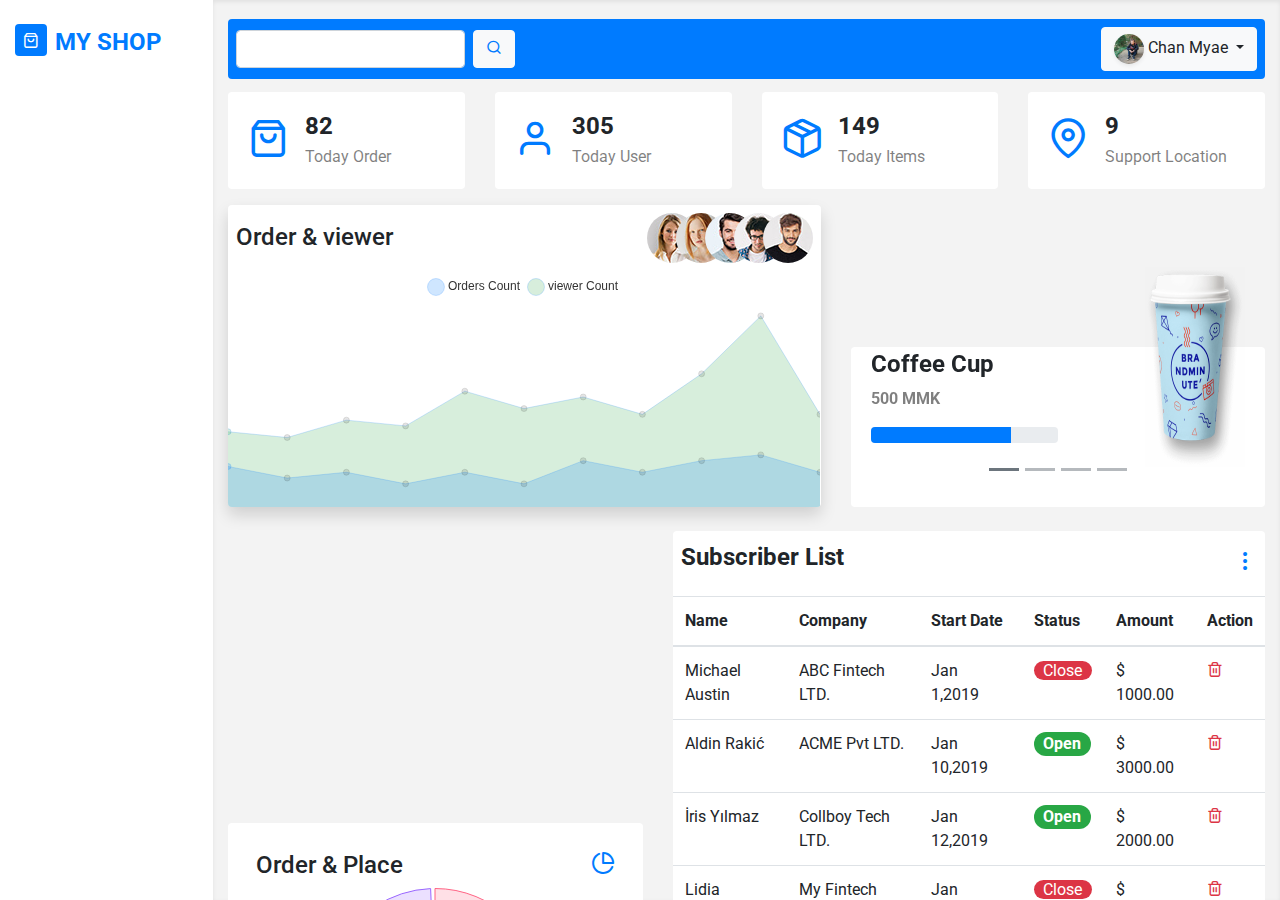
<file: index.html>
<!DOCTYPE html>
<html lang="en">
  <head>
    <meta charset="UTF-8">
    <meta http-equiv="X-UA-Compatible" content="IE=edge">
    <meta name="viewport" content="width=device-width, initial-scale=1.0">
    <title>Document</title>
    <link rel="stylesheet" href="vendor/bootstrap/css/bootstrap.min.css">
    <link rel="stylesheet" href="vendor/feather-icons-web/feather.css">
    <link rel="stylesheet" href="css/style.css">
  </head>
  <body>
    <section class="main container-fluid">
      <div class="row">
        <!-- sidebar start -->
        <div class="col-12 col-lg-3 col-xl-2 sidebar vh-100">
          <div class="d-flex justify-content-between align-items-center py-2 mt-3">
            <div class="d-flex align-items-center">
              <span class="bg-primary p-2 rounded d-flex justify-content-center align-items-center mr-2">
                <i class="feather-shopping-bag text-white"></i>
              </span>
              <span class="font-weight-bolder h4 mb-0 mt-1 text-uppercase text-primary"> my shop</span>
            </div>
            <button class="hide-sidebar-btn btn btn-light d-block d-lg-none">
              <i class="feather-x text-primary"></i>
            </button>
          </div>
        </div>
        
        <div class="col-12 col-lg-9 col-xl-10 content py-3 vh-100">
          <div class="row header mb-3">
            <div class="col-12">
              <div class="p-2 bg-primary d-flex justify-content-between align-items-center rounded">
                <button class="show-sidebar-btn btn btn-primary d-block d-lg-none">
                  <i class="feather-menu text-light"></i>
                </button>
                <form action="" class="d-none d-md-none d-lg-block">
                  <div class="form-inline">
                    <input type="text" class="form-control mr-2">
                    <button class="btn btn-light">
                      <i class="feather-search text-primary"></i>
                    </button>
                  </div>
                </form>
                <div class="dropdown">
                  <button class="btn btn-light dropdown-toggle" type="button" id="dropdownMenuButton" data-toggle="dropdown" aria-haspopup="true" aria-expanded="false">
                    <img src="img/user/me.jpeg" class="user-img shadow-sm" alt=""> Chan Myae </button>
                  <div class="dropdown-menu" aria-labelledby="dropdownMenuButton">
                    <a class="dropdown-item" href="#">Action</a>
                    <a class="dropdown-item" href="#">Another action</a>
                    <div class="dropdown-divider"></div>
                    <a class="dropdown-item" href="#">Logout</a>
                  </div>
                </div>
              </div>
            </div>
          </div>
          <div class="row">
            <div class="col-12 col-md-6 col-lg-6 col-xl-3">
              <div class="card mb-3 status-card" onclick="go('item-list.html')">
                <div class="card-body">
                  <div class="row align-items-center">
                    <div class="col-3">
                      <i class="feather-shopping-bag h1 text-primary"></i>
                    </div>
                    <div class="col-9">
                      <p class="mb-1 h4 font-weight-bolder">
                        <span class="counter-up">123</span>
                      </p>
                      <p class="mb-0 text-black-50">Today Order</p>
                    </div>
                  </div>
                </div>
              </div>
            </div>
            <div class="col-12 col-md-6 col-lg-6 col-xl-3">
              <div class="card mb-3 status-card" onclick="go('item-list.html')">
                <div class="card-body">
                  <div class="row align-items-center">
                    <div class="col-3">
                      <i class="feather-user h1 text-primary"></i>
                    </div>
                    <div class="col-9">
                      <p class="mb-1 h4 font-weight-bolder">
                        <span class="counter-up">456</span>
                      </p>
                      <p class="mb-0 text-black-50">Today User</p>
                    </div>
                  </div>
                </div>
              </div>
            </div>
            <div class="col-12 col-md-6 col-lg-6 col-xl-3">
              <div class="card mb-3 status-card" onclick="go('')">
                <div class="card-body">
                  <div class="row align-items-center">
                    <div class="col-3">
                      <i class="feather-package h1 text-primary"></i>
                    </div>
                    <div class="col-9">
                      <p class="mb-1 h4 font-weight-bolder">
                        <span class="counter-up">223</span>
                      </p>
                      <p class="mb-0 text-black-50">Today Items</p>
                    </div>
                  </div>
                </div>
              </div>
            </div>
            <div class="col-12 col-md-6 col-lg-6 col-xl-3">
              <div class="card mb-3 status-card" onclick="go('item-list.html')">
                <div class="card-body">
                  <div class="row align-items-center">
                    <div class="col-3">
                      <i class="feather-map-pin h1 text-primary"></i>
                    </div>
                    <div class="col-9">
                      <p class="mb-1 h4 font-weight-bolder">
                        <span class="counter-up">14</span>
                      </p>
                      <p class="mb-0 text-black-50">Support Location</p>
                    </div>
                  </div>
                </div>
              </div>
            </div>
          </div>
          <div class="row align-items-end">
            <div class="col-12 col-xl-7">
              <div class="card overflow-hidden shadow mb-4">
                <div class="">
                  <div class="d-flex justify-content-between align-items-center p-2">
                    <h4 class="mb-0"> Order & viewer </h4>
                    <div class="">
                      <img src="img/user/avatar1.jpg" class="ov-img rounded-circle" alt="">
                      <img src="img/user/avatar2.jpg" class="ov-img rounded-circle" alt="">
                      <img src="img/user/avatar3.jpg" class="ov-img rounded-circle" alt="">
                      <img src="img/user/avatar4.jpg" class="ov-img rounded-circle" alt="">
                      <img src="img/user/avatar5.jpg" class="ov-img rounded-circle" alt="">
                    </div>
                  </div>
                  <canvas id="ov" height="120"></canvas>
                </div>
              </div>
            </div>
            <div class="col-12 col-md-6 col-xl-5">
              <div class="card mb-4 item-carousel-card">
                <div class="card-body carousel-height">
                  <div id="carouselExampleIndicators" class="carousel slide item-carousel" data-ride="carousel">
                    <ol class="carousel-indicators carousel-buttom">
                      <li data-target="#carouselExampleIndicators" data-slide-to="0" class="active bg-secondary"></li>
                      <li data-target="#carouselExampleIndicators" data-slide-to="1" class="bg-secondary"></li>
                      <li data-target="#carouselExampleIndicators" data-slide-to="2" class="bg-secondary"></li>
                      <li data-target="#carouselExampleIndicators" data-slide-to="3" class="bg-secondary"></li>
                    </ol>
                    <div class="carousel-inner">
                      <div class="carousel-item active">
                        <div class="item-card">
                          <div class="d-flex justify-content-between align-items-end">
                            <div class="w-50">
                              <h4 class="font-weight-bolder">Coffee Cup</h4>
                              <p class="font-weight-bolder text-black-50 mb-3">500 MMK</p>
                              <div class="progress mb-4">
                                <div class="progress-bar" role="progressbar" style="width: 75%" aria-valuenow="25" aria-valuemin="0" aria-valuemax="100"></div>
                              </div>
                            </div>
                            <img src="img/item/item1.png" class="item-card-img" alt="">
                          </div>
                        </div>
                      </div>
                      <div class="carousel-item">
                        <div class="item-card">
                          <div class="d-flex justify-content-between align-items-end">
                            <div class="w-50">
                              <h4 class="font-weight-bolder">Stick</h4>
                              <p class="font-weight-bolder text-black-50 mb-3">1500 MMK</p>
                              <div class="progress mb-4">
                                <div class="progress-bar" role="progressbar" style="width: 65%" aria-valuenow="25" aria-valuemin="0" aria-valuemax="100"></div>
                              </div>
                            </div>
                            <img src="img/item/item2.png" class="item-card-img" alt="">
                          </div>
                        </div>
                      </div>
                      <div class="carousel-item">
                        <div class="item-card">
                          <div class="d-flex justify-content-between align-items-end">
                            <div class="w-50">
                              <h4 class="font-weight-bolder">Book</h4>
                              <p class="font-weight-bolder text-black-50 mb-3">200 MMK</p>
                              <div class="progress mb-4">
                                <div class="progress-bar" role="progressbar" style="width: 95%" aria-valuenow="25" aria-valuemin="0" aria-valuemax="100"></div>
                              </div>
                            </div>
                            <img src="img/item/item3.png" class="item-card-img" alt="">
                          </div>
                        </div>
                      </div>
                      <div class="carousel-item">
                        <div class="item-card">
                          <div class="d-flex justify-content-between align-items-end">
                            <div class="w-50">
                              <h4 class="font-weight-bolder">Name Card</h4>
                              <p class="font-weight-bolder text-black-50 mb-3">800 MMK</p>
                              <div class="progress mb-4">
                                <div class="progress-bar" role="progressbar" style="width: 35%" aria-valuenow="25" aria-valuemin="0" aria-valuemax="100"></div>
                              </div>
                            </div>
                            <img src="img/item/item4.png" class="item-card-img" alt="">
                          </div>
                        </div>
                      </div>
                    </div>
                  </div>
                </div>
              </div>
            </div>
            <div class="col-12 col-md-6 col-xl-5">
              <div class="card mb-4">
                <div class="card-body">
                  <div class="d-flex justify-content-between align-items-center p-2">
                    <h4 class="mb-0"> Order & Place </h4>
                    <div class="">
                      <i class="feather-pie-chart h4 mb-0 text-primary"></i>
                    </div>
                  </div>
                  <canvas id="op" height="200"></canvas>
                </div>
              </div>
            </div>
            <div class="col-12 col-xl-7">
              <div class="card mb-4 overflow-hidden">
                <div class="">
                  <div class="d-flex justify-content-between align-items-center p-2">
                    <h4 class="mb-3 font-weight-bolder mt-1"> Subscriber List </h4>
                    <div class="">
                      <i class="feather-more-vertical h4 mb-0 text-primary"></i>
                    </div>
                  </div>
                  <table class="table table-hover mb-0 sub-list table-responsive">
                    <thead>
                      <tr>
                        <th>Name</th>
                        <th>Company</th>
                        <th>Start Date</th>
                        <th>Status</th>
                        <th>Amount</th>
                        <th>Action</th>
                      </tr>
                    </thead>
                    <tbody>
                      <tr>
                        <td>Michael Austin</td>
                        <td>ABC Fintech LTD.</td>
                        <td>Jan 1,2019</td>
                        <td>
                          <span class="bage badge-pill badge-danger">Close</span>
                        </td>
                        <td>$ 1000.00</td>
                        <td class="center-align">
                          <a href="#">
                            <i class="feather-trash-2 text-danger"></i>
                          </a>
                        </td>
                      </tr>
                      <tr>
                        <td>Aldin Rakić</td>
                        <td>ACME Pvt LTD.</td>
                        <td>Jan 10,2019</td>
                        <td>
                          <span class="badge badge-pill badge-success">Open</span>
                        </td>
                        <td>$ 3000.00</td>
                        <td class="center-align">
                          <a href="#">
                            <i class="feather-trash-2 text-danger"></i>
                          </a>
                        </td>
                      </tr>
                      <tr>
                        <td>İris Yılmaz</td>
                        <td>Collboy Tech LTD.</td>
                        <td>Jan 12,2019</td>
                        <td>
                          <span class="badge badge-pill badge-success">Open</span>
                        </td>
                        <td>$ 2000.00</td>
                        <td class="center-align">
                          <a href="#">
                            <i class="feather-trash-2 text-danger"></i>
                          </a>
                        </td>
                      </tr>
                      <tr>
                        <td>Lidia Livescu</td>
                        <td>My Fintech LTD.</td>
                        <td>Jan 14,2019</td>
                        <td>
                          <span class="bage badge-pill badge-danger">Close</span>
                        </td>
                        <td>$ 1100.00</td>
                        <td class="center-align">
                          <a href="#">
                            <i class="feather-trash-2 text-danger"></i>
                          </a>
                        </td>
                      </tr>
                      <!-- <tr><td>Lidia Livescu</td><td>My Fintech LTD.</td><td>Jan 14,2019</td><td><span class="bage badge-pill badge-danger">Close</span></td><td>$ 1100.00</td><td class="center-align"><a href="#"><i class="feather-trash-2 text-danger"></i></a></td></tr>-->
                      <tr>
                        <td>Michael Austin</td>
                        <td>ABC Fintech LTD.</td>
                        <td>Jan 1,2019</td>
                        <td>
                          <span class="bage badge-pill badge-danger">Close</span>
                        </td>
                        <td>$ 1000.00</td>
                        <td class="center-align">
                          <a href="#">
                            <i class="feather-trash-2 text-danger"></i>
                          </a>
                        </td>
                      </tr>
                      <tr>
                        <td>Aldin Rakić</td>
                        <td>ACME Pvt LTD.</td>
                        <td>Jan 10,2019</td>
                        <td>
                          <span class="badge badge-pill badge-success">Open</span>
                        </td>
                        <td>$ 3000.00</td>
                        <td class="center-align">
                          <a href="#">
                            <i class="feather-trash-2 text-danger"></i>
                          </a>
                        </td>
                      </tr>
                      <tr>
                        <td>İris Yılmaz</td>
                        <td>Collboy Tech LTD.</td>
                        <td>Jan 12,2019</td>
                        <td>
                          <span class="badge badge-pill badge-success">Open</span>
                        </td>
                        <td>$ 2000.00</td>
                        <td class="center-align">
                          <a href="#">
                            <i class="feather-trash-2 text-danger"></i>
                          </a>
                        </td>
                      </tr>
                    </tbody>
                  </table>
                </div>
              </div>
            </div>
          </div>
        </div>
      </div>
    </section>
    <script src="https://cdnjs.cloudflare.com/ajax/libs/jquery/3.5.1/jquery.min.js"></script>
    <script src="https://cdnjs.cloudflare.com/ajax/libs/popper.js/2.9.2/umd/popper.min.js"></script>
    <script src="vendor/bootstrap/js/bootstrap.bundle.min.js"></script>
    <script src="vendor/way_point/jquery.waypoints.min.js"></script>
    <script src="vendor/counter_up/counter_up.js"></script>
    <script src="vendor/chart_js/Chart.min.js"></script>
    <script src="js/script.js"></script>
  </body>
</html>
</file>
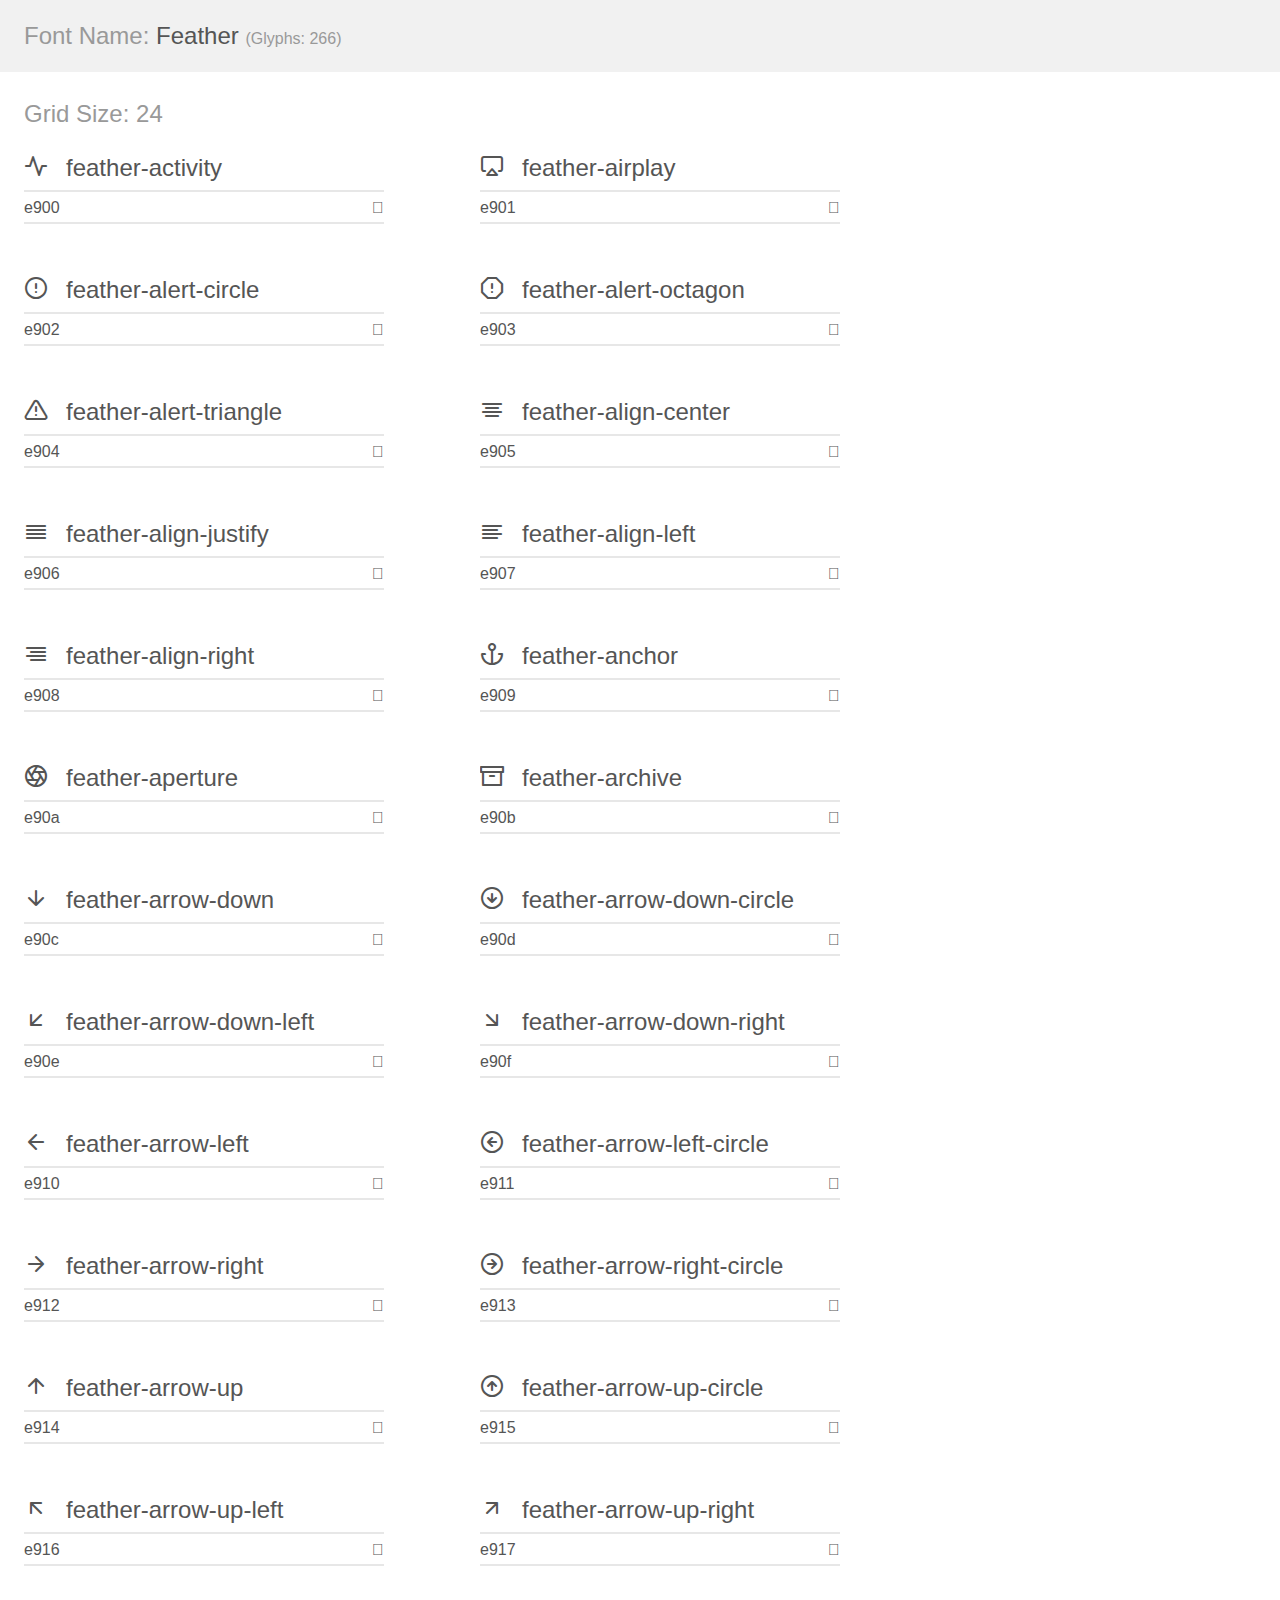
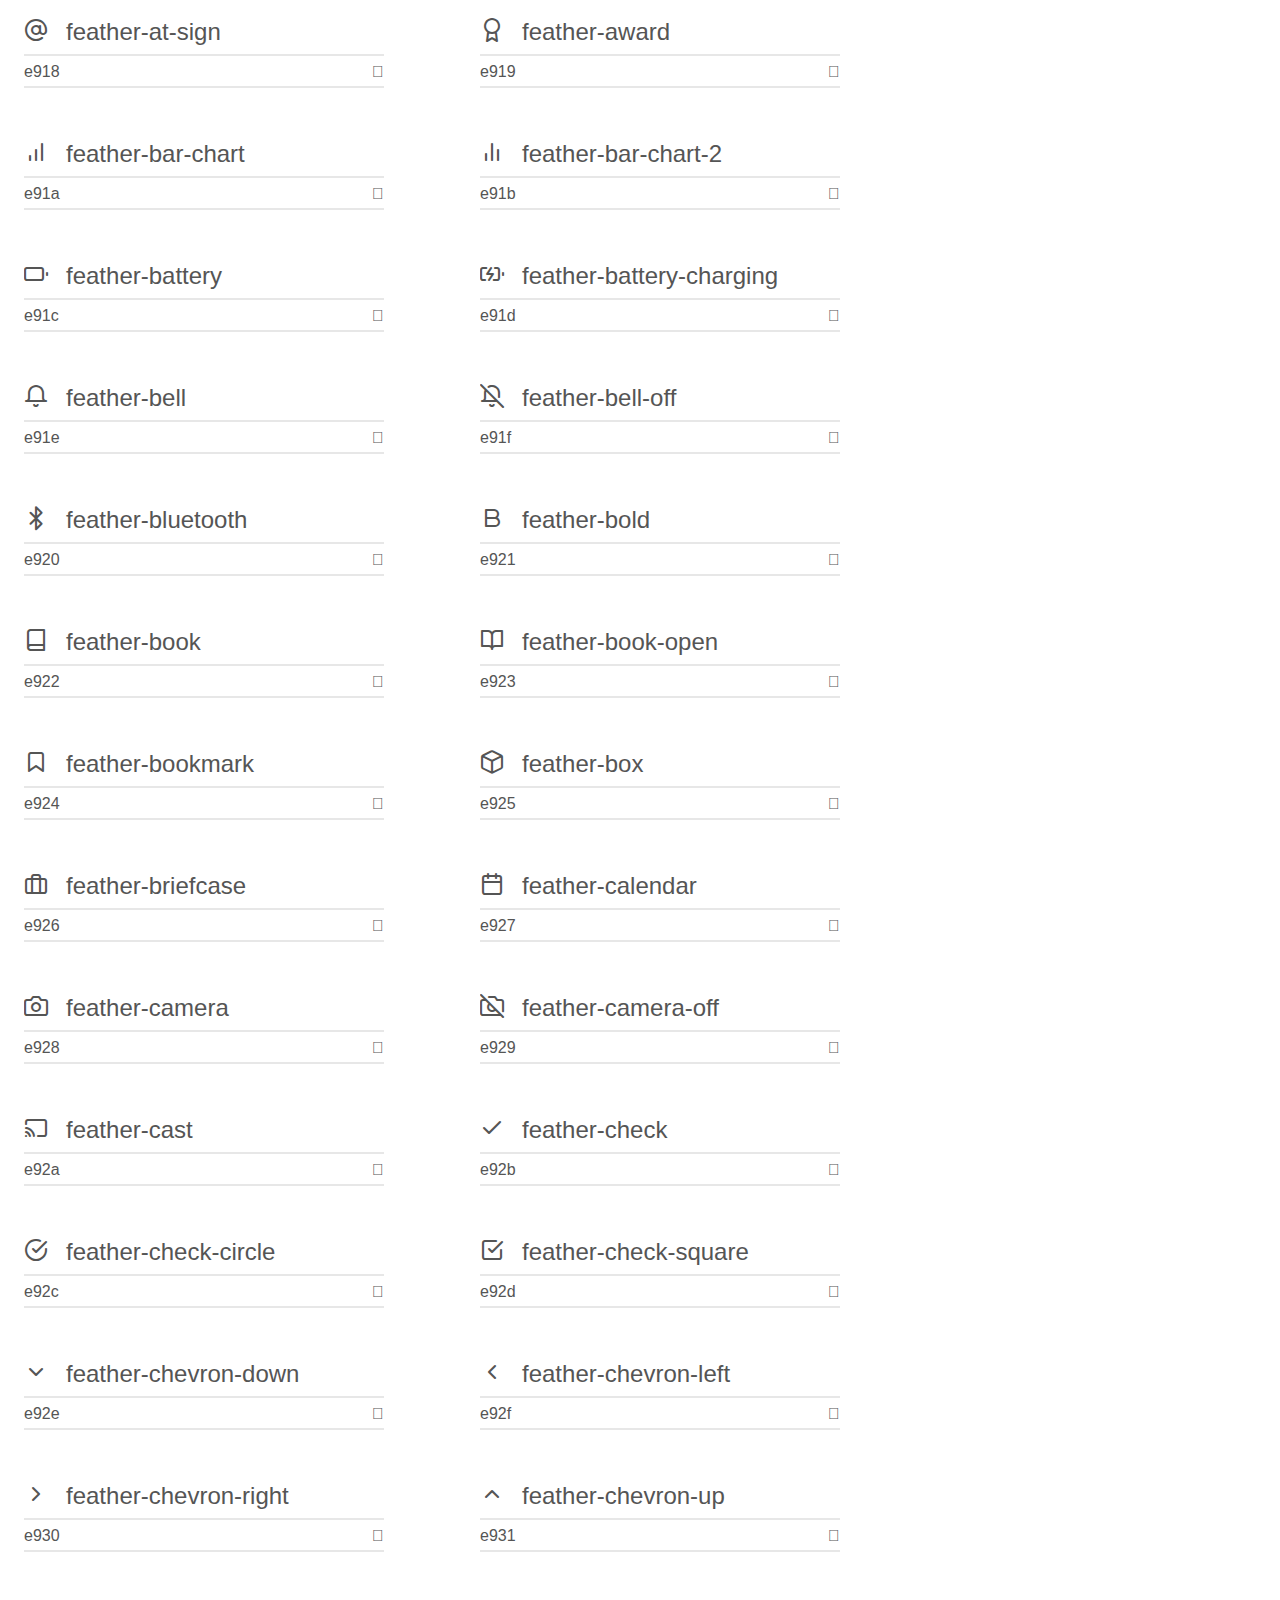
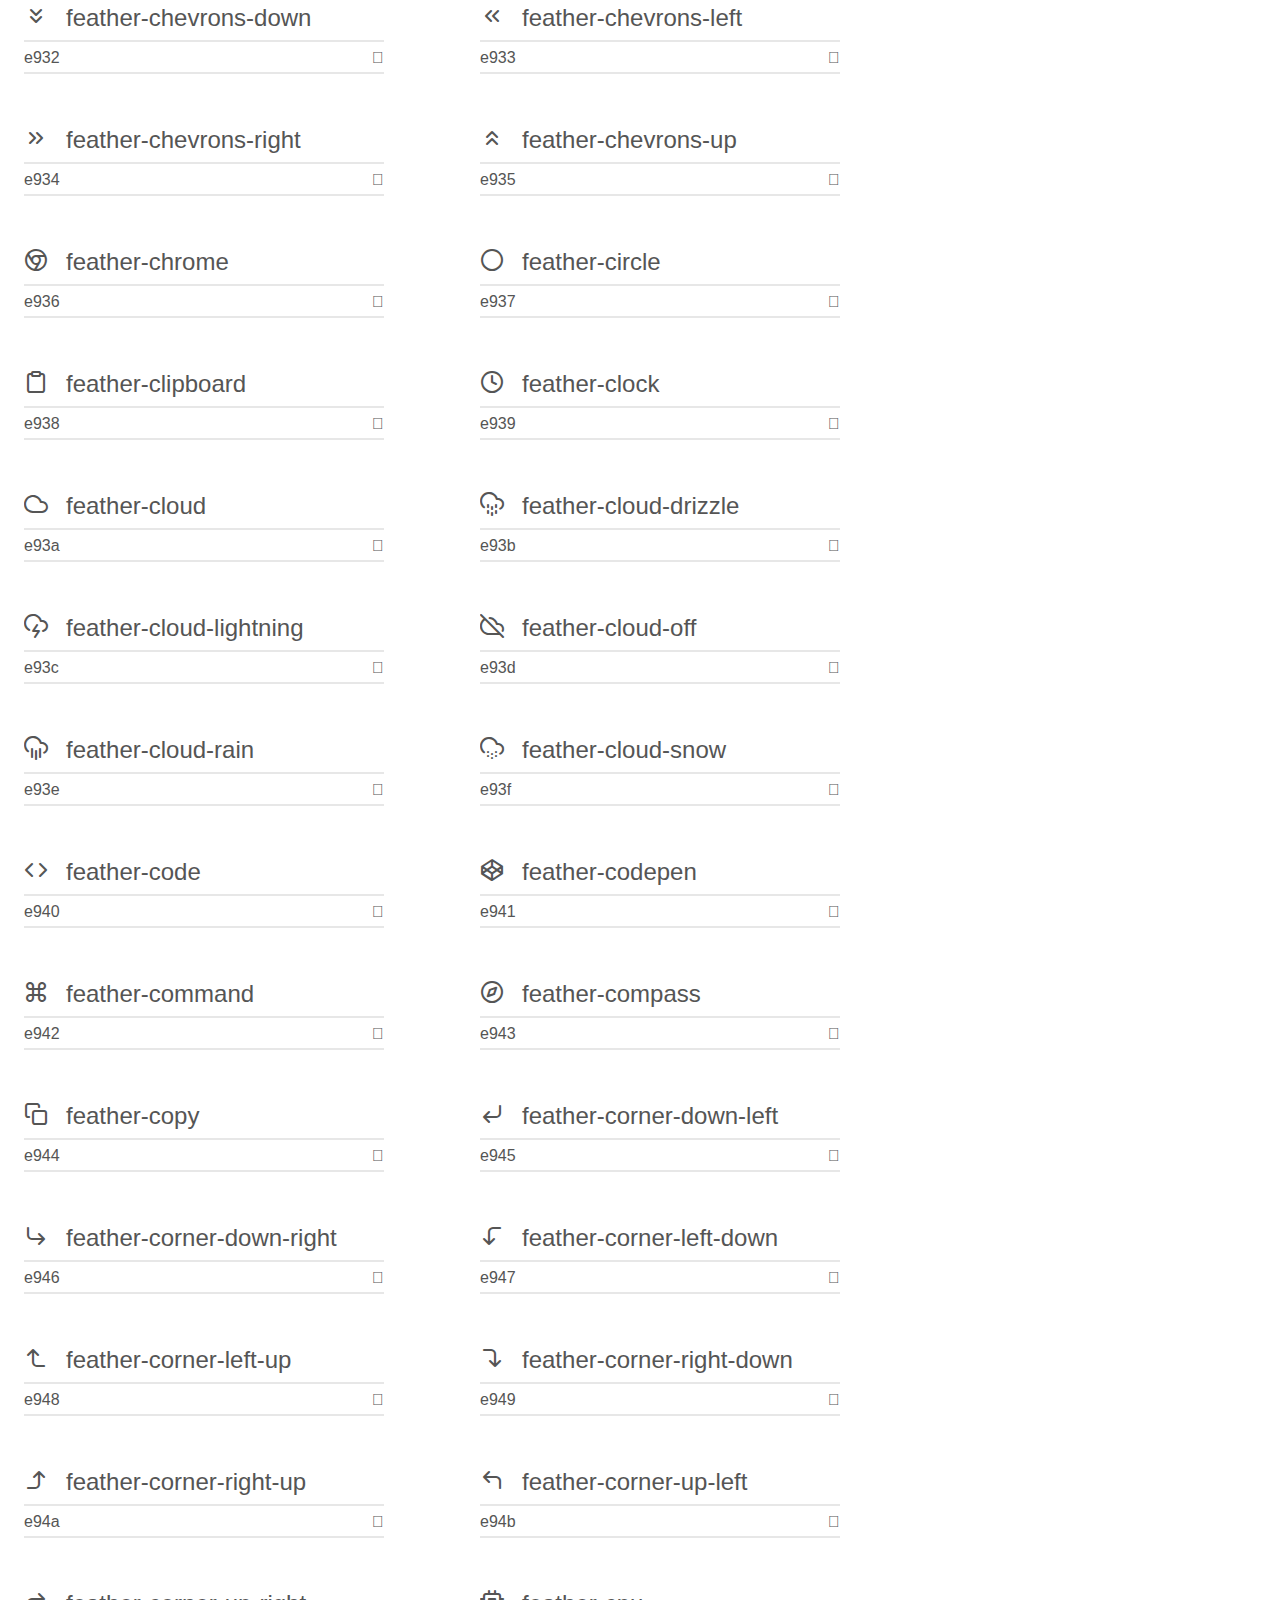
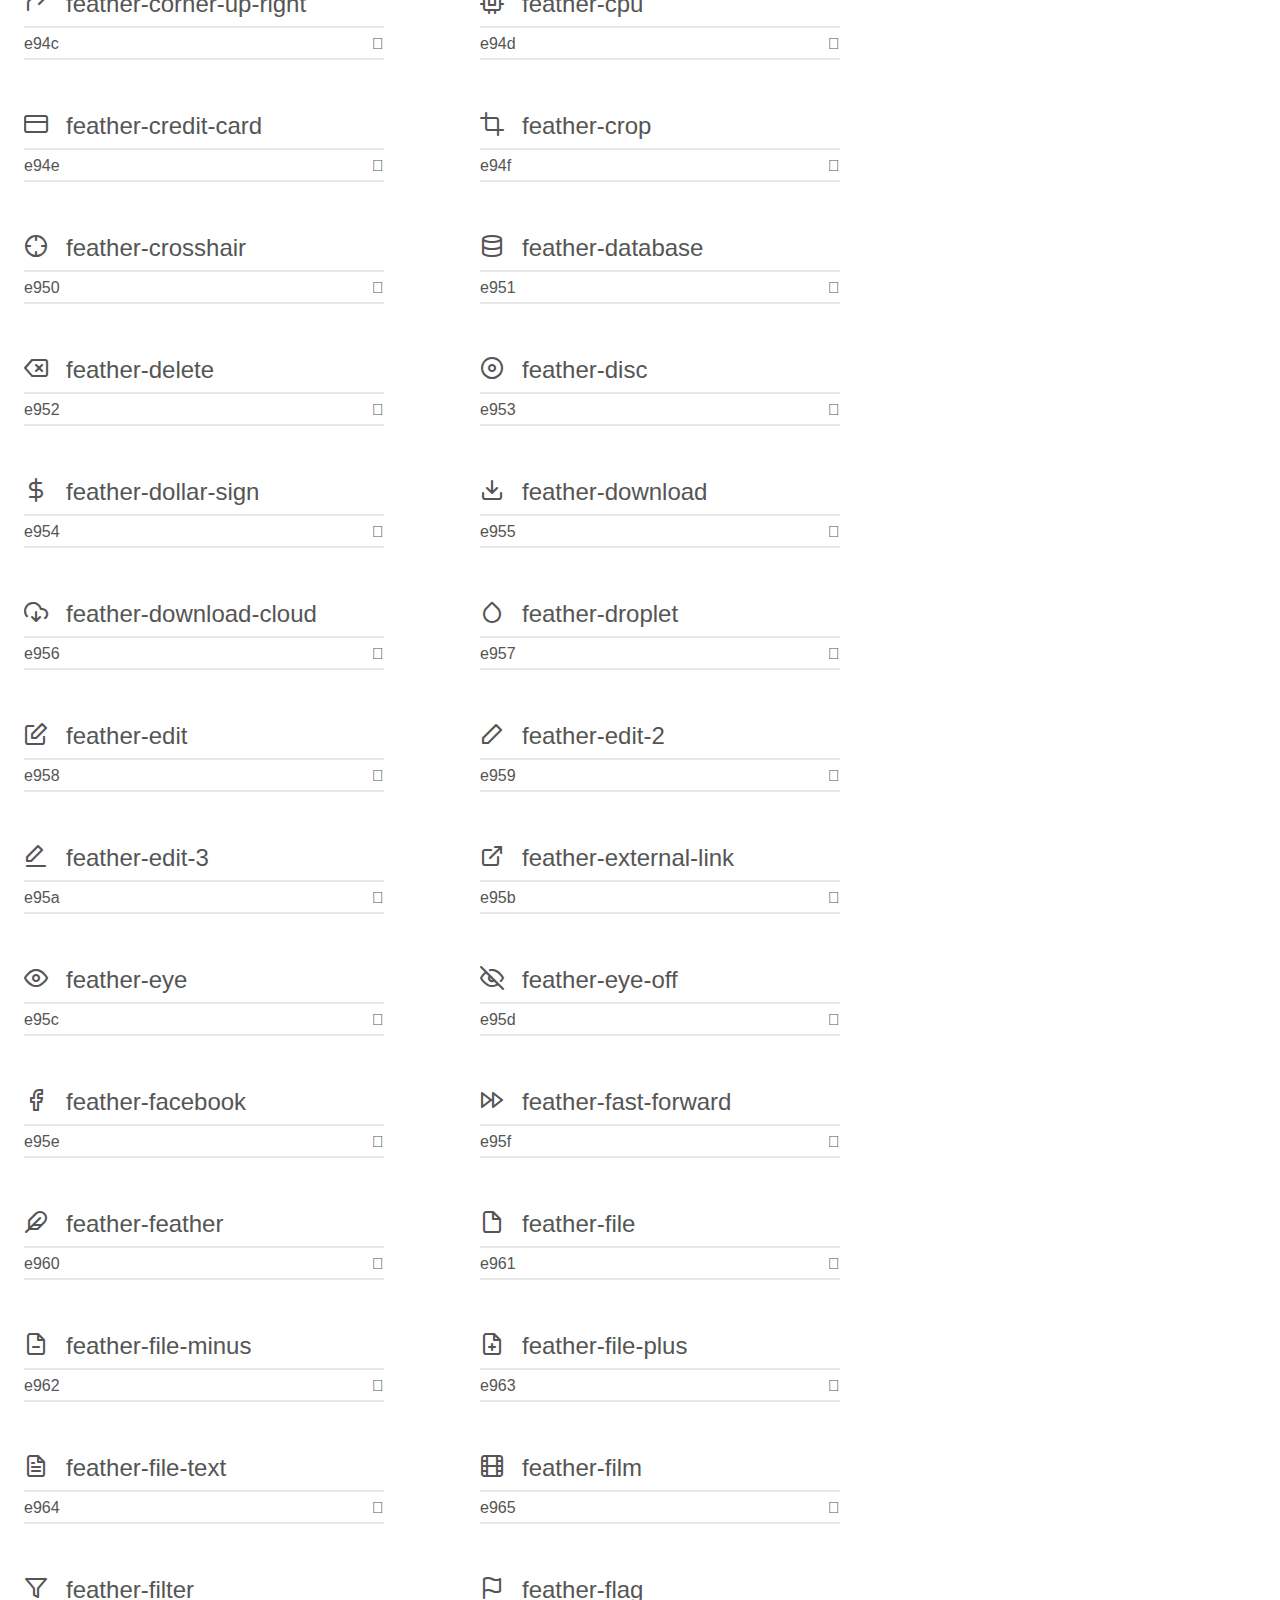
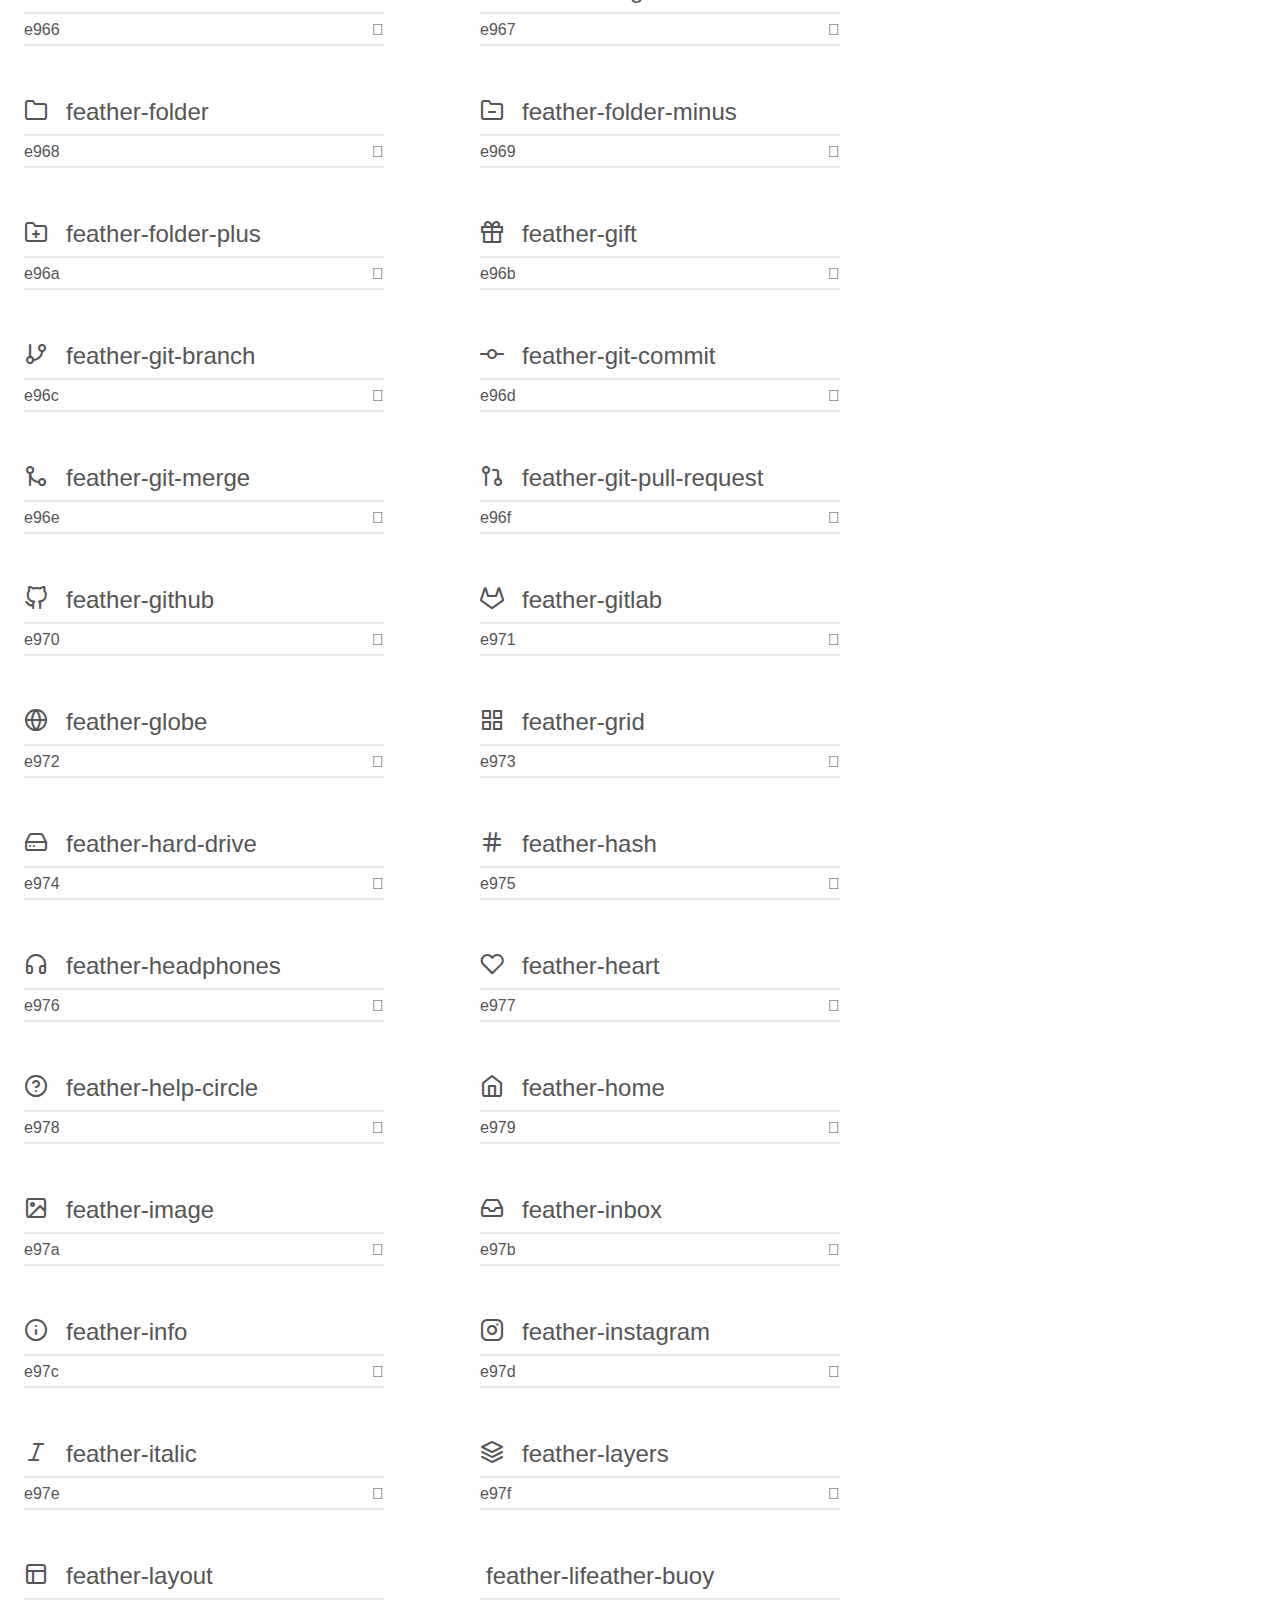
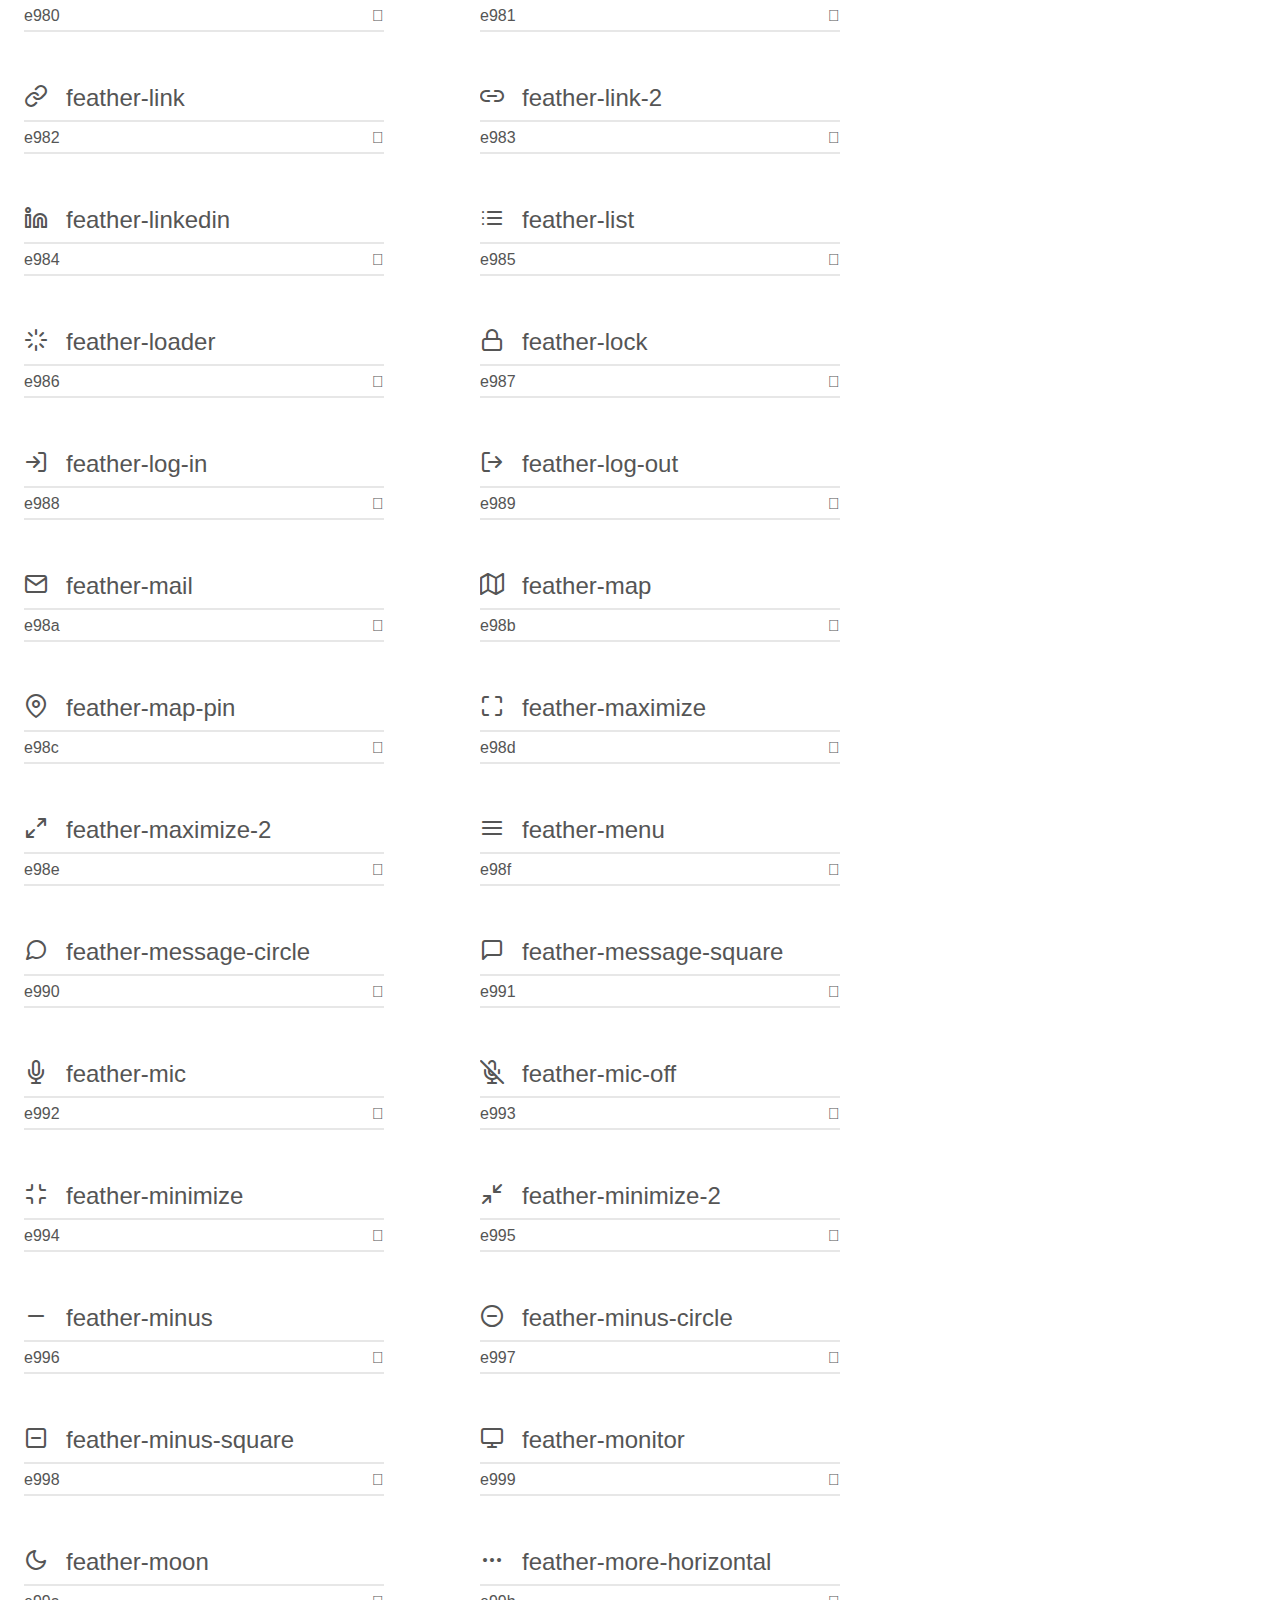
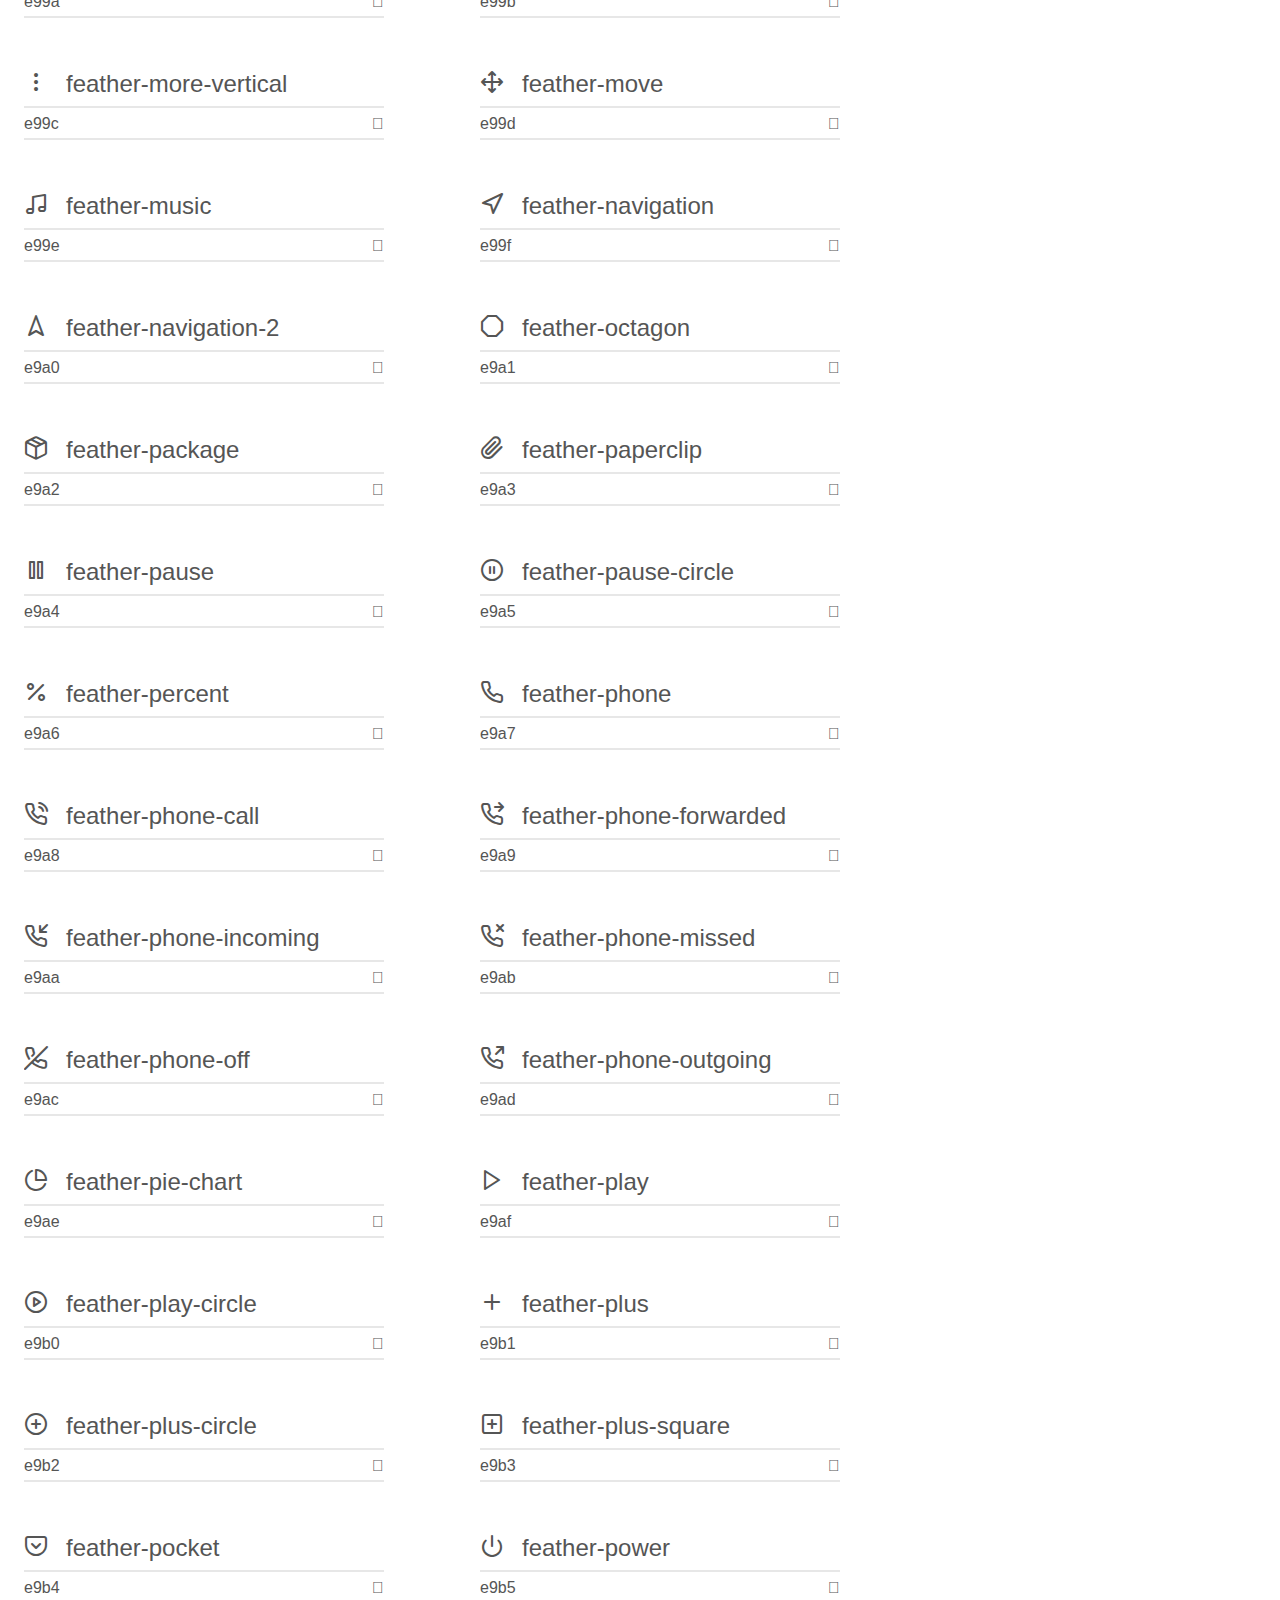
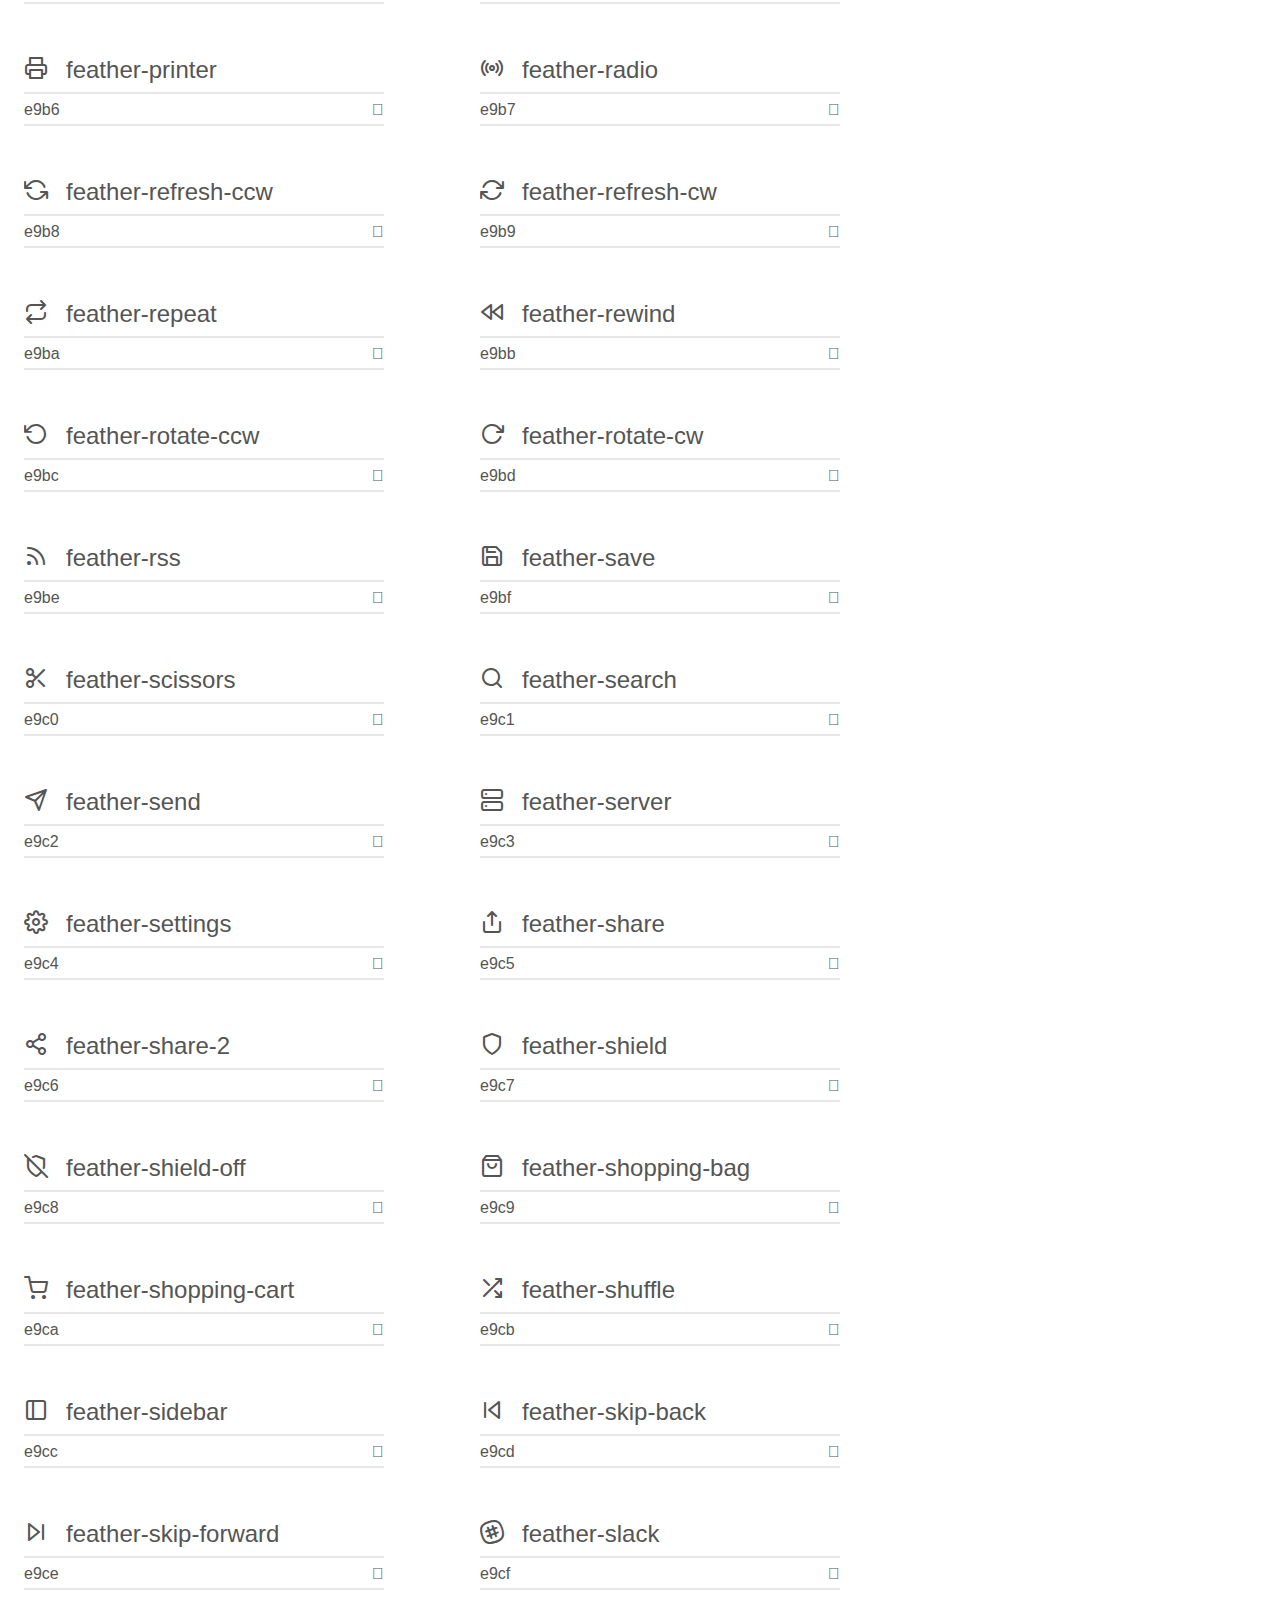
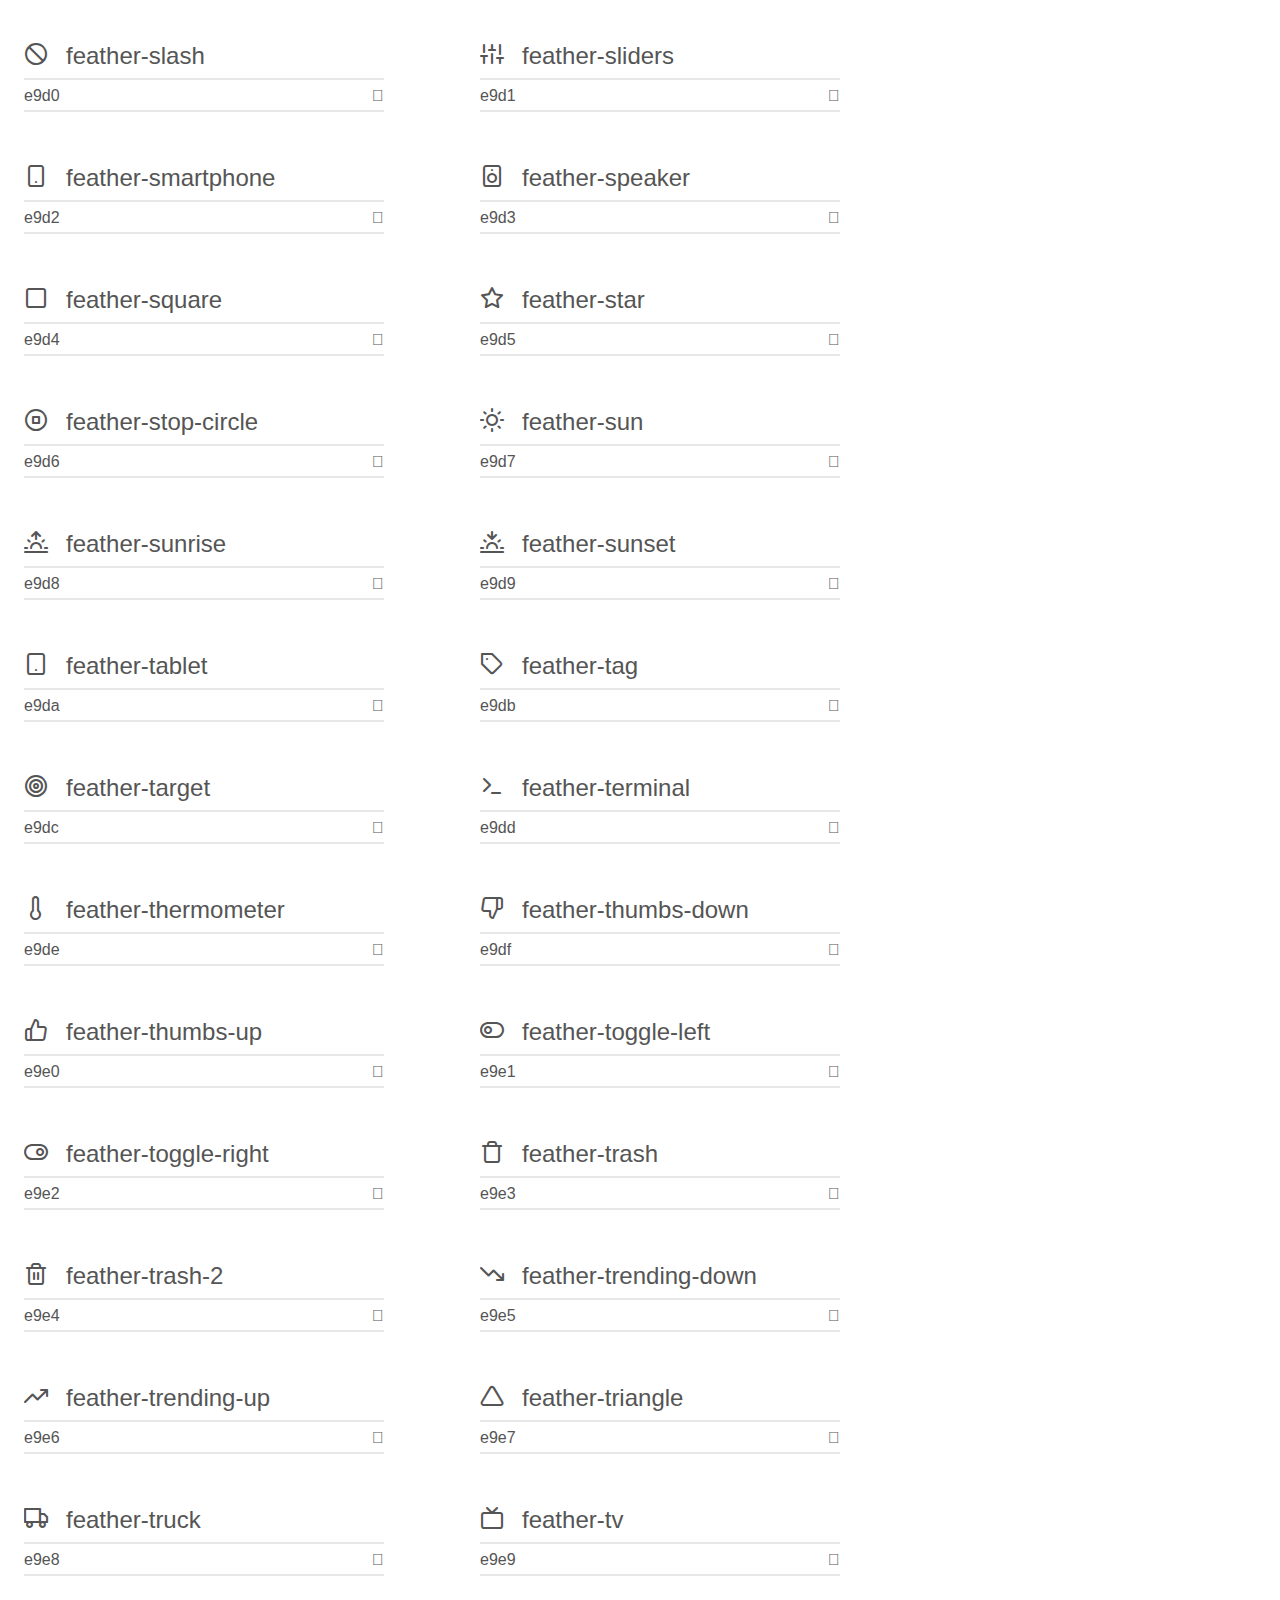
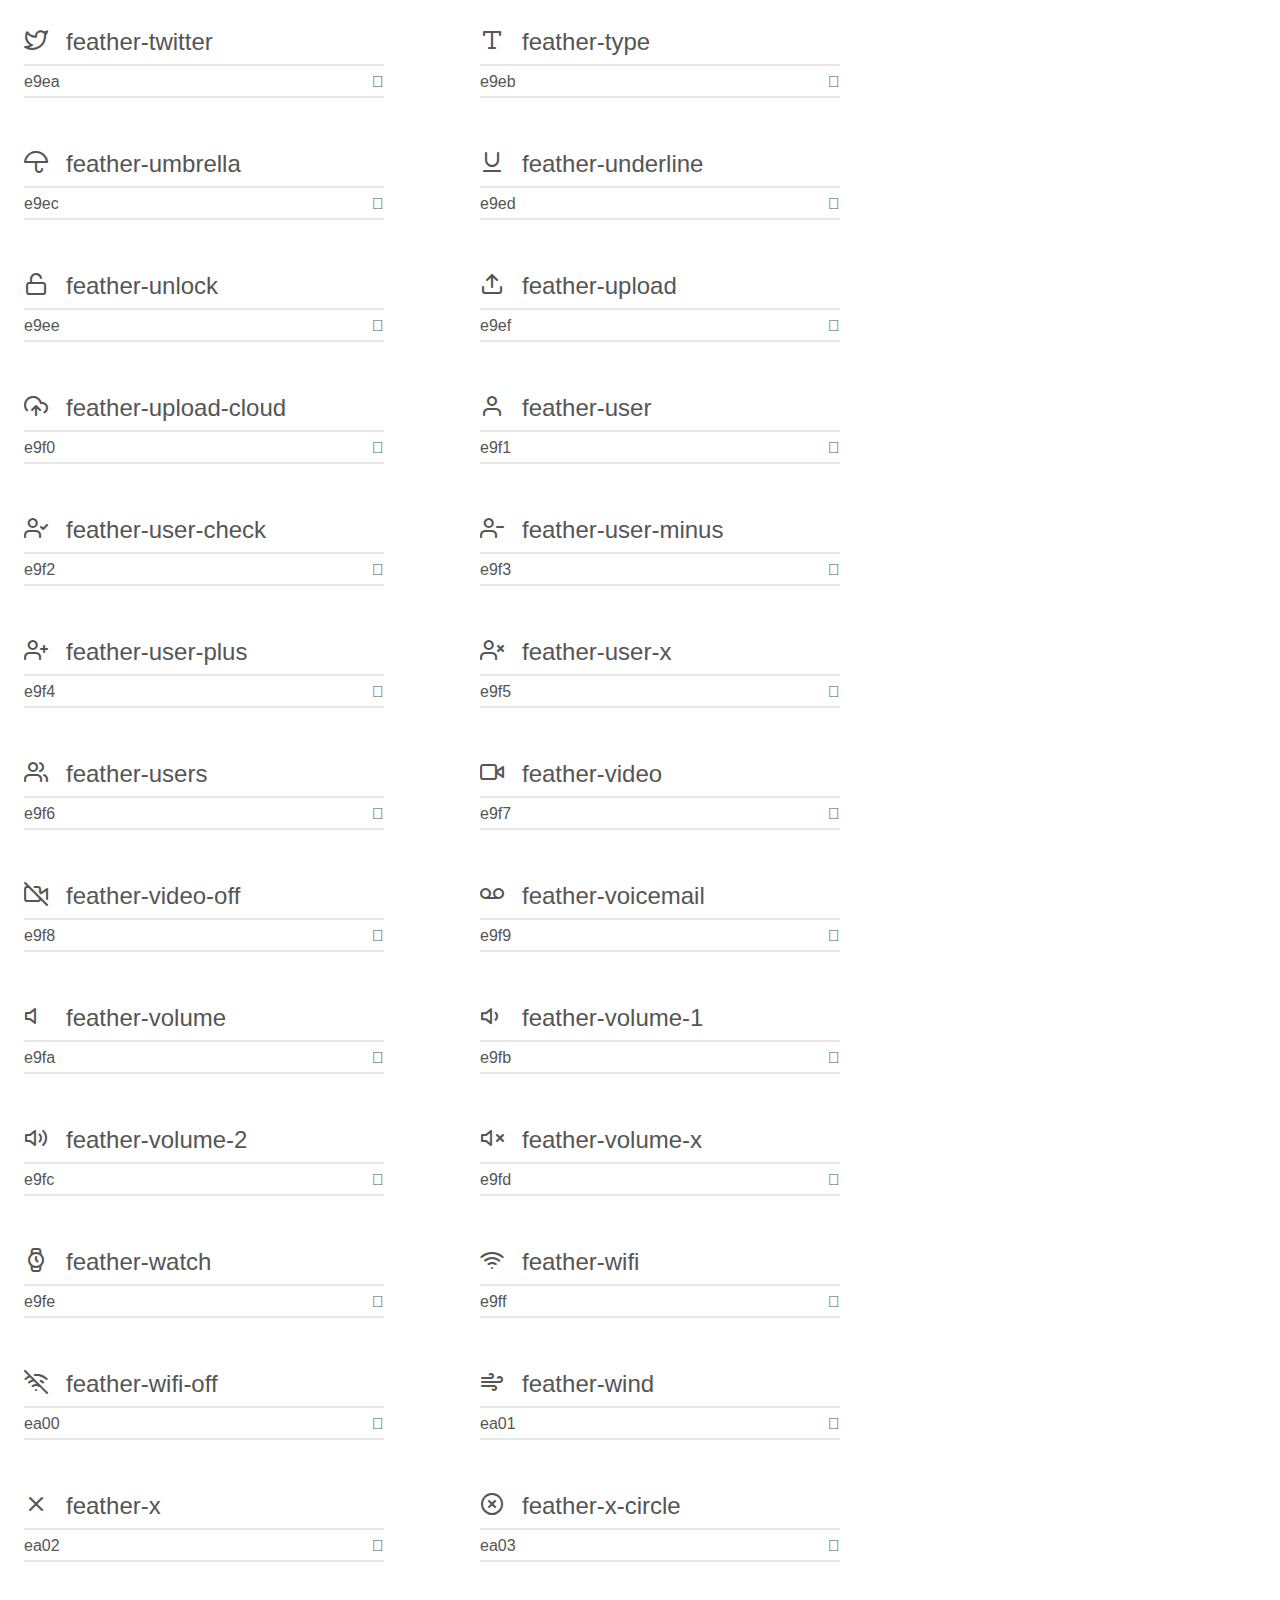
<file: vendor/feather-icons-web/index.html>
<!doctype html>
<html>
<head>
    <meta charset="utf-8">
    <title>IcoMoon Demo</title>
    <meta name="description" content="An Icon Font Generated By IcoMoon.io">
    <meta name="viewport" content="width=device-width, initial-scale=1">
    <link rel="stylesheet" href="demo.css">
    <link rel="stylesheet" href="feather.css"></head>
<body>
    <div class="bgc1 clearfix">
        <h1 class="mhmm mvm"><span class="fgc1">Font Name:</span> Feather <small class="fgc1">(Glyphs:&nbsp;266)</small></h1>
    </div>
    <div class="clearfix mhl ptl">
        <h1 class="mvm mtn fgc1">Grid Size: 24</h1>
        <div class="glyph fs1">
            <div class="clearfix bshadow0 pbs">
                <span class="feather-activity">

                </span>
                <span class="mls"> feather-activity</span>
            </div>
            <fieldset class="fs0 size1of1 clearfix hidden-false">
                <input type="text" readonly value="e900" class="unit size1of2" />
                <input type="text" maxlength="1" readonly value="&#xe900;" class="unitRight size1of2 talign-right" />
            </fieldset>
            <div class="fs0 bshadow0 clearfix hidden-true">
                <span class="unit pvs fgc1">liga: </span>
                <input type="text" readonly value="" class="liga unitRight" />
            </div>
        </div>
        <div class="glyph fs1">
            <div class="clearfix bshadow0 pbs">
                <span class="feather-airplay">

                </span>
                <span class="mls"> feather-airplay</span>
            </div>
            <fieldset class="fs0 size1of1 clearfix hidden-false">
                <input type="text" readonly value="e901" class="unit size1of2" />
                <input type="text" maxlength="1" readonly value="&#xe901;" class="unitRight size1of2 talign-right" />
            </fieldset>
            <div class="fs0 bshadow0 clearfix hidden-true">
                <span class="unit pvs fgc1">liga: </span>
                <input type="text" readonly value="" class="liga unitRight" />
            </div>
        </div>
        <div class="glyph fs1">
            <div class="clearfix bshadow0 pbs">
                <span class="feather-alert-circle">

                </span>
                <span class="mls"> feather-alert-circle</span>
            </div>
            <fieldset class="fs0 size1of1 clearfix hidden-false">
                <input type="text" readonly value="e902" class="unit size1of2" />
                <input type="text" maxlength="1" readonly value="&#xe902;" class="unitRight size1of2 talign-right" />
            </fieldset>
            <div class="fs0 bshadow0 clearfix hidden-true">
                <span class="unit pvs fgc1">liga: </span>
                <input type="text" readonly value="" class="liga unitRight" />
            </div>
        </div>
        <div class="glyph fs1">
            <div class="clearfix bshadow0 pbs">
                <span class="feather-alert-octagon">

                </span>
                <span class="mls"> feather-alert-octagon</span>
            </div>
            <fieldset class="fs0 size1of1 clearfix hidden-false">
                <input type="text" readonly value="e903" class="unit size1of2" />
                <input type="text" maxlength="1" readonly value="&#xe903;" class="unitRight size1of2 talign-right" />
            </fieldset>
            <div class="fs0 bshadow0 clearfix hidden-true">
                <span class="unit pvs fgc1">liga: </span>
                <input type="text" readonly value="" class="liga unitRight" />
            </div>
        </div>
        <div class="glyph fs1">
            <div class="clearfix bshadow0 pbs">
                <span class="feather-alert-triangle">

                </span>
                <span class="mls"> feather-alert-triangle</span>
            </div>
            <fieldset class="fs0 size1of1 clearfix hidden-false">
                <input type="text" readonly value="e904" class="unit size1of2" />
                <input type="text" maxlength="1" readonly value="&#xe904;" class="unitRight size1of2 talign-right" />
            </fieldset>
            <div class="fs0 bshadow0 clearfix hidden-true">
                <span class="unit pvs fgc1">liga: </span>
                <input type="text" readonly value="" class="liga unitRight" />
            </div>
        </div>
        <div class="glyph fs1">
            <div class="clearfix bshadow0 pbs">
                <span class="feather-align-center">

                </span>
                <span class="mls"> feather-align-center</span>
            </div>
            <fieldset class="fs0 size1of1 clearfix hidden-false">
                <input type="text" readonly value="e905" class="unit size1of2" />
                <input type="text" maxlength="1" readonly value="&#xe905;" class="unitRight size1of2 talign-right" />
            </fieldset>
            <div class="fs0 bshadow0 clearfix hidden-true">
                <span class="unit pvs fgc1">liga: </span>
                <input type="text" readonly value="" class="liga unitRight" />
            </div>
        </div>
        <div class="glyph fs1">
            <div class="clearfix bshadow0 pbs">
                <span class="feather-align-justify">

                </span>
                <span class="mls"> feather-align-justify</span>
            </div>
            <fieldset class="fs0 size1of1 clearfix hidden-false">
                <input type="text" readonly value="e906" class="unit size1of2" />
                <input type="text" maxlength="1" readonly value="&#xe906;" class="unitRight size1of2 talign-right" />
            </fieldset>
            <div class="fs0 bshadow0 clearfix hidden-true">
                <span class="unit pvs fgc1">liga: </span>
                <input type="text" readonly value="" class="liga unitRight" />
            </div>
        </div>
        <div class="glyph fs1">
            <div class="clearfix bshadow0 pbs">
                <span class="feather-align-left">

                </span>
                <span class="mls"> feather-align-left</span>
            </div>
            <fieldset class="fs0 size1of1 clearfix hidden-false">
                <input type="text" readonly value="e907" class="unit size1of2" />
                <input type="text" maxlength="1" readonly value="&#xe907;" class="unitRight size1of2 talign-right" />
            </fieldset>
            <div class="fs0 bshadow0 clearfix hidden-true">
                <span class="unit pvs fgc1">liga: </span>
                <input type="text" readonly value="" class="liga unitRight" />
            </div>
        </div>
        <div class="glyph fs1">
            <div class="clearfix bshadow0 pbs">
                <span class="feather-align-right">

                </span>
                <span class="mls"> feather-align-right</span>
            </div>
            <fieldset class="fs0 size1of1 clearfix hidden-false">
                <input type="text" readonly value="e908" class="unit size1of2" />
                <input type="text" maxlength="1" readonly value="&#xe908;" class="unitRight size1of2 talign-right" />
            </fieldset>
            <div class="fs0 bshadow0 clearfix hidden-true">
                <span class="unit pvs fgc1">liga: </span>
                <input type="text" readonly value="" class="liga unitRight" />
            </div>
        </div>
        <div class="glyph fs1">
            <div class="clearfix bshadow0 pbs">
                <span class="feather-anchor">

                </span>
                <span class="mls"> feather-anchor</span>
            </div>
            <fieldset class="fs0 size1of1 clearfix hidden-false">
                <input type="text" readonly value="e909" class="unit size1of2" />
                <input type="text" maxlength="1" readonly value="&#xe909;" class="unitRight size1of2 talign-right" />
            </fieldset>
            <div class="fs0 bshadow0 clearfix hidden-true">
                <span class="unit pvs fgc1">liga: </span>
                <input type="text" readonly value="" class="liga unitRight" />
            </div>
        </div>
        <div class="glyph fs1">
            <div class="clearfix bshadow0 pbs">
                <span class="feather-aperture">

                </span>
                <span class="mls"> feather-aperture</span>
            </div>
            <fieldset class="fs0 size1of1 clearfix hidden-false">
                <input type="text" readonly value="e90a" class="unit size1of2" />
                <input type="text" maxlength="1" readonly value="&#xe90a;" class="unitRight size1of2 talign-right" />
            </fieldset>
            <div class="fs0 bshadow0 clearfix hidden-true">
                <span class="unit pvs fgc1">liga: </span>
                <input type="text" readonly value="" class="liga unitRight" />
            </div>
        </div>
        <div class="glyph fs1">
            <div class="clearfix bshadow0 pbs">
                <span class="feather-archive">

                </span>
                <span class="mls"> feather-archive</span>
            </div>
            <fieldset class="fs0 size1of1 clearfix hidden-false">
                <input type="text" readonly value="e90b" class="unit size1of2" />
                <input type="text" maxlength="1" readonly value="&#xe90b;" class="unitRight size1of2 talign-right" />
            </fieldset>
            <div class="fs0 bshadow0 clearfix hidden-true">
                <span class="unit pvs fgc1">liga: </span>
                <input type="text" readonly value="" class="liga unitRight" />
            </div>
        </div>
        <div class="glyph fs1">
            <div class="clearfix bshadow0 pbs">
                <span class="feather-arrow-down">

                </span>
                <span class="mls"> feather-arrow-down</span>
            </div>
            <fieldset class="fs0 size1of1 clearfix hidden-false">
                <input type="text" readonly value="e90c" class="unit size1of2" />
                <input type="text" maxlength="1" readonly value="&#xe90c;" class="unitRight size1of2 talign-right" />
            </fieldset>
            <div class="fs0 bshadow0 clearfix hidden-true">
                <span class="unit pvs fgc1">liga: </span>
                <input type="text" readonly value="" class="liga unitRight" />
            </div>
        </div>
        <div class="glyph fs1">
            <div class="clearfix bshadow0 pbs">
                <span class="feather-arrow-down-circle">

                </span>
                <span class="mls"> feather-arrow-down-circle</span>
            </div>
            <fieldset class="fs0 size1of1 clearfix hidden-false">
                <input type="text" readonly value="e90d" class="unit size1of2" />
                <input type="text" maxlength="1" readonly value="&#xe90d;" class="unitRight size1of2 talign-right" />
            </fieldset>
            <div class="fs0 bshadow0 clearfix hidden-true">
                <span class="unit pvs fgc1">liga: </span>
                <input type="text" readonly value="" class="liga unitRight" />
            </div>
        </div>
        <div class="glyph fs1">
            <div class="clearfix bshadow0 pbs">
                <span class="feather-arrow-down-left">

                </span>
                <span class="mls"> feather-arrow-down-left</span>
            </div>
            <fieldset class="fs0 size1of1 clearfix hidden-false">
                <input type="text" readonly value="e90e" class="unit size1of2" />
                <input type="text" maxlength="1" readonly value="&#xe90e;" class="unitRight size1of2 talign-right" />
            </fieldset>
            <div class="fs0 bshadow0 clearfix hidden-true">
                <span class="unit pvs fgc1">liga: </span>
                <input type="text" readonly value="" class="liga unitRight" />
            </div>
        </div>
        <div class="glyph fs1">
            <div class="clearfix bshadow0 pbs">
                <span class="feather-arrow-down-right">

                </span>
                <span class="mls"> feather-arrow-down-right</span>
            </div>
            <fieldset class="fs0 size1of1 clearfix hidden-false">
                <input type="text" readonly value="e90f" class="unit size1of2" />
                <input type="text" maxlength="1" readonly value="&#xe90f;" class="unitRight size1of2 talign-right" />
            </fieldset>
            <div class="fs0 bshadow0 clearfix hidden-true">
                <span class="unit pvs fgc1">liga: </span>
                <input type="text" readonly value="" class="liga unitRight" />
            </div>
        </div>
        <div class="glyph fs1">
            <div class="clearfix bshadow0 pbs">
                <span class="feather-arrow-left">

                </span>
                <span class="mls"> feather-arrow-left</span>
            </div>
            <fieldset class="fs0 size1of1 clearfix hidden-false">
                <input type="text" readonly value="e910" class="unit size1of2" />
                <input type="text" maxlength="1" readonly value="&#xe910;" class="unitRight size1of2 talign-right" />
            </fieldset>
            <div class="fs0 bshadow0 clearfix hidden-true">
                <span class="unit pvs fgc1">liga: </span>
                <input type="text" readonly value="" class="liga unitRight" />
            </div>
        </div>
        <div class="glyph fs1">
            <div class="clearfix bshadow0 pbs">
                <span class="feather-arrow-left-circle">

                </span>
                <span class="mls"> feather-arrow-left-circle</span>
            </div>
            <fieldset class="fs0 size1of1 clearfix hidden-false">
                <input type="text" readonly value="e911" class="unit size1of2" />
                <input type="text" maxlength="1" readonly value="&#xe911;" class="unitRight size1of2 talign-right" />
            </fieldset>
            <div class="fs0 bshadow0 clearfix hidden-true">
                <span class="unit pvs fgc1">liga: </span>
                <input type="text" readonly value="" class="liga unitRight" />
            </div>
        </div>
        <div class="glyph fs1">
            <div class="clearfix bshadow0 pbs">
                <span class="feather-arrow-right">

                </span>
                <span class="mls"> feather-arrow-right</span>
            </div>
            <fieldset class="fs0 size1of1 clearfix hidden-false">
                <input type="text" readonly value="e912" class="unit size1of2" />
                <input type="text" maxlength="1" readonly value="&#xe912;" class="unitRight size1of2 talign-right" />
            </fieldset>
            <div class="fs0 bshadow0 clearfix hidden-true">
                <span class="unit pvs fgc1">liga: </span>
                <input type="text" readonly value="" class="liga unitRight" />
            </div>
        </div>
        <div class="glyph fs1">
            <div class="clearfix bshadow0 pbs">
                <span class="feather-arrow-right-circle">

                </span>
                <span class="mls"> feather-arrow-right-circle</span>
            </div>
            <fieldset class="fs0 size1of1 clearfix hidden-false">
                <input type="text" readonly value="e913" class="unit size1of2" />
                <input type="text" maxlength="1" readonly value="&#xe913;" class="unitRight size1of2 talign-right" />
            </fieldset>
            <div class="fs0 bshadow0 clearfix hidden-true">
                <span class="unit pvs fgc1">liga: </span>
                <input type="text" readonly value="" class="liga unitRight" />
            </div>
        </div>
        <div class="glyph fs1">
            <div class="clearfix bshadow0 pbs">
                <span class="feather-arrow-up">

                </span>
                <span class="mls"> feather-arrow-up</span>
            </div>
            <fieldset class="fs0 size1of1 clearfix hidden-false">
                <input type="text" readonly value="e914" class="unit size1of2" />
                <input type="text" maxlength="1" readonly value="&#xe914;" class="unitRight size1of2 talign-right" />
            </fieldset>
            <div class="fs0 bshadow0 clearfix hidden-true">
                <span class="unit pvs fgc1">liga: </span>
                <input type="text" readonly value="" class="liga unitRight" />
            </div>
        </div>
        <div class="glyph fs1">
            <div class="clearfix bshadow0 pbs">
                <span class="feather-arrow-up-circle">

                </span>
                <span class="mls"> feather-arrow-up-circle</span>
            </div>
            <fieldset class="fs0 size1of1 clearfix hidden-false">
                <input type="text" readonly value="e915" class="unit size1of2" />
                <input type="text" maxlength="1" readonly value="&#xe915;" class="unitRight size1of2 talign-right" />
            </fieldset>
            <div class="fs0 bshadow0 clearfix hidden-true">
                <span class="unit pvs fgc1">liga: </span>
                <input type="text" readonly value="" class="liga unitRight" />
            </div>
        </div>
        <div class="glyph fs1">
            <div class="clearfix bshadow0 pbs">
                <span class="feather-arrow-up-left">

                </span>
                <span class="mls"> feather-arrow-up-left</span>
            </div>
            <fieldset class="fs0 size1of1 clearfix hidden-false">
                <input type="text" readonly value="e916" class="unit size1of2" />
                <input type="text" maxlength="1" readonly value="&#xe916;" class="unitRight size1of2 talign-right" />
            </fieldset>
            <div class="fs0 bshadow0 clearfix hidden-true">
                <span class="unit pvs fgc1">liga: </span>
                <input type="text" readonly value="" class="liga unitRight" />
            </div>
        </div>
        <div class="glyph fs1">
            <div class="clearfix bshadow0 pbs">
                <span class="feather-arrow-up-right">

                </span>
                <span class="mls"> feather-arrow-up-right</span>
            </div>
            <fieldset class="fs0 size1of1 clearfix hidden-false">
                <input type="text" readonly value="e917" class="unit size1of2" />
                <input type="text" maxlength="1" readonly value="&#xe917;" class="unitRight size1of2 talign-right" />
            </fieldset>
            <div class="fs0 bshadow0 clearfix hidden-true">
                <span class="unit pvs fgc1">liga: </span>
                <input type="text" readonly value="" class="liga unitRight" />
            </div>
        </div>
        <div class="glyph fs1">
            <div class="clearfix bshadow0 pbs">
                <span class="feather-at-sign">

                </span>
                <span class="mls"> feather-at-sign</span>
            </div>
            <fieldset class="fs0 size1of1 clearfix hidden-false">
                <input type="text" readonly value="e918" class="unit size1of2" />
                <input type="text" maxlength="1" readonly value="&#xe918;" class="unitRight size1of2 talign-right" />
            </fieldset>
            <div class="fs0 bshadow0 clearfix hidden-true">
                <span class="unit pvs fgc1">liga: </span>
                <input type="text" readonly value="" class="liga unitRight" />
            </div>
        </div>
        <div class="glyph fs1">
            <div class="clearfix bshadow0 pbs">
                <span class="feather-award">

                </span>
                <span class="mls"> feather-award</span>
            </div>
            <fieldset class="fs0 size1of1 clearfix hidden-false">
                <input type="text" readonly value="e919" class="unit size1of2" />
                <input type="text" maxlength="1" readonly value="&#xe919;" class="unitRight size1of2 talign-right" />
            </fieldset>
            <div class="fs0 bshadow0 clearfix hidden-true">
                <span class="unit pvs fgc1">liga: </span>
                <input type="text" readonly value="" class="liga unitRight" />
            </div>
        </div>
        <div class="glyph fs1">
            <div class="clearfix bshadow0 pbs">
                <span class="feather-bar-chart">

                </span>
                <span class="mls"> feather-bar-chart</span>
            </div>
            <fieldset class="fs0 size1of1 clearfix hidden-false">
                <input type="text" readonly value="e91a" class="unit size1of2" />
                <input type="text" maxlength="1" readonly value="&#xe91a;" class="unitRight size1of2 talign-right" />
            </fieldset>
            <div class="fs0 bshadow0 clearfix hidden-true">
                <span class="unit pvs fgc1">liga: </span>
                <input type="text" readonly value="" class="liga unitRight" />
            </div>
        </div>
        <div class="glyph fs1">
            <div class="clearfix bshadow0 pbs">
                <span class="feather-bar-chart-2">

                </span>
                <span class="mls"> feather-bar-chart-2</span>
            </div>
            <fieldset class="fs0 size1of1 clearfix hidden-false">
                <input type="text" readonly value="e91b" class="unit size1of2" />
                <input type="text" maxlength="1" readonly value="&#xe91b;" class="unitRight size1of2 talign-right" />
            </fieldset>
            <div class="fs0 bshadow0 clearfix hidden-true">
                <span class="unit pvs fgc1">liga: </span>
                <input type="text" readonly value="" class="liga unitRight" />
            </div>
        </div>
        <div class="glyph fs1">
            <div class="clearfix bshadow0 pbs">
                <span class="feather-battery">

                </span>
                <span class="mls"> feather-battery</span>
            </div>
            <fieldset class="fs0 size1of1 clearfix hidden-false">
                <input type="text" readonly value="e91c" class="unit size1of2" />
                <input type="text" maxlength="1" readonly value="&#xe91c;" class="unitRight size1of2 talign-right" />
            </fieldset>
            <div class="fs0 bshadow0 clearfix hidden-true">
                <span class="unit pvs fgc1">liga: </span>
                <input type="text" readonly value="" class="liga unitRight" />
            </div>
        </div>
        <div class="glyph fs1">
            <div class="clearfix bshadow0 pbs">
                <span class="feather-battery-charging">

                </span>
                <span class="mls"> feather-battery-charging</span>
            </div>
            <fieldset class="fs0 size1of1 clearfix hidden-false">
                <input type="text" readonly value="e91d" class="unit size1of2" />
                <input type="text" maxlength="1" readonly value="&#xe91d;" class="unitRight size1of2 talign-right" />
            </fieldset>
            <div class="fs0 bshadow0 clearfix hidden-true">
                <span class="unit pvs fgc1">liga: </span>
                <input type="text" readonly value="" class="liga unitRight" />
            </div>
        </div>
        <div class="glyph fs1">
            <div class="clearfix bshadow0 pbs">
                <span class="feather-bell">

                </span>
                <span class="mls"> feather-bell</span>
            </div>
            <fieldset class="fs0 size1of1 clearfix hidden-false">
                <input type="text" readonly value="e91e" class="unit size1of2" />
                <input type="text" maxlength="1" readonly value="&#xe91e;" class="unitRight size1of2 talign-right" />
            </fieldset>
            <div class="fs0 bshadow0 clearfix hidden-true">
                <span class="unit pvs fgc1">liga: </span>
                <input type="text" readonly value="" class="liga unitRight" />
            </div>
        </div>
        <div class="glyph fs1">
            <div class="clearfix bshadow0 pbs">
                <span class="feather-bell-off">

                </span>
                <span class="mls"> feather-bell-off</span>
            </div>
            <fieldset class="fs0 size1of1 clearfix hidden-false">
                <input type="text" readonly value="e91f" class="unit size1of2" />
                <input type="text" maxlength="1" readonly value="&#xe91f;" class="unitRight size1of2 talign-right" />
            </fieldset>
            <div class="fs0 bshadow0 clearfix hidden-true">
                <span class="unit pvs fgc1">liga: </span>
                <input type="text" readonly value="" class="liga unitRight" />
            </div>
        </div>
        <div class="glyph fs1">
            <div class="clearfix bshadow0 pbs">
                <span class="feather-bluetooth">

                </span>
                <span class="mls"> feather-bluetooth</span>
            </div>
            <fieldset class="fs0 size1of1 clearfix hidden-false">
                <input type="text" readonly value="e920" class="unit size1of2" />
                <input type="text" maxlength="1" readonly value="&#xe920;" class="unitRight size1of2 talign-right" />
            </fieldset>
            <div class="fs0 bshadow0 clearfix hidden-true">
                <span class="unit pvs fgc1">liga: </span>
                <input type="text" readonly value="" class="liga unitRight" />
            </div>
        </div>
        <div class="glyph fs1">
            <div class="clearfix bshadow0 pbs">
                <span class="feather-bold">

                </span>
                <span class="mls"> feather-bold</span>
            </div>
            <fieldset class="fs0 size1of1 clearfix hidden-false">
                <input type="text" readonly value="e921" class="unit size1of2" />
                <input type="text" maxlength="1" readonly value="&#xe921;" class="unitRight size1of2 talign-right" />
            </fieldset>
            <div class="fs0 bshadow0 clearfix hidden-true">
                <span class="unit pvs fgc1">liga: </span>
                <input type="text" readonly value="" class="liga unitRight" />
            </div>
        </div>
        <div class="glyph fs1">
            <div class="clearfix bshadow0 pbs">
                <span class="feather-book">

                </span>
                <span class="mls"> feather-book</span>
            </div>
            <fieldset class="fs0 size1of1 clearfix hidden-false">
                <input type="text" readonly value="e922" class="unit size1of2" />
                <input type="text" maxlength="1" readonly value="&#xe922;" class="unitRight size1of2 talign-right" />
            </fieldset>
            <div class="fs0 bshadow0 clearfix hidden-true">
                <span class="unit pvs fgc1">liga: </span>
                <input type="text" readonly value="" class="liga unitRight" />
            </div>
        </div>
        <div class="glyph fs1">
            <div class="clearfix bshadow0 pbs">
                <span class="feather-book-open">

                </span>
                <span class="mls"> feather-book-open</span>
            </div>
            <fieldset class="fs0 size1of1 clearfix hidden-false">
                <input type="text" readonly value="e923" class="unit size1of2" />
                <input type="text" maxlength="1" readonly value="&#xe923;" class="unitRight size1of2 talign-right" />
            </fieldset>
            <div class="fs0 bshadow0 clearfix hidden-true">
                <span class="unit pvs fgc1">liga: </span>
                <input type="text" readonly value="" class="liga unitRight" />
            </div>
        </div>
        <div class="glyph fs1">
            <div class="clearfix bshadow0 pbs">
                <span class="feather-bookmark">

                </span>
                <span class="mls"> feather-bookmark</span>
            </div>
            <fieldset class="fs0 size1of1 clearfix hidden-false">
                <input type="text" readonly value="e924" class="unit size1of2" />
                <input type="text" maxlength="1" readonly value="&#xe924;" class="unitRight size1of2 talign-right" />
            </fieldset>
            <div class="fs0 bshadow0 clearfix hidden-true">
                <span class="unit pvs fgc1">liga: </span>
                <input type="text" readonly value="" class="liga unitRight" />
            </div>
        </div>
        <div class="glyph fs1">
            <div class="clearfix bshadow0 pbs">
                <span class="feather-box">

                </span>
                <span class="mls"> feather-box</span>
            </div>
            <fieldset class="fs0 size1of1 clearfix hidden-false">
                <input type="text" readonly value="e925" class="unit size1of2" />
                <input type="text" maxlength="1" readonly value="&#xe925;" class="unitRight size1of2 talign-right" />
            </fieldset>
            <div class="fs0 bshadow0 clearfix hidden-true">
                <span class="unit pvs fgc1">liga: </span>
                <input type="text" readonly value="" class="liga unitRight" />
            </div>
        </div>
        <div class="glyph fs1">
            <div class="clearfix bshadow0 pbs">
                <span class="feather-briefcase">

                </span>
                <span class="mls"> feather-briefcase</span>
            </div>
            <fieldset class="fs0 size1of1 clearfix hidden-false">
                <input type="text" readonly value="e926" class="unit size1of2" />
                <input type="text" maxlength="1" readonly value="&#xe926;" class="unitRight size1of2 talign-right" />
            </fieldset>
            <div class="fs0 bshadow0 clearfix hidden-true">
                <span class="unit pvs fgc1">liga: </span>
                <input type="text" readonly value="" class="liga unitRight" />
            </div>
        </div>
        <div class="glyph fs1">
            <div class="clearfix bshadow0 pbs">
                <span class="feather-calendar">

                </span>
                <span class="mls"> feather-calendar</span>
            </div>
            <fieldset class="fs0 size1of1 clearfix hidden-false">
                <input type="text" readonly value="e927" class="unit size1of2" />
                <input type="text" maxlength="1" readonly value="&#xe927;" class="unitRight size1of2 talign-right" />
            </fieldset>
            <div class="fs0 bshadow0 clearfix hidden-true">
                <span class="unit pvs fgc1">liga: </span>
                <input type="text" readonly value="" class="liga unitRight" />
            </div>
        </div>
        <div class="glyph fs1">
            <div class="clearfix bshadow0 pbs">
                <span class="feather-camera">

                </span>
                <span class="mls"> feather-camera</span>
            </div>
            <fieldset class="fs0 size1of1 clearfix hidden-false">
                <input type="text" readonly value="e928" class="unit size1of2" />
                <input type="text" maxlength="1" readonly value="&#xe928;" class="unitRight size1of2 talign-right" />
            </fieldset>
            <div class="fs0 bshadow0 clearfix hidden-true">
                <span class="unit pvs fgc1">liga: </span>
                <input type="text" readonly value="" class="liga unitRight" />
            </div>
        </div>
        <div class="glyph fs1">
            <div class="clearfix bshadow0 pbs">
                <span class="feather-camera-off">

                </span>
                <span class="mls"> feather-camera-off</span>
            </div>
            <fieldset class="fs0 size1of1 clearfix hidden-false">
                <input type="text" readonly value="e929" class="unit size1of2" />
                <input type="text" maxlength="1" readonly value="&#xe929;" class="unitRight size1of2 talign-right" />
            </fieldset>
            <div class="fs0 bshadow0 clearfix hidden-true">
                <span class="unit pvs fgc1">liga: </span>
                <input type="text" readonly value="" class="liga unitRight" />
            </div>
        </div>
        <div class="glyph fs1">
            <div class="clearfix bshadow0 pbs">
                <span class="feather-cast">

                </span>
                <span class="mls"> feather-cast</span>
            </div>
            <fieldset class="fs0 size1of1 clearfix hidden-false">
                <input type="text" readonly value="e92a" class="unit size1of2" />
                <input type="text" maxlength="1" readonly value="&#xe92a;" class="unitRight size1of2 talign-right" />
            </fieldset>
            <div class="fs0 bshadow0 clearfix hidden-true">
                <span class="unit pvs fgc1">liga: </span>
                <input type="text" readonly value="" class="liga unitRight" />
            </div>
        </div>
        <div class="glyph fs1">
            <div class="clearfix bshadow0 pbs">
                <span class="feather-check">

                </span>
                <span class="mls"> feather-check</span>
            </div>
            <fieldset class="fs0 size1of1 clearfix hidden-false">
                <input type="text" readonly value="e92b" class="unit size1of2" />
                <input type="text" maxlength="1" readonly value="&#xe92b;" class="unitRight size1of2 talign-right" />
            </fieldset>
            <div class="fs0 bshadow0 clearfix hidden-true">
                <span class="unit pvs fgc1">liga: </span>
                <input type="text" readonly value="" class="liga unitRight" />
            </div>
        </div>
        <div class="glyph fs1">
            <div class="clearfix bshadow0 pbs">
                <span class="feather-check-circle">

                </span>
                <span class="mls"> feather-check-circle</span>
            </div>
            <fieldset class="fs0 size1of1 clearfix hidden-false">
                <input type="text" readonly value="e92c" class="unit size1of2" />
                <input type="text" maxlength="1" readonly value="&#xe92c;" class="unitRight size1of2 talign-right" />
            </fieldset>
            <div class="fs0 bshadow0 clearfix hidden-true">
                <span class="unit pvs fgc1">liga: </span>
                <input type="text" readonly value="" class="liga unitRight" />
            </div>
        </div>
        <div class="glyph fs1">
            <div class="clearfix bshadow0 pbs">
                <span class="feather-check-square">

                </span>
                <span class="mls"> feather-check-square</span>
            </div>
            <fieldset class="fs0 size1of1 clearfix hidden-false">
                <input type="text" readonly value="e92d" class="unit size1of2" />
                <input type="text" maxlength="1" readonly value="&#xe92d;" class="unitRight size1of2 talign-right" />
            </fieldset>
            <div class="fs0 bshadow0 clearfix hidden-true">
                <span class="unit pvs fgc1">liga: </span>
                <input type="text" readonly value="" class="liga unitRight" />
            </div>
        </div>
        <div class="glyph fs1">
            <div class="clearfix bshadow0 pbs">
                <span class="feather-chevron-down">

                </span>
                <span class="mls"> feather-chevron-down</span>
            </div>
            <fieldset class="fs0 size1of1 clearfix hidden-false">
                <input type="text" readonly value="e92e" class="unit size1of2" />
                <input type="text" maxlength="1" readonly value="&#xe92e;" class="unitRight size1of2 talign-right" />
            </fieldset>
            <div class="fs0 bshadow0 clearfix hidden-true">
                <span class="unit pvs fgc1">liga: </span>
                <input type="text" readonly value="" class="liga unitRight" />
            </div>
        </div>
        <div class="glyph fs1">
            <div class="clearfix bshadow0 pbs">
                <span class="feather-chevron-left">

                </span>
                <span class="mls"> feather-chevron-left</span>
            </div>
            <fieldset class="fs0 size1of1 clearfix hidden-false">
                <input type="text" readonly value="e92f" class="unit size1of2" />
                <input type="text" maxlength="1" readonly value="&#xe92f;" class="unitRight size1of2 talign-right" />
            </fieldset>
            <div class="fs0 bshadow0 clearfix hidden-true">
                <span class="unit pvs fgc1">liga: </span>
                <input type="text" readonly value="" class="liga unitRight" />
            </div>
        </div>
        <div class="glyph fs1">
            <div class="clearfix bshadow0 pbs">
                <span class="feather-chevron-right">

                </span>
                <span class="mls"> feather-chevron-right</span>
            </div>
            <fieldset class="fs0 size1of1 clearfix hidden-false">
                <input type="text" readonly value="e930" class="unit size1of2" />
                <input type="text" maxlength="1" readonly value="&#xe930;" class="unitRight size1of2 talign-right" />
            </fieldset>
            <div class="fs0 bshadow0 clearfix hidden-true">
                <span class="unit pvs fgc1">liga: </span>
                <input type="text" readonly value="" class="liga unitRight" />
            </div>
        </div>
        <div class="glyph fs1">
            <div class="clearfix bshadow0 pbs">
                <span class="feather-chevron-up">

                </span>
                <span class="mls"> feather-chevron-up</span>
            </div>
            <fieldset class="fs0 size1of1 clearfix hidden-false">
                <input type="text" readonly value="e931" class="unit size1of2" />
                <input type="text" maxlength="1" readonly value="&#xe931;" class="unitRight size1of2 talign-right" />
            </fieldset>
            <div class="fs0 bshadow0 clearfix hidden-true">
                <span class="unit pvs fgc1">liga: </span>
                <input type="text" readonly value="" class="liga unitRight" />
            </div>
        </div>
        <div class="glyph fs1">
            <div class="clearfix bshadow0 pbs">
                <span class="feather-chevrons-down">

                </span>
                <span class="mls"> feather-chevrons-down</span>
            </div>
            <fieldset class="fs0 size1of1 clearfix hidden-false">
                <input type="text" readonly value="e932" class="unit size1of2" />
                <input type="text" maxlength="1" readonly value="&#xe932;" class="unitRight size1of2 talign-right" />
            </fieldset>
            <div class="fs0 bshadow0 clearfix hidden-true">
                <span class="unit pvs fgc1">liga: </span>
                <input type="text" readonly value="" class="liga unitRight" />
            </div>
        </div>
        <div class="glyph fs1">
            <div class="clearfix bshadow0 pbs">
                <span class="feather-chevrons-left">

                </span>
                <span class="mls"> feather-chevrons-left</span>
            </div>
            <fieldset class="fs0 size1of1 clearfix hidden-false">
                <input type="text" readonly value="e933" class="unit size1of2" />
                <input type="text" maxlength="1" readonly value="&#xe933;" class="unitRight size1of2 talign-right" />
            </fieldset>
            <div class="fs0 bshadow0 clearfix hidden-true">
                <span class="unit pvs fgc1">liga: </span>
                <input type="text" readonly value="" class="liga unitRight" />
            </div>
        </div>
        <div class="glyph fs1">
            <div class="clearfix bshadow0 pbs">
                <span class="feather-chevrons-right">

                </span>
                <span class="mls"> feather-chevrons-right</span>
            </div>
            <fieldset class="fs0 size1of1 clearfix hidden-false">
                <input type="text" readonly value="e934" class="unit size1of2" />
                <input type="text" maxlength="1" readonly value="&#xe934;" class="unitRight size1of2 talign-right" />
            </fieldset>
            <div class="fs0 bshadow0 clearfix hidden-true">
                <span class="unit pvs fgc1">liga: </span>
                <input type="text" readonly value="" class="liga unitRight" />
            </div>
        </div>
        <div class="glyph fs1">
            <div class="clearfix bshadow0 pbs">
                <span class="feather-chevrons-up">

                </span>
                <span class="mls"> feather-chevrons-up</span>
            </div>
            <fieldset class="fs0 size1of1 clearfix hidden-false">
                <input type="text" readonly value="e935" class="unit size1of2" />
                <input type="text" maxlength="1" readonly value="&#xe935;" class="unitRight size1of2 talign-right" />
            </fieldset>
            <div class="fs0 bshadow0 clearfix hidden-true">
                <span class="unit pvs fgc1">liga: </span>
                <input type="text" readonly value="" class="liga unitRight" />
            </div>
        </div>
        <div class="glyph fs1">
            <div class="clearfix bshadow0 pbs">
                <span class="feather-chrome">

                </span>
                <span class="mls"> feather-chrome</span>
            </div>
            <fieldset class="fs0 size1of1 clearfix hidden-false">
                <input type="text" readonly value="e936" class="unit size1of2" />
                <input type="text" maxlength="1" readonly value="&#xe936;" class="unitRight size1of2 talign-right" />
            </fieldset>
            <div class="fs0 bshadow0 clearfix hidden-true">
                <span class="unit pvs fgc1">liga: </span>
                <input type="text" readonly value="" class="liga unitRight" />
            </div>
        </div>
        <div class="glyph fs1">
            <div class="clearfix bshadow0 pbs">
                <span class="feather-circle">

                </span>
                <span class="mls"> feather-circle</span>
            </div>
            <fieldset class="fs0 size1of1 clearfix hidden-false">
                <input type="text" readonly value="e937" class="unit size1of2" />
                <input type="text" maxlength="1" readonly value="&#xe937;" class="unitRight size1of2 talign-right" />
            </fieldset>
            <div class="fs0 bshadow0 clearfix hidden-true">
                <span class="unit pvs fgc1">liga: </span>
                <input type="text" readonly value="" class="liga unitRight" />
            </div>
        </div>
        <div class="glyph fs1">
            <div class="clearfix bshadow0 pbs">
                <span class="feather-clipboard">

                </span>
                <span class="mls"> feather-clipboard</span>
            </div>
            <fieldset class="fs0 size1of1 clearfix hidden-false">
                <input type="text" readonly value="e938" class="unit size1of2" />
                <input type="text" maxlength="1" readonly value="&#xe938;" class="unitRight size1of2 talign-right" />
            </fieldset>
            <div class="fs0 bshadow0 clearfix hidden-true">
                <span class="unit pvs fgc1">liga: </span>
                <input type="text" readonly value="" class="liga unitRight" />
            </div>
        </div>
        <div class="glyph fs1">
            <div class="clearfix bshadow0 pbs">
                <span class="feather-clock">

                </span>
                <span class="mls"> feather-clock</span>
            </div>
            <fieldset class="fs0 size1of1 clearfix hidden-false">
                <input type="text" readonly value="e939" class="unit size1of2" />
                <input type="text" maxlength="1" readonly value="&#xe939;" class="unitRight size1of2 talign-right" />
            </fieldset>
            <div class="fs0 bshadow0 clearfix hidden-true">
                <span class="unit pvs fgc1">liga: </span>
                <input type="text" readonly value="" class="liga unitRight" />
            </div>
        </div>
        <div class="glyph fs1">
            <div class="clearfix bshadow0 pbs">
                <span class="feather-cloud">

                </span>
                <span class="mls"> feather-cloud</span>
            </div>
            <fieldset class="fs0 size1of1 clearfix hidden-false">
                <input type="text" readonly value="e93a" class="unit size1of2" />
                <input type="text" maxlength="1" readonly value="&#xe93a;" class="unitRight size1of2 talign-right" />
            </fieldset>
            <div class="fs0 bshadow0 clearfix hidden-true">
                <span class="unit pvs fgc1">liga: </span>
                <input type="text" readonly value="" class="liga unitRight" />
            </div>
        </div>
        <div class="glyph fs1">
            <div class="clearfix bshadow0 pbs">
                <span class="feather-cloud-drizzle">

                </span>
                <span class="mls"> feather-cloud-drizzle</span>
            </div>
            <fieldset class="fs0 size1of1 clearfix hidden-false">
                <input type="text" readonly value="e93b" class="unit size1of2" />
                <input type="text" maxlength="1" readonly value="&#xe93b;" class="unitRight size1of2 talign-right" />
            </fieldset>
            <div class="fs0 bshadow0 clearfix hidden-true">
                <span class="unit pvs fgc1">liga: </span>
                <input type="text" readonly value="" class="liga unitRight" />
            </div>
        </div>
        <div class="glyph fs1">
            <div class="clearfix bshadow0 pbs">
                <span class="feather-cloud-lightning">

                </span>
                <span class="mls"> feather-cloud-lightning</span>
            </div>
            <fieldset class="fs0 size1of1 clearfix hidden-false">
                <input type="text" readonly value="e93c" class="unit size1of2" />
                <input type="text" maxlength="1" readonly value="&#xe93c;" class="unitRight size1of2 talign-right" />
            </fieldset>
            <div class="fs0 bshadow0 clearfix hidden-true">
                <span class="unit pvs fgc1">liga: </span>
                <input type="text" readonly value="" class="liga unitRight" />
            </div>
        </div>
        <div class="glyph fs1">
            <div class="clearfix bshadow0 pbs">
                <span class="feather-cloud-off">

                </span>
                <span class="mls"> feather-cloud-off</span>
            </div>
            <fieldset class="fs0 size1of1 clearfix hidden-false">
                <input type="text" readonly value="e93d" class="unit size1of2" />
                <input type="text" maxlength="1" readonly value="&#xe93d;" class="unitRight size1of2 talign-right" />
            </fieldset>
            <div class="fs0 bshadow0 clearfix hidden-true">
                <span class="unit pvs fgc1">liga: </span>
                <input type="text" readonly value="" class="liga unitRight" />
            </div>
        </div>
        <div class="glyph fs1">
            <div class="clearfix bshadow0 pbs">
                <span class="feather-cloud-rain">

                </span>
                <span class="mls"> feather-cloud-rain</span>
            </div>
            <fieldset class="fs0 size1of1 clearfix hidden-false">
                <input type="text" readonly value="e93e" class="unit size1of2" />
                <input type="text" maxlength="1" readonly value="&#xe93e;" class="unitRight size1of2 talign-right" />
            </fieldset>
            <div class="fs0 bshadow0 clearfix hidden-true">
                <span class="unit pvs fgc1">liga: </span>
                <input type="text" readonly value="" class="liga unitRight" />
            </div>
        </div>
        <div class="glyph fs1">
            <div class="clearfix bshadow0 pbs">
                <span class="feather-cloud-snow">

                </span>
                <span class="mls"> feather-cloud-snow</span>
            </div>
            <fieldset class="fs0 size1of1 clearfix hidden-false">
                <input type="text" readonly value="e93f" class="unit size1of2" />
                <input type="text" maxlength="1" readonly value="&#xe93f;" class="unitRight size1of2 talign-right" />
            </fieldset>
            <div class="fs0 bshadow0 clearfix hidden-true">
                <span class="unit pvs fgc1">liga: </span>
                <input type="text" readonly value="" class="liga unitRight" />
            </div>
        </div>
        <div class="glyph fs1">
            <div class="clearfix bshadow0 pbs">
                <span class="feather-code">

                </span>
                <span class="mls"> feather-code</span>
            </div>
            <fieldset class="fs0 size1of1 clearfix hidden-false">
                <input type="text" readonly value="e940" class="unit size1of2" />
                <input type="text" maxlength="1" readonly value="&#xe940;" class="unitRight size1of2 talign-right" />
            </fieldset>
            <div class="fs0 bshadow0 clearfix hidden-true">
                <span class="unit pvs fgc1">liga: </span>
                <input type="text" readonly value="" class="liga unitRight" />
            </div>
        </div>
        <div class="glyph fs1">
            <div class="clearfix bshadow0 pbs">
                <span class="feather-codepen">

                </span>
                <span class="mls"> feather-codepen</span>
            </div>
            <fieldset class="fs0 size1of1 clearfix hidden-false">
                <input type="text" readonly value="e941" class="unit size1of2" />
                <input type="text" maxlength="1" readonly value="&#xe941;" class="unitRight size1of2 talign-right" />
            </fieldset>
            <div class="fs0 bshadow0 clearfix hidden-true">
                <span class="unit pvs fgc1">liga: </span>
                <input type="text" readonly value="" class="liga unitRight" />
            </div>
        </div>
        <div class="glyph fs1">
            <div class="clearfix bshadow0 pbs">
                <span class="feather-command">

                </span>
                <span class="mls"> feather-command</span>
            </div>
            <fieldset class="fs0 size1of1 clearfix hidden-false">
                <input type="text" readonly value="e942" class="unit size1of2" />
                <input type="text" maxlength="1" readonly value="&#xe942;" class="unitRight size1of2 talign-right" />
            </fieldset>
            <div class="fs0 bshadow0 clearfix hidden-true">
                <span class="unit pvs fgc1">liga: </span>
                <input type="text" readonly value="" class="liga unitRight" />
            </div>
        </div>
        <div class="glyph fs1">
            <div class="clearfix bshadow0 pbs">
                <span class="feather-compass">

                </span>
                <span class="mls"> feather-compass</span>
            </div>
            <fieldset class="fs0 size1of1 clearfix hidden-false">
                <input type="text" readonly value="e943" class="unit size1of2" />
                <input type="text" maxlength="1" readonly value="&#xe943;" class="unitRight size1of2 talign-right" />
            </fieldset>
            <div class="fs0 bshadow0 clearfix hidden-true">
                <span class="unit pvs fgc1">liga: </span>
                <input type="text" readonly value="" class="liga unitRight" />
            </div>
        </div>
        <div class="glyph fs1">
            <div class="clearfix bshadow0 pbs">
                <span class="feather-copy">

                </span>
                <span class="mls"> feather-copy</span>
            </div>
            <fieldset class="fs0 size1of1 clearfix hidden-false">
                <input type="text" readonly value="e944" class="unit size1of2" />
                <input type="text" maxlength="1" readonly value="&#xe944;" class="unitRight size1of2 talign-right" />
            </fieldset>
            <div class="fs0 bshadow0 clearfix hidden-true">
                <span class="unit pvs fgc1">liga: </span>
                <input type="text" readonly value="" class="liga unitRight" />
            </div>
        </div>
        <div class="glyph fs1">
            <div class="clearfix bshadow0 pbs">
                <span class="feather-corner-down-left">

                </span>
                <span class="mls"> feather-corner-down-left</span>
            </div>
            <fieldset class="fs0 size1of1 clearfix hidden-false">
                <input type="text" readonly value="e945" class="unit size1of2" />
                <input type="text" maxlength="1" readonly value="&#xe945;" class="unitRight size1of2 talign-right" />
            </fieldset>
            <div class="fs0 bshadow0 clearfix hidden-true">
                <span class="unit pvs fgc1">liga: </span>
                <input type="text" readonly value="" class="liga unitRight" />
            </div>
        </div>
        <div class="glyph fs1">
            <div class="clearfix bshadow0 pbs">
                <span class="feather-corner-down-right">

                </span>
                <span class="mls"> feather-corner-down-right</span>
            </div>
            <fieldset class="fs0 size1of1 clearfix hidden-false">
                <input type="text" readonly value="e946" class="unit size1of2" />
                <input type="text" maxlength="1" readonly value="&#xe946;" class="unitRight size1of2 talign-right" />
            </fieldset>
            <div class="fs0 bshadow0 clearfix hidden-true">
                <span class="unit pvs fgc1">liga: </span>
                <input type="text" readonly value="" class="liga unitRight" />
            </div>
        </div>
        <div class="glyph fs1">
            <div class="clearfix bshadow0 pbs">
                <span class="feather-corner-left-down">

                </span>
                <span class="mls"> feather-corner-left-down</span>
            </div>
            <fieldset class="fs0 size1of1 clearfix hidden-false">
                <input type="text" readonly value="e947" class="unit size1of2" />
                <input type="text" maxlength="1" readonly value="&#xe947;" class="unitRight size1of2 talign-right" />
            </fieldset>
            <div class="fs0 bshadow0 clearfix hidden-true">
                <span class="unit pvs fgc1">liga: </span>
                <input type="text" readonly value="" class="liga unitRight" />
            </div>
        </div>
        <div class="glyph fs1">
            <div class="clearfix bshadow0 pbs">
                <span class="feather-corner-left-up">

                </span>
                <span class="mls"> feather-corner-left-up</span>
            </div>
            <fieldset class="fs0 size1of1 clearfix hidden-false">
                <input type="text" readonly value="e948" class="unit size1of2" />
                <input type="text" maxlength="1" readonly value="&#xe948;" class="unitRight size1of2 talign-right" />
            </fieldset>
            <div class="fs0 bshadow0 clearfix hidden-true">
                <span class="unit pvs fgc1">liga: </span>
                <input type="text" readonly value="" class="liga unitRight" />
            </div>
        </div>
        <div class="glyph fs1">
            <div class="clearfix bshadow0 pbs">
                <span class="feather-corner-right-down">

                </span>
                <span class="mls"> feather-corner-right-down</span>
            </div>
            <fieldset class="fs0 size1of1 clearfix hidden-false">
                <input type="text" readonly value="e949" class="unit size1of2" />
                <input type="text" maxlength="1" readonly value="&#xe949;" class="unitRight size1of2 talign-right" />
            </fieldset>
            <div class="fs0 bshadow0 clearfix hidden-true">
                <span class="unit pvs fgc1">liga: </span>
                <input type="text" readonly value="" class="liga unitRight" />
            </div>
        </div>
        <div class="glyph fs1">
            <div class="clearfix bshadow0 pbs">
                <span class="feather-corner-right-up">

                </span>
                <span class="mls"> feather-corner-right-up</span>
            </div>
            <fieldset class="fs0 size1of1 clearfix hidden-false">
                <input type="text" readonly value="e94a" class="unit size1of2" />
                <input type="text" maxlength="1" readonly value="&#xe94a;" class="unitRight size1of2 talign-right" />
            </fieldset>
            <div class="fs0 bshadow0 clearfix hidden-true">
                <span class="unit pvs fgc1">liga: </span>
                <input type="text" readonly value="" class="liga unitRight" />
            </div>
        </div>
        <div class="glyph fs1">
            <div class="clearfix bshadow0 pbs">
                <span class="feather-corner-up-left">

                </span>
                <span class="mls"> feather-corner-up-left</span>
            </div>
            <fieldset class="fs0 size1of1 clearfix hidden-false">
                <input type="text" readonly value="e94b" class="unit size1of2" />
                <input type="text" maxlength="1" readonly value="&#xe94b;" class="unitRight size1of2 talign-right" />
            </fieldset>
            <div class="fs0 bshadow0 clearfix hidden-true">
                <span class="unit pvs fgc1">liga: </span>
                <input type="text" readonly value="" class="liga unitRight" />
            </div>
        </div>
        <div class="glyph fs1">
            <div class="clearfix bshadow0 pbs">
                <span class="feather-corner-up-right">

                </span>
                <span class="mls"> feather-corner-up-right</span>
            </div>
            <fieldset class="fs0 size1of1 clearfix hidden-false">
                <input type="text" readonly value="e94c" class="unit size1of2" />
                <input type="text" maxlength="1" readonly value="&#xe94c;" class="unitRight size1of2 talign-right" />
            </fieldset>
            <div class="fs0 bshadow0 clearfix hidden-true">
                <span class="unit pvs fgc1">liga: </span>
                <input type="text" readonly value="" class="liga unitRight" />
            </div>
        </div>
        <div class="glyph fs1">
            <div class="clearfix bshadow0 pbs">
                <span class="feather-cpu">

                </span>
                <span class="mls"> feather-cpu</span>
            </div>
            <fieldset class="fs0 size1of1 clearfix hidden-false">
                <input type="text" readonly value="e94d" class="unit size1of2" />
                <input type="text" maxlength="1" readonly value="&#xe94d;" class="unitRight size1of2 talign-right" />
            </fieldset>
            <div class="fs0 bshadow0 clearfix hidden-true">
                <span class="unit pvs fgc1">liga: </span>
                <input type="text" readonly value="" class="liga unitRight" />
            </div>
        </div>
        <div class="glyph fs1">
            <div class="clearfix bshadow0 pbs">
                <span class="feather-credit-card">

                </span>
                <span class="mls"> feather-credit-card</span>
            </div>
            <fieldset class="fs0 size1of1 clearfix hidden-false">
                <input type="text" readonly value="e94e" class="unit size1of2" />
                <input type="text" maxlength="1" readonly value="&#xe94e;" class="unitRight size1of2 talign-right" />
            </fieldset>
            <div class="fs0 bshadow0 clearfix hidden-true">
                <span class="unit pvs fgc1">liga: </span>
                <input type="text" readonly value="" class="liga unitRight" />
            </div>
        </div>
        <div class="glyph fs1">
            <div class="clearfix bshadow0 pbs">
                <span class="feather-crop">

                </span>
                <span class="mls"> feather-crop</span>
            </div>
            <fieldset class="fs0 size1of1 clearfix hidden-false">
                <input type="text" readonly value="e94f" class="unit size1of2" />
                <input type="text" maxlength="1" readonly value="&#xe94f;" class="unitRight size1of2 talign-right" />
            </fieldset>
            <div class="fs0 bshadow0 clearfix hidden-true">
                <span class="unit pvs fgc1">liga: </span>
                <input type="text" readonly value="" class="liga unitRight" />
            </div>
        </div>
        <div class="glyph fs1">
            <div class="clearfix bshadow0 pbs">
                <span class="feather-crosshair">

                </span>
                <span class="mls"> feather-crosshair</span>
            </div>
            <fieldset class="fs0 size1of1 clearfix hidden-false">
                <input type="text" readonly value="e950" class="unit size1of2" />
                <input type="text" maxlength="1" readonly value="&#xe950;" class="unitRight size1of2 talign-right" />
            </fieldset>
            <div class="fs0 bshadow0 clearfix hidden-true">
                <span class="unit pvs fgc1">liga: </span>
                <input type="text" readonly value="" class="liga unitRight" />
            </div>
        </div>
        <div class="glyph fs1">
            <div class="clearfix bshadow0 pbs">
                <span class="feather-database">

                </span>
                <span class="mls"> feather-database</span>
            </div>
            <fieldset class="fs0 size1of1 clearfix hidden-false">
                <input type="text" readonly value="e951" class="unit size1of2" />
                <input type="text" maxlength="1" readonly value="&#xe951;" class="unitRight size1of2 talign-right" />
            </fieldset>
            <div class="fs0 bshadow0 clearfix hidden-true">
                <span class="unit pvs fgc1">liga: </span>
                <input type="text" readonly value="" class="liga unitRight" />
            </div>
        </div>
        <div class="glyph fs1">
            <div class="clearfix bshadow0 pbs">
                <span class="feather-delete">

                </span>
                <span class="mls"> feather-delete</span>
            </div>
            <fieldset class="fs0 size1of1 clearfix hidden-false">
                <input type="text" readonly value="e952" class="unit size1of2" />
                <input type="text" maxlength="1" readonly value="&#xe952;" class="unitRight size1of2 talign-right" />
            </fieldset>
            <div class="fs0 bshadow0 clearfix hidden-true">
                <span class="unit pvs fgc1">liga: </span>
                <input type="text" readonly value="" class="liga unitRight" />
            </div>
        </div>
        <div class="glyph fs1">
            <div class="clearfix bshadow0 pbs">
                <span class="feather-disc">

                </span>
                <span class="mls"> feather-disc</span>
            </div>
            <fieldset class="fs0 size1of1 clearfix hidden-false">
                <input type="text" readonly value="e953" class="unit size1of2" />
                <input type="text" maxlength="1" readonly value="&#xe953;" class="unitRight size1of2 talign-right" />
            </fieldset>
            <div class="fs0 bshadow0 clearfix hidden-true">
                <span class="unit pvs fgc1">liga: </span>
                <input type="text" readonly value="" class="liga unitRight" />
            </div>
        </div>
        <div class="glyph fs1">
            <div class="clearfix bshadow0 pbs">
                <span class="feather-dollar-sign">

                </span>
                <span class="mls"> feather-dollar-sign</span>
            </div>
            <fieldset class="fs0 size1of1 clearfix hidden-false">
                <input type="text" readonly value="e954" class="unit size1of2" />
                <input type="text" maxlength="1" readonly value="&#xe954;" class="unitRight size1of2 talign-right" />
            </fieldset>
            <div class="fs0 bshadow0 clearfix hidden-true">
                <span class="unit pvs fgc1">liga: </span>
                <input type="text" readonly value="" class="liga unitRight" />
            </div>
        </div>
        <div class="glyph fs1">
            <div class="clearfix bshadow0 pbs">
                <span class="feather-download">

                </span>
                <span class="mls"> feather-download</span>
            </div>
            <fieldset class="fs0 size1of1 clearfix hidden-false">
                <input type="text" readonly value="e955" class="unit size1of2" />
                <input type="text" maxlength="1" readonly value="&#xe955;" class="unitRight size1of2 talign-right" />
            </fieldset>
            <div class="fs0 bshadow0 clearfix hidden-true">
                <span class="unit pvs fgc1">liga: </span>
                <input type="text" readonly value="" class="liga unitRight" />
            </div>
        </div>
        <div class="glyph fs1">
            <div class="clearfix bshadow0 pbs">
                <span class="feather-download-cloud">

                </span>
                <span class="mls"> feather-download-cloud</span>
            </div>
            <fieldset class="fs0 size1of1 clearfix hidden-false">
                <input type="text" readonly value="e956" class="unit size1of2" />
                <input type="text" maxlength="1" readonly value="&#xe956;" class="unitRight size1of2 talign-right" />
            </fieldset>
            <div class="fs0 bshadow0 clearfix hidden-true">
                <span class="unit pvs fgc1">liga: </span>
                <input type="text" readonly value="" class="liga unitRight" />
            </div>
        </div>
        <div class="glyph fs1">
            <div class="clearfix bshadow0 pbs">
                <span class="feather-droplet">

                </span>
                <span class="mls"> feather-droplet</span>
            </div>
            <fieldset class="fs0 size1of1 clearfix hidden-false">
                <input type="text" readonly value="e957" class="unit size1of2" />
                <input type="text" maxlength="1" readonly value="&#xe957;" class="unitRight size1of2 talign-right" />
            </fieldset>
            <div class="fs0 bshadow0 clearfix hidden-true">
                <span class="unit pvs fgc1">liga: </span>
                <input type="text" readonly value="" class="liga unitRight" />
            </div>
        </div>
        <div class="glyph fs1">
            <div class="clearfix bshadow0 pbs">
                <span class="feather-edit">

                </span>
                <span class="mls"> feather-edit</span>
            </div>
            <fieldset class="fs0 size1of1 clearfix hidden-false">
                <input type="text" readonly value="e958" class="unit size1of2" />
                <input type="text" maxlength="1" readonly value="&#xe958;" class="unitRight size1of2 talign-right" />
            </fieldset>
            <div class="fs0 bshadow0 clearfix hidden-true">
                <span class="unit pvs fgc1">liga: </span>
                <input type="text" readonly value="" class="liga unitRight" />
            </div>
        </div>
        <div class="glyph fs1">
            <div class="clearfix bshadow0 pbs">
                <span class="feather-edit-2">

                </span>
                <span class="mls"> feather-edit-2</span>
            </div>
            <fieldset class="fs0 size1of1 clearfix hidden-false">
                <input type="text" readonly value="e959" class="unit size1of2" />
                <input type="text" maxlength="1" readonly value="&#xe959;" class="unitRight size1of2 talign-right" />
            </fieldset>
            <div class="fs0 bshadow0 clearfix hidden-true">
                <span class="unit pvs fgc1">liga: </span>
                <input type="text" readonly value="" class="liga unitRight" />
            </div>
        </div>
        <div class="glyph fs1">
            <div class="clearfix bshadow0 pbs">
                <span class="feather-edit-3">

                </span>
                <span class="mls"> feather-edit-3</span>
            </div>
            <fieldset class="fs0 size1of1 clearfix hidden-false">
                <input type="text" readonly value="e95a" class="unit size1of2" />
                <input type="text" maxlength="1" readonly value="&#xe95a;" class="unitRight size1of2 talign-right" />
            </fieldset>
            <div class="fs0 bshadow0 clearfix hidden-true">
                <span class="unit pvs fgc1">liga: </span>
                <input type="text" readonly value="" class="liga unitRight" />
            </div>
        </div>
        <div class="glyph fs1">
            <div class="clearfix bshadow0 pbs">
                <span class="feather-external-link">

                </span>
                <span class="mls"> feather-external-link</span>
            </div>
            <fieldset class="fs0 size1of1 clearfix hidden-false">
                <input type="text" readonly value="e95b" class="unit size1of2" />
                <input type="text" maxlength="1" readonly value="&#xe95b;" class="unitRight size1of2 talign-right" />
            </fieldset>
            <div class="fs0 bshadow0 clearfix hidden-true">
                <span class="unit pvs fgc1">liga: </span>
                <input type="text" readonly value="" class="liga unitRight" />
            </div>
        </div>
        <div class="glyph fs1">
            <div class="clearfix bshadow0 pbs">
                <span class="feather-eye">

                </span>
                <span class="mls"> feather-eye</span>
            </div>
            <fieldset class="fs0 size1of1 clearfix hidden-false">
                <input type="text" readonly value="e95c" class="unit size1of2" />
                <input type="text" maxlength="1" readonly value="&#xe95c;" class="unitRight size1of2 talign-right" />
            </fieldset>
            <div class="fs0 bshadow0 clearfix hidden-true">
                <span class="unit pvs fgc1">liga: </span>
                <input type="text" readonly value="" class="liga unitRight" />
            </div>
        </div>
        <div class="glyph fs1">
            <div class="clearfix bshadow0 pbs">
                <span class="feather-eye-off">

                </span>
                <span class="mls"> feather-eye-off</span>
            </div>
            <fieldset class="fs0 size1of1 clearfix hidden-false">
                <input type="text" readonly value="e95d" class="unit size1of2" />
                <input type="text" maxlength="1" readonly value="&#xe95d;" class="unitRight size1of2 talign-right" />
            </fieldset>
            <div class="fs0 bshadow0 clearfix hidden-true">
                <span class="unit pvs fgc1">liga: </span>
                <input type="text" readonly value="" class="liga unitRight" />
            </div>
        </div>
        <div class="glyph fs1">
            <div class="clearfix bshadow0 pbs">
                <span class="feather-facebook">

                </span>
                <span class="mls"> feather-facebook</span>
            </div>
            <fieldset class="fs0 size1of1 clearfix hidden-false">
                <input type="text" readonly value="e95e" class="unit size1of2" />
                <input type="text" maxlength="1" readonly value="&#xe95e;" class="unitRight size1of2 talign-right" />
            </fieldset>
            <div class="fs0 bshadow0 clearfix hidden-true">
                <span class="unit pvs fgc1">liga: </span>
                <input type="text" readonly value="" class="liga unitRight" />
            </div>
        </div>
        <div class="glyph fs1">
            <div class="clearfix bshadow0 pbs">
                <span class="feather-fast-forward">

                </span>
                <span class="mls"> feather-fast-forward</span>
            </div>
            <fieldset class="fs0 size1of1 clearfix hidden-false">
                <input type="text" readonly value="e95f" class="unit size1of2" />
                <input type="text" maxlength="1" readonly value="&#xe95f;" class="unitRight size1of2 talign-right" />
            </fieldset>
            <div class="fs0 bshadow0 clearfix hidden-true">
                <span class="unit pvs fgc1">liga: </span>
                <input type="text" readonly value="" class="liga unitRight" />
            </div>
        </div>
        <div class="glyph fs1">
            <div class="clearfix bshadow0 pbs">
                <span class="feather-feather">

                </span>
                <span class="mls"> feather-feather</span>
            </div>
            <fieldset class="fs0 size1of1 clearfix hidden-false">
                <input type="text" readonly value="e960" class="unit size1of2" />
                <input type="text" maxlength="1" readonly value="&#xe960;" class="unitRight size1of2 talign-right" />
            </fieldset>
            <div class="fs0 bshadow0 clearfix hidden-true">
                <span class="unit pvs fgc1">liga: </span>
                <input type="text" readonly value="" class="liga unitRight" />
            </div>
        </div>
        <div class="glyph fs1">
            <div class="clearfix bshadow0 pbs">
                <span class="feather-file">

                </span>
                <span class="mls"> feather-file</span>
            </div>
            <fieldset class="fs0 size1of1 clearfix hidden-false">
                <input type="text" readonly value="e961" class="unit size1of2" />
                <input type="text" maxlength="1" readonly value="&#xe961;" class="unitRight size1of2 talign-right" />
            </fieldset>
            <div class="fs0 bshadow0 clearfix hidden-true">
                <span class="unit pvs fgc1">liga: </span>
                <input type="text" readonly value="" class="liga unitRight" />
            </div>
        </div>
        <div class="glyph fs1">
            <div class="clearfix bshadow0 pbs">
                <span class="feather-file-minus">

                </span>
                <span class="mls"> feather-file-minus</span>
            </div>
            <fieldset class="fs0 size1of1 clearfix hidden-false">
                <input type="text" readonly value="e962" class="unit size1of2" />
                <input type="text" maxlength="1" readonly value="&#xe962;" class="unitRight size1of2 talign-right" />
            </fieldset>
            <div class="fs0 bshadow0 clearfix hidden-true">
                <span class="unit pvs fgc1">liga: </span>
                <input type="text" readonly value="" class="liga unitRight" />
            </div>
        </div>
        <div class="glyph fs1">
            <div class="clearfix bshadow0 pbs">
                <span class="feather-file-plus">

                </span>
                <span class="mls"> feather-file-plus</span>
            </div>
            <fieldset class="fs0 size1of1 clearfix hidden-false">
                <input type="text" readonly value="e963" class="unit size1of2" />
                <input type="text" maxlength="1" readonly value="&#xe963;" class="unitRight size1of2 talign-right" />
            </fieldset>
            <div class="fs0 bshadow0 clearfix hidden-true">
                <span class="unit pvs fgc1">liga: </span>
                <input type="text" readonly value="" class="liga unitRight" />
            </div>
        </div>
        <div class="glyph fs1">
            <div class="clearfix bshadow0 pbs">
                <span class="feather-file-text">

                </span>
                <span class="mls"> feather-file-text</span>
            </div>
            <fieldset class="fs0 size1of1 clearfix hidden-false">
                <input type="text" readonly value="e964" class="unit size1of2" />
                <input type="text" maxlength="1" readonly value="&#xe964;" class="unitRight size1of2 talign-right" />
            </fieldset>
            <div class="fs0 bshadow0 clearfix hidden-true">
                <span class="unit pvs fgc1">liga: </span>
                <input type="text" readonly value="" class="liga unitRight" />
            </div>
        </div>
        <div class="glyph fs1">
            <div class="clearfix bshadow0 pbs">
                <span class="feather-film">

                </span>
                <span class="mls"> feather-film</span>
            </div>
            <fieldset class="fs0 size1of1 clearfix hidden-false">
                <input type="text" readonly value="e965" class="unit size1of2" />
                <input type="text" maxlength="1" readonly value="&#xe965;" class="unitRight size1of2 talign-right" />
            </fieldset>
            <div class="fs0 bshadow0 clearfix hidden-true">
                <span class="unit pvs fgc1">liga: </span>
                <input type="text" readonly value="" class="liga unitRight" />
            </div>
        </div>
        <div class="glyph fs1">
            <div class="clearfix bshadow0 pbs">
                <span class="feather-filter">

                </span>
                <span class="mls"> feather-filter</span>
            </div>
            <fieldset class="fs0 size1of1 clearfix hidden-false">
                <input type="text" readonly value="e966" class="unit size1of2" />
                <input type="text" maxlength="1" readonly value="&#xe966;" class="unitRight size1of2 talign-right" />
            </fieldset>
            <div class="fs0 bshadow0 clearfix hidden-true">
                <span class="unit pvs fgc1">liga: </span>
                <input type="text" readonly value="" class="liga unitRight" />
            </div>
        </div>
        <div class="glyph fs1">
            <div class="clearfix bshadow0 pbs">
                <span class="feather-flag">

                </span>
                <span class="mls"> feather-flag</span>
            </div>
            <fieldset class="fs0 size1of1 clearfix hidden-false">
                <input type="text" readonly value="e967" class="unit size1of2" />
                <input type="text" maxlength="1" readonly value="&#xe967;" class="unitRight size1of2 talign-right" />
            </fieldset>
            <div class="fs0 bshadow0 clearfix hidden-true">
                <span class="unit pvs fgc1">liga: </span>
                <input type="text" readonly value="" class="liga unitRight" />
            </div>
        </div>
        <div class="glyph fs1">
            <div class="clearfix bshadow0 pbs">
                <span class="feather-folder">

                </span>
                <span class="mls"> feather-folder</span>
            </div>
            <fieldset class="fs0 size1of1 clearfix hidden-false">
                <input type="text" readonly value="e968" class="unit size1of2" />
                <input type="text" maxlength="1" readonly value="&#xe968;" class="unitRight size1of2 talign-right" />
            </fieldset>
            <div class="fs0 bshadow0 clearfix hidden-true">
                <span class="unit pvs fgc1">liga: </span>
                <input type="text" readonly value="" class="liga unitRight" />
            </div>
        </div>
        <div class="glyph fs1">
            <div class="clearfix bshadow0 pbs">
                <span class="feather-folder-minus">

                </span>
                <span class="mls"> feather-folder-minus</span>
            </div>
            <fieldset class="fs0 size1of1 clearfix hidden-false">
                <input type="text" readonly value="e969" class="unit size1of2" />
                <input type="text" maxlength="1" readonly value="&#xe969;" class="unitRight size1of2 talign-right" />
            </fieldset>
            <div class="fs0 bshadow0 clearfix hidden-true">
                <span class="unit pvs fgc1">liga: </span>
                <input type="text" readonly value="" class="liga unitRight" />
            </div>
        </div>
        <div class="glyph fs1">
            <div class="clearfix bshadow0 pbs">
                <span class="feather-folder-plus">

                </span>
                <span class="mls"> feather-folder-plus</span>
            </div>
            <fieldset class="fs0 size1of1 clearfix hidden-false">
                <input type="text" readonly value="e96a" class="unit size1of2" />
                <input type="text" maxlength="1" readonly value="&#xe96a;" class="unitRight size1of2 talign-right" />
            </fieldset>
            <div class="fs0 bshadow0 clearfix hidden-true">
                <span class="unit pvs fgc1">liga: </span>
                <input type="text" readonly value="" class="liga unitRight" />
            </div>
        </div>
        <div class="glyph fs1">
            <div class="clearfix bshadow0 pbs">
                <span class="feather-gift">

                </span>
                <span class="mls"> feather-gift</span>
            </div>
            <fieldset class="fs0 size1of1 clearfix hidden-false">
                <input type="text" readonly value="e96b" class="unit size1of2" />
                <input type="text" maxlength="1" readonly value="&#xe96b;" class="unitRight size1of2 talign-right" />
            </fieldset>
            <div class="fs0 bshadow0 clearfix hidden-true">
                <span class="unit pvs fgc1">liga: </span>
                <input type="text" readonly value="" class="liga unitRight" />
            </div>
        </div>
        <div class="glyph fs1">
            <div class="clearfix bshadow0 pbs">
                <span class="feather-git-branch">

                </span>
                <span class="mls"> feather-git-branch</span>
            </div>
            <fieldset class="fs0 size1of1 clearfix hidden-false">
                <input type="text" readonly value="e96c" class="unit size1of2" />
                <input type="text" maxlength="1" readonly value="&#xe96c;" class="unitRight size1of2 talign-right" />
            </fieldset>
            <div class="fs0 bshadow0 clearfix hidden-true">
                <span class="unit pvs fgc1">liga: </span>
                <input type="text" readonly value="" class="liga unitRight" />
            </div>
        </div>
        <div class="glyph fs1">
            <div class="clearfix bshadow0 pbs">
                <span class="feather-git-commit">

                </span>
                <span class="mls"> feather-git-commit</span>
            </div>
            <fieldset class="fs0 size1of1 clearfix hidden-false">
                <input type="text" readonly value="e96d" class="unit size1of2" />
                <input type="text" maxlength="1" readonly value="&#xe96d;" class="unitRight size1of2 talign-right" />
            </fieldset>
            <div class="fs0 bshadow0 clearfix hidden-true">
                <span class="unit pvs fgc1">liga: </span>
                <input type="text" readonly value="" class="liga unitRight" />
            </div>
        </div>
        <div class="glyph fs1">
            <div class="clearfix bshadow0 pbs">
                <span class="feather-git-merge">

                </span>
                <span class="mls"> feather-git-merge</span>
            </div>
            <fieldset class="fs0 size1of1 clearfix hidden-false">
                <input type="text" readonly value="e96e" class="unit size1of2" />
                <input type="text" maxlength="1" readonly value="&#xe96e;" class="unitRight size1of2 talign-right" />
            </fieldset>
            <div class="fs0 bshadow0 clearfix hidden-true">
                <span class="unit pvs fgc1">liga: </span>
                <input type="text" readonly value="" class="liga unitRight" />
            </div>
        </div>
        <div class="glyph fs1">
            <div class="clearfix bshadow0 pbs">
                <span class="feather-git-pull-request">

                </span>
                <span class="mls"> feather-git-pull-request</span>
            </div>
            <fieldset class="fs0 size1of1 clearfix hidden-false">
                <input type="text" readonly value="e96f" class="unit size1of2" />
                <input type="text" maxlength="1" readonly value="&#xe96f;" class="unitRight size1of2 talign-right" />
            </fieldset>
            <div class="fs0 bshadow0 clearfix hidden-true">
                <span class="unit pvs fgc1">liga: </span>
                <input type="text" readonly value="" class="liga unitRight" />
            </div>
        </div>
        <div class="glyph fs1">
            <div class="clearfix bshadow0 pbs">
                <span class="feather-github">

                </span>
                <span class="mls"> feather-github</span>
            </div>
            <fieldset class="fs0 size1of1 clearfix hidden-false">
                <input type="text" readonly value="e970" class="unit size1of2" />
                <input type="text" maxlength="1" readonly value="&#xe970;" class="unitRight size1of2 talign-right" />
            </fieldset>
            <div class="fs0 bshadow0 clearfix hidden-true">
                <span class="unit pvs fgc1">liga: </span>
                <input type="text" readonly value="" class="liga unitRight" />
            </div>
        </div>
        <div class="glyph fs1">
            <div class="clearfix bshadow0 pbs">
                <span class="feather-gitlab">

                </span>
                <span class="mls"> feather-gitlab</span>
            </div>
            <fieldset class="fs0 size1of1 clearfix hidden-false">
                <input type="text" readonly value="e971" class="unit size1of2" />
                <input type="text" maxlength="1" readonly value="&#xe971;" class="unitRight size1of2 talign-right" />
            </fieldset>
            <div class="fs0 bshadow0 clearfix hidden-true">
                <span class="unit pvs fgc1">liga: </span>
                <input type="text" readonly value="" class="liga unitRight" />
            </div>
        </div>
        <div class="glyph fs1">
            <div class="clearfix bshadow0 pbs">
                <span class="feather-globe">

                </span>
                <span class="mls"> feather-globe</span>
            </div>
            <fieldset class="fs0 size1of1 clearfix hidden-false">
                <input type="text" readonly value="e972" class="unit size1of2" />
                <input type="text" maxlength="1" readonly value="&#xe972;" class="unitRight size1of2 talign-right" />
            </fieldset>
            <div class="fs0 bshadow0 clearfix hidden-true">
                <span class="unit pvs fgc1">liga: </span>
                <input type="text" readonly value="" class="liga unitRight" />
            </div>
        </div>
        <div class="glyph fs1">
            <div class="clearfix bshadow0 pbs">
                <span class="feather-grid">

                </span>
                <span class="mls"> feather-grid</span>
            </div>
            <fieldset class="fs0 size1of1 clearfix hidden-false">
                <input type="text" readonly value="e973" class="unit size1of2" />
                <input type="text" maxlength="1" readonly value="&#xe973;" class="unitRight size1of2 talign-right" />
            </fieldset>
            <div class="fs0 bshadow0 clearfix hidden-true">
                <span class="unit pvs fgc1">liga: </span>
                <input type="text" readonly value="" class="liga unitRight" />
            </div>
        </div>
        <div class="glyph fs1">
            <div class="clearfix bshadow0 pbs">
                <span class="feather-hard-drive">

                </span>
                <span class="mls"> feather-hard-drive</span>
            </div>
            <fieldset class="fs0 size1of1 clearfix hidden-false">
                <input type="text" readonly value="e974" class="unit size1of2" />
                <input type="text" maxlength="1" readonly value="&#xe974;" class="unitRight size1of2 talign-right" />
            </fieldset>
            <div class="fs0 bshadow0 clearfix hidden-true">
                <span class="unit pvs fgc1">liga: </span>
                <input type="text" readonly value="" class="liga unitRight" />
            </div>
        </div>
        <div class="glyph fs1">
            <div class="clearfix bshadow0 pbs">
                <span class="feather-hash">

                </span>
                <span class="mls"> feather-hash</span>
            </div>
            <fieldset class="fs0 size1of1 clearfix hidden-false">
                <input type="text" readonly value="e975" class="unit size1of2" />
                <input type="text" maxlength="1" readonly value="&#xe975;" class="unitRight size1of2 talign-right" />
            </fieldset>
            <div class="fs0 bshadow0 clearfix hidden-true">
                <span class="unit pvs fgc1">liga: </span>
                <input type="text" readonly value="" class="liga unitRight" />
            </div>
        </div>
        <div class="glyph fs1">
            <div class="clearfix bshadow0 pbs">
                <span class="feather-headphones">

                </span>
                <span class="mls"> feather-headphones</span>
            </div>
            <fieldset class="fs0 size1of1 clearfix hidden-false">
                <input type="text" readonly value="e976" class="unit size1of2" />
                <input type="text" maxlength="1" readonly value="&#xe976;" class="unitRight size1of2 talign-right" />
            </fieldset>
            <div class="fs0 bshadow0 clearfix hidden-true">
                <span class="unit pvs fgc1">liga: </span>
                <input type="text" readonly value="" class="liga unitRight" />
            </div>
        </div>
        <div class="glyph fs1">
            <div class="clearfix bshadow0 pbs">
                <span class="feather-heart">

                </span>
                <span class="mls"> feather-heart</span>
            </div>
            <fieldset class="fs0 size1of1 clearfix hidden-false">
                <input type="text" readonly value="e977" class="unit size1of2" />
                <input type="text" maxlength="1" readonly value="&#xe977;" class="unitRight size1of2 talign-right" />
            </fieldset>
            <div class="fs0 bshadow0 clearfix hidden-true">
                <span class="unit pvs fgc1">liga: </span>
                <input type="text" readonly value="" class="liga unitRight" />
            </div>
        </div>
        <div class="glyph fs1">
            <div class="clearfix bshadow0 pbs">
                <span class="feather-help-circle">

                </span>
                <span class="mls"> feather-help-circle</span>
            </div>
            <fieldset class="fs0 size1of1 clearfix hidden-false">
                <input type="text" readonly value="e978" class="unit size1of2" />
                <input type="text" maxlength="1" readonly value="&#xe978;" class="unitRight size1of2 talign-right" />
            </fieldset>
            <div class="fs0 bshadow0 clearfix hidden-true">
                <span class="unit pvs fgc1">liga: </span>
                <input type="text" readonly value="" class="liga unitRight" />
            </div>
        </div>
        <div class="glyph fs1">
            <div class="clearfix bshadow0 pbs">
                <span class="feather-home">

                </span>
                <span class="mls"> feather-home</span>
            </div>
            <fieldset class="fs0 size1of1 clearfix hidden-false">
                <input type="text" readonly value="e979" class="unit size1of2" />
                <input type="text" maxlength="1" readonly value="&#xe979;" class="unitRight size1of2 talign-right" />
            </fieldset>
            <div class="fs0 bshadow0 clearfix hidden-true">
                <span class="unit pvs fgc1">liga: </span>
                <input type="text" readonly value="" class="liga unitRight" />
            </div>
        </div>
        <div class="glyph fs1">
            <div class="clearfix bshadow0 pbs">
                <span class="feather-image">

                </span>
                <span class="mls"> feather-image</span>
            </div>
            <fieldset class="fs0 size1of1 clearfix hidden-false">
                <input type="text" readonly value="e97a" class="unit size1of2" />
                <input type="text" maxlength="1" readonly value="&#xe97a;" class="unitRight size1of2 talign-right" />
            </fieldset>
            <div class="fs0 bshadow0 clearfix hidden-true">
                <span class="unit pvs fgc1">liga: </span>
                <input type="text" readonly value="" class="liga unitRight" />
            </div>
        </div>
        <div class="glyph fs1">
            <div class="clearfix bshadow0 pbs">
                <span class="feather-inbox">

                </span>
                <span class="mls"> feather-inbox</span>
            </div>
            <fieldset class="fs0 size1of1 clearfix hidden-false">
                <input type="text" readonly value="e97b" class="unit size1of2" />
                <input type="text" maxlength="1" readonly value="&#xe97b;" class="unitRight size1of2 talign-right" />
            </fieldset>
            <div class="fs0 bshadow0 clearfix hidden-true">
                <span class="unit pvs fgc1">liga: </span>
                <input type="text" readonly value="" class="liga unitRight" />
            </div>
        </div>
        <div class="glyph fs1">
            <div class="clearfix bshadow0 pbs">
                <span class="feather-info">

                </span>
                <span class="mls"> feather-info</span>
            </div>
            <fieldset class="fs0 size1of1 clearfix hidden-false">
                <input type="text" readonly value="e97c" class="unit size1of2" />
                <input type="text" maxlength="1" readonly value="&#xe97c;" class="unitRight size1of2 talign-right" />
            </fieldset>
            <div class="fs0 bshadow0 clearfix hidden-true">
                <span class="unit pvs fgc1">liga: </span>
                <input type="text" readonly value="" class="liga unitRight" />
            </div>
        </div>
        <div class="glyph fs1">
            <div class="clearfix bshadow0 pbs">
                <span class="feather-instagram">

                </span>
                <span class="mls"> feather-instagram</span>
            </div>
            <fieldset class="fs0 size1of1 clearfix hidden-false">
                <input type="text" readonly value="e97d" class="unit size1of2" />
                <input type="text" maxlength="1" readonly value="&#xe97d;" class="unitRight size1of2 talign-right" />
            </fieldset>
            <div class="fs0 bshadow0 clearfix hidden-true">
                <span class="unit pvs fgc1">liga: </span>
                <input type="text" readonly value="" class="liga unitRight" />
            </div>
        </div>
        <div class="glyph fs1">
            <div class="clearfix bshadow0 pbs">
                <span class="feather-italic">

                </span>
                <span class="mls"> feather-italic</span>
            </div>
            <fieldset class="fs0 size1of1 clearfix hidden-false">
                <input type="text" readonly value="e97e" class="unit size1of2" />
                <input type="text" maxlength="1" readonly value="&#xe97e;" class="unitRight size1of2 talign-right" />
            </fieldset>
            <div class="fs0 bshadow0 clearfix hidden-true">
                <span class="unit pvs fgc1">liga: </span>
                <input type="text" readonly value="" class="liga unitRight" />
            </div>
        </div>
        <div class="glyph fs1">
            <div class="clearfix bshadow0 pbs">
                <span class="feather-layers">

                </span>
                <span class="mls"> feather-layers</span>
            </div>
            <fieldset class="fs0 size1of1 clearfix hidden-false">
                <input type="text" readonly value="e97f" class="unit size1of2" />
                <input type="text" maxlength="1" readonly value="&#xe97f;" class="unitRight size1of2 talign-right" />
            </fieldset>
            <div class="fs0 bshadow0 clearfix hidden-true">
                <span class="unit pvs fgc1">liga: </span>
                <input type="text" readonly value="" class="liga unitRight" />
            </div>
        </div>
        <div class="glyph fs1">
            <div class="clearfix bshadow0 pbs">
                <span class="feather-layout">

                </span>
                <span class="mls"> feather-layout</span>
            </div>
            <fieldset class="fs0 size1of1 clearfix hidden-false">
                <input type="text" readonly value="e980" class="unit size1of2" />
                <input type="text" maxlength="1" readonly value="&#xe980;" class="unitRight size1of2 talign-right" />
            </fieldset>
            <div class="fs0 bshadow0 clearfix hidden-true">
                <span class="unit pvs fgc1">liga: </span>
                <input type="text" readonly value="" class="liga unitRight" />
            </div>
        </div>
        <div class="glyph fs1">
            <div class="clearfix bshadow0 pbs">
                <span class="feather-lifeather-buoy">

                </span>
                <span class="mls"> feather-lifeather-buoy</span>
            </div>
            <fieldset class="fs0 size1of1 clearfix hidden-false">
                <input type="text" readonly value="e981" class="unit size1of2" />
                <input type="text" maxlength="1" readonly value="&#xe981;" class="unitRight size1of2 talign-right" />
            </fieldset>
            <div class="fs0 bshadow0 clearfix hidden-true">
                <span class="unit pvs fgc1">liga: </span>
                <input type="text" readonly value="" class="liga unitRight" />
            </div>
        </div>
        <div class="glyph fs1">
            <div class="clearfix bshadow0 pbs">
                <span class="feather-link">

                </span>
                <span class="mls"> feather-link</span>
            </div>
            <fieldset class="fs0 size1of1 clearfix hidden-false">
                <input type="text" readonly value="e982" class="unit size1of2" />
                <input type="text" maxlength="1" readonly value="&#xe982;" class="unitRight size1of2 talign-right" />
            </fieldset>
            <div class="fs0 bshadow0 clearfix hidden-true">
                <span class="unit pvs fgc1">liga: </span>
                <input type="text" readonly value="" class="liga unitRight" />
            </div>
        </div>
        <div class="glyph fs1">
            <div class="clearfix bshadow0 pbs">
                <span class="feather-link-2">

                </span>
                <span class="mls"> feather-link-2</span>
            </div>
            <fieldset class="fs0 size1of1 clearfix hidden-false">
                <input type="text" readonly value="e983" class="unit size1of2" />
                <input type="text" maxlength="1" readonly value="&#xe983;" class="unitRight size1of2 talign-right" />
            </fieldset>
            <div class="fs0 bshadow0 clearfix hidden-true">
                <span class="unit pvs fgc1">liga: </span>
                <input type="text" readonly value="" class="liga unitRight" />
            </div>
        </div>
        <div class="glyph fs1">
            <div class="clearfix bshadow0 pbs">
                <span class="feather-linkedin">

                </span>
                <span class="mls"> feather-linkedin</span>
            </div>
            <fieldset class="fs0 size1of1 clearfix hidden-false">
                <input type="text" readonly value="e984" class="unit size1of2" />
                <input type="text" maxlength="1" readonly value="&#xe984;" class="unitRight size1of2 talign-right" />
            </fieldset>
            <div class="fs0 bshadow0 clearfix hidden-true">
                <span class="unit pvs fgc1">liga: </span>
                <input type="text" readonly value="" class="liga unitRight" />
            </div>
        </div>
        <div class="glyph fs1">
            <div class="clearfix bshadow0 pbs">
                <span class="feather-list">

                </span>
                <span class="mls"> feather-list</span>
            </div>
            <fieldset class="fs0 size1of1 clearfix hidden-false">
                <input type="text" readonly value="e985" class="unit size1of2" />
                <input type="text" maxlength="1" readonly value="&#xe985;" class="unitRight size1of2 talign-right" />
            </fieldset>
            <div class="fs0 bshadow0 clearfix hidden-true">
                <span class="unit pvs fgc1">liga: </span>
                <input type="text" readonly value="" class="liga unitRight" />
            </div>
        </div>
        <div class="glyph fs1">
            <div class="clearfix bshadow0 pbs">
                <span class="feather-loader">

                </span>
                <span class="mls"> feather-loader</span>
            </div>
            <fieldset class="fs0 size1of1 clearfix hidden-false">
                <input type="text" readonly value="e986" class="unit size1of2" />
                <input type="text" maxlength="1" readonly value="&#xe986;" class="unitRight size1of2 talign-right" />
            </fieldset>
            <div class="fs0 bshadow0 clearfix hidden-true">
                <span class="unit pvs fgc1">liga: </span>
                <input type="text" readonly value="" class="liga unitRight" />
            </div>
        </div>
        <div class="glyph fs1">
            <div class="clearfix bshadow0 pbs">
                <span class="feather-lock">

                </span>
                <span class="mls"> feather-lock</span>
            </div>
            <fieldset class="fs0 size1of1 clearfix hidden-false">
                <input type="text" readonly value="e987" class="unit size1of2" />
                <input type="text" maxlength="1" readonly value="&#xe987;" class="unitRight size1of2 talign-right" />
            </fieldset>
            <div class="fs0 bshadow0 clearfix hidden-true">
                <span class="unit pvs fgc1">liga: </span>
                <input type="text" readonly value="" class="liga unitRight" />
            </div>
        </div>
        <div class="glyph fs1">
            <div class="clearfix bshadow0 pbs">
                <span class="feather-log-in">

                </span>
                <span class="mls"> feather-log-in</span>
            </div>
            <fieldset class="fs0 size1of1 clearfix hidden-false">
                <input type="text" readonly value="e988" class="unit size1of2" />
                <input type="text" maxlength="1" readonly value="&#xe988;" class="unitRight size1of2 talign-right" />
            </fieldset>
            <div class="fs0 bshadow0 clearfix hidden-true">
                <span class="unit pvs fgc1">liga: </span>
                <input type="text" readonly value="" class="liga unitRight" />
            </div>
        </div>
        <div class="glyph fs1">
            <div class="clearfix bshadow0 pbs">
                <span class="feather-log-out">

                </span>
                <span class="mls"> feather-log-out</span>
            </div>
            <fieldset class="fs0 size1of1 clearfix hidden-false">
                <input type="text" readonly value="e989" class="unit size1of2" />
                <input type="text" maxlength="1" readonly value="&#xe989;" class="unitRight size1of2 talign-right" />
            </fieldset>
            <div class="fs0 bshadow0 clearfix hidden-true">
                <span class="unit pvs fgc1">liga: </span>
                <input type="text" readonly value="" class="liga unitRight" />
            </div>
        </div>
        <div class="glyph fs1">
            <div class="clearfix bshadow0 pbs">
                <span class="feather-mail">

                </span>
                <span class="mls"> feather-mail</span>
            </div>
            <fieldset class="fs0 size1of1 clearfix hidden-false">
                <input type="text" readonly value="e98a" class="unit size1of2" />
                <input type="text" maxlength="1" readonly value="&#xe98a;" class="unitRight size1of2 talign-right" />
            </fieldset>
            <div class="fs0 bshadow0 clearfix hidden-true">
                <span class="unit pvs fgc1">liga: </span>
                <input type="text" readonly value="" class="liga unitRight" />
            </div>
        </div>
        <div class="glyph fs1">
            <div class="clearfix bshadow0 pbs">
                <span class="feather-map">

                </span>
                <span class="mls"> feather-map</span>
            </div>
            <fieldset class="fs0 size1of1 clearfix hidden-false">
                <input type="text" readonly value="e98b" class="unit size1of2" />
                <input type="text" maxlength="1" readonly value="&#xe98b;" class="unitRight size1of2 talign-right" />
            </fieldset>
            <div class="fs0 bshadow0 clearfix hidden-true">
                <span class="unit pvs fgc1">liga: </span>
                <input type="text" readonly value="" class="liga unitRight" />
            </div>
        </div>
        <div class="glyph fs1">
            <div class="clearfix bshadow0 pbs">
                <span class="feather-map-pin">

                </span>
                <span class="mls"> feather-map-pin</span>
            </div>
            <fieldset class="fs0 size1of1 clearfix hidden-false">
                <input type="text" readonly value="e98c" class="unit size1of2" />
                <input type="text" maxlength="1" readonly value="&#xe98c;" class="unitRight size1of2 talign-right" />
            </fieldset>
            <div class="fs0 bshadow0 clearfix hidden-true">
                <span class="unit pvs fgc1">liga: </span>
                <input type="text" readonly value="" class="liga unitRight" />
            </div>
        </div>
        <div class="glyph fs1">
            <div class="clearfix bshadow0 pbs">
                <span class="feather-maximize">

                </span>
                <span class="mls"> feather-maximize</span>
            </div>
            <fieldset class="fs0 size1of1 clearfix hidden-false">
                <input type="text" readonly value="e98d" class="unit size1of2" />
                <input type="text" maxlength="1" readonly value="&#xe98d;" class="unitRight size1of2 talign-right" />
            </fieldset>
            <div class="fs0 bshadow0 clearfix hidden-true">
                <span class="unit pvs fgc1">liga: </span>
                <input type="text" readonly value="" class="liga unitRight" />
            </div>
        </div>
        <div class="glyph fs1">
            <div class="clearfix bshadow0 pbs">
                <span class="feather-maximize-2">

                </span>
                <span class="mls"> feather-maximize-2</span>
            </div>
            <fieldset class="fs0 size1of1 clearfix hidden-false">
                <input type="text" readonly value="e98e" class="unit size1of2" />
                <input type="text" maxlength="1" readonly value="&#xe98e;" class="unitRight size1of2 talign-right" />
            </fieldset>
            <div class="fs0 bshadow0 clearfix hidden-true">
                <span class="unit pvs fgc1">liga: </span>
                <input type="text" readonly value="" class="liga unitRight" />
            </div>
        </div>
        <div class="glyph fs1">
            <div class="clearfix bshadow0 pbs">
                <span class="feather-menu">

                </span>
                <span class="mls"> feather-menu</span>
            </div>
            <fieldset class="fs0 size1of1 clearfix hidden-false">
                <input type="text" readonly value="e98f" class="unit size1of2" />
                <input type="text" maxlength="1" readonly value="&#xe98f;" class="unitRight size1of2 talign-right" />
            </fieldset>
            <div class="fs0 bshadow0 clearfix hidden-true">
                <span class="unit pvs fgc1">liga: </span>
                <input type="text" readonly value="" class="liga unitRight" />
            </div>
        </div>
        <div class="glyph fs1">
            <div class="clearfix bshadow0 pbs">
                <span class="feather-message-circle">

                </span>
                <span class="mls"> feather-message-circle</span>
            </div>
            <fieldset class="fs0 size1of1 clearfix hidden-false">
                <input type="text" readonly value="e990" class="unit size1of2" />
                <input type="text" maxlength="1" readonly value="&#xe990;" class="unitRight size1of2 talign-right" />
            </fieldset>
            <div class="fs0 bshadow0 clearfix hidden-true">
                <span class="unit pvs fgc1">liga: </span>
                <input type="text" readonly value="" class="liga unitRight" />
            </div>
        </div>
        <div class="glyph fs1">
            <div class="clearfix bshadow0 pbs">
                <span class="feather-message-square">

                </span>
                <span class="mls"> feather-message-square</span>
            </div>
            <fieldset class="fs0 size1of1 clearfix hidden-false">
                <input type="text" readonly value="e991" class="unit size1of2" />
                <input type="text" maxlength="1" readonly value="&#xe991;" class="unitRight size1of2 talign-right" />
            </fieldset>
            <div class="fs0 bshadow0 clearfix hidden-true">
                <span class="unit pvs fgc1">liga: </span>
                <input type="text" readonly value="" class="liga unitRight" />
            </div>
        </div>
        <div class="glyph fs1">
            <div class="clearfix bshadow0 pbs">
                <span class="feather-mic">

                </span>
                <span class="mls"> feather-mic</span>
            </div>
            <fieldset class="fs0 size1of1 clearfix hidden-false">
                <input type="text" readonly value="e992" class="unit size1of2" />
                <input type="text" maxlength="1" readonly value="&#xe992;" class="unitRight size1of2 talign-right" />
            </fieldset>
            <div class="fs0 bshadow0 clearfix hidden-true">
                <span class="unit pvs fgc1">liga: </span>
                <input type="text" readonly value="" class="liga unitRight" />
            </div>
        </div>
        <div class="glyph fs1">
            <div class="clearfix bshadow0 pbs">
                <span class="feather-mic-off">

                </span>
                <span class="mls"> feather-mic-off</span>
            </div>
            <fieldset class="fs0 size1of1 clearfix hidden-false">
                <input type="text" readonly value="e993" class="unit size1of2" />
                <input type="text" maxlength="1" readonly value="&#xe993;" class="unitRight size1of2 talign-right" />
            </fieldset>
            <div class="fs0 bshadow0 clearfix hidden-true">
                <span class="unit pvs fgc1">liga: </span>
                <input type="text" readonly value="" class="liga unitRight" />
            </div>
        </div>
        <div class="glyph fs1">
            <div class="clearfix bshadow0 pbs">
                <span class="feather-minimize">

                </span>
                <span class="mls"> feather-minimize</span>
            </div>
            <fieldset class="fs0 size1of1 clearfix hidden-false">
                <input type="text" readonly value="e994" class="unit size1of2" />
                <input type="text" maxlength="1" readonly value="&#xe994;" class="unitRight size1of2 talign-right" />
            </fieldset>
            <div class="fs0 bshadow0 clearfix hidden-true">
                <span class="unit pvs fgc1">liga: </span>
                <input type="text" readonly value="" class="liga unitRight" />
            </div>
        </div>
        <div class="glyph fs1">
            <div class="clearfix bshadow0 pbs">
                <span class="feather-minimize-2">

                </span>
                <span class="mls"> feather-minimize-2</span>
            </div>
            <fieldset class="fs0 size1of1 clearfix hidden-false">
                <input type="text" readonly value="e995" class="unit size1of2" />
                <input type="text" maxlength="1" readonly value="&#xe995;" class="unitRight size1of2 talign-right" />
            </fieldset>
            <div class="fs0 bshadow0 clearfix hidden-true">
                <span class="unit pvs fgc1">liga: </span>
                <input type="text" readonly value="" class="liga unitRight" />
            </div>
        </div>
        <div class="glyph fs1">
            <div class="clearfix bshadow0 pbs">
                <span class="feather-minus">

                </span>
                <span class="mls"> feather-minus</span>
            </div>
            <fieldset class="fs0 size1of1 clearfix hidden-false">
                <input type="text" readonly value="e996" class="unit size1of2" />
                <input type="text" maxlength="1" readonly value="&#xe996;" class="unitRight size1of2 talign-right" />
            </fieldset>
            <div class="fs0 bshadow0 clearfix hidden-true">
                <span class="unit pvs fgc1">liga: </span>
                <input type="text" readonly value="" class="liga unitRight" />
            </div>
        </div>
        <div class="glyph fs1">
            <div class="clearfix bshadow0 pbs">
                <span class="feather-minus-circle">

                </span>
                <span class="mls"> feather-minus-circle</span>
            </div>
            <fieldset class="fs0 size1of1 clearfix hidden-false">
                <input type="text" readonly value="e997" class="unit size1of2" />
                <input type="text" maxlength="1" readonly value="&#xe997;" class="unitRight size1of2 talign-right" />
            </fieldset>
            <div class="fs0 bshadow0 clearfix hidden-true">
                <span class="unit pvs fgc1">liga: </span>
                <input type="text" readonly value="" class="liga unitRight" />
            </div>
        </div>
        <div class="glyph fs1">
            <div class="clearfix bshadow0 pbs">
                <span class="feather-minus-square">

                </span>
                <span class="mls"> feather-minus-square</span>
            </div>
            <fieldset class="fs0 size1of1 clearfix hidden-false">
                <input type="text" readonly value="e998" class="unit size1of2" />
                <input type="text" maxlength="1" readonly value="&#xe998;" class="unitRight size1of2 talign-right" />
            </fieldset>
            <div class="fs0 bshadow0 clearfix hidden-true">
                <span class="unit pvs fgc1">liga: </span>
                <input type="text" readonly value="" class="liga unitRight" />
            </div>
        </div>
        <div class="glyph fs1">
            <div class="clearfix bshadow0 pbs">
                <span class="feather-monitor">

                </span>
                <span class="mls"> feather-monitor</span>
            </div>
            <fieldset class="fs0 size1of1 clearfix hidden-false">
                <input type="text" readonly value="e999" class="unit size1of2" />
                <input type="text" maxlength="1" readonly value="&#xe999;" class="unitRight size1of2 talign-right" />
            </fieldset>
            <div class="fs0 bshadow0 clearfix hidden-true">
                <span class="unit pvs fgc1">liga: </span>
                <input type="text" readonly value="" class="liga unitRight" />
            </div>
        </div>
        <div class="glyph fs1">
            <div class="clearfix bshadow0 pbs">
                <span class="feather-moon">

                </span>
                <span class="mls"> feather-moon</span>
            </div>
            <fieldset class="fs0 size1of1 clearfix hidden-false">
                <input type="text" readonly value="e99a" class="unit size1of2" />
                <input type="text" maxlength="1" readonly value="&#xe99a;" class="unitRight size1of2 talign-right" />
            </fieldset>
            <div class="fs0 bshadow0 clearfix hidden-true">
                <span class="unit pvs fgc1">liga: </span>
                <input type="text" readonly value="" class="liga unitRight" />
            </div>
        </div>
        <div class="glyph fs1">
            <div class="clearfix bshadow0 pbs">
                <span class="feather-more-horizontal">

                </span>
                <span class="mls"> feather-more-horizontal</span>
            </div>
            <fieldset class="fs0 size1of1 clearfix hidden-false">
                <input type="text" readonly value="e99b" class="unit size1of2" />
                <input type="text" maxlength="1" readonly value="&#xe99b;" class="unitRight size1of2 talign-right" />
            </fieldset>
            <div class="fs0 bshadow0 clearfix hidden-true">
                <span class="unit pvs fgc1">liga: </span>
                <input type="text" readonly value="" class="liga unitRight" />
            </div>
        </div>
        <div class="glyph fs1">
            <div class="clearfix bshadow0 pbs">
                <span class="feather-more-vertical">

                </span>
                <span class="mls"> feather-more-vertical</span>
            </div>
            <fieldset class="fs0 size1of1 clearfix hidden-false">
                <input type="text" readonly value="e99c" class="unit size1of2" />
                <input type="text" maxlength="1" readonly value="&#xe99c;" class="unitRight size1of2 talign-right" />
            </fieldset>
            <div class="fs0 bshadow0 clearfix hidden-true">
                <span class="unit pvs fgc1">liga: </span>
                <input type="text" readonly value="" class="liga unitRight" />
            </div>
        </div>
        <div class="glyph fs1">
            <div class="clearfix bshadow0 pbs">
                <span class="feather-move">

                </span>
                <span class="mls"> feather-move</span>
            </div>
            <fieldset class="fs0 size1of1 clearfix hidden-false">
                <input type="text" readonly value="e99d" class="unit size1of2" />
                <input type="text" maxlength="1" readonly value="&#xe99d;" class="unitRight size1of2 talign-right" />
            </fieldset>
            <div class="fs0 bshadow0 clearfix hidden-true">
                <span class="unit pvs fgc1">liga: </span>
                <input type="text" readonly value="" class="liga unitRight" />
            </div>
        </div>
        <div class="glyph fs1">
            <div class="clearfix bshadow0 pbs">
                <span class="feather-music">

                </span>
                <span class="mls"> feather-music</span>
            </div>
            <fieldset class="fs0 size1of1 clearfix hidden-false">
                <input type="text" readonly value="e99e" class="unit size1of2" />
                <input type="text" maxlength="1" readonly value="&#xe99e;" class="unitRight size1of2 talign-right" />
            </fieldset>
            <div class="fs0 bshadow0 clearfix hidden-true">
                <span class="unit pvs fgc1">liga: </span>
                <input type="text" readonly value="" class="liga unitRight" />
            </div>
        </div>
        <div class="glyph fs1">
            <div class="clearfix bshadow0 pbs">
                <span class="feather-navigation">

                </span>
                <span class="mls"> feather-navigation</span>
            </div>
            <fieldset class="fs0 size1of1 clearfix hidden-false">
                <input type="text" readonly value="e99f" class="unit size1of2" />
                <input type="text" maxlength="1" readonly value="&#xe99f;" class="unitRight size1of2 talign-right" />
            </fieldset>
            <div class="fs0 bshadow0 clearfix hidden-true">
                <span class="unit pvs fgc1">liga: </span>
                <input type="text" readonly value="" class="liga unitRight" />
            </div>
        </div>
        <div class="glyph fs1">
            <div class="clearfix bshadow0 pbs">
                <span class="feather-navigation-2">

                </span>
                <span class="mls"> feather-navigation-2</span>
            </div>
            <fieldset class="fs0 size1of1 clearfix hidden-false">
                <input type="text" readonly value="e9a0" class="unit size1of2" />
                <input type="text" maxlength="1" readonly value="&#xe9a0;" class="unitRight size1of2 talign-right" />
            </fieldset>
            <div class="fs0 bshadow0 clearfix hidden-true">
                <span class="unit pvs fgc1">liga: </span>
                <input type="text" readonly value="" class="liga unitRight" />
            </div>
        </div>
        <div class="glyph fs1">
            <div class="clearfix bshadow0 pbs">
                <span class="feather-octagon">

                </span>
                <span class="mls"> feather-octagon</span>
            </div>
            <fieldset class="fs0 size1of1 clearfix hidden-false">
                <input type="text" readonly value="e9a1" class="unit size1of2" />
                <input type="text" maxlength="1" readonly value="&#xe9a1;" class="unitRight size1of2 talign-right" />
            </fieldset>
            <div class="fs0 bshadow0 clearfix hidden-true">
                <span class="unit pvs fgc1">liga: </span>
                <input type="text" readonly value="" class="liga unitRight" />
            </div>
        </div>
        <div class="glyph fs1">
            <div class="clearfix bshadow0 pbs">
                <span class="feather-package">

                </span>
                <span class="mls"> feather-package</span>
            </div>
            <fieldset class="fs0 size1of1 clearfix hidden-false">
                <input type="text" readonly value="e9a2" class="unit size1of2" />
                <input type="text" maxlength="1" readonly value="&#xe9a2;" class="unitRight size1of2 talign-right" />
            </fieldset>
            <div class="fs0 bshadow0 clearfix hidden-true">
                <span class="unit pvs fgc1">liga: </span>
                <input type="text" readonly value="" class="liga unitRight" />
            </div>
        </div>
        <div class="glyph fs1">
            <div class="clearfix bshadow0 pbs">
                <span class="feather-paperclip">

                </span>
                <span class="mls"> feather-paperclip</span>
            </div>
            <fieldset class="fs0 size1of1 clearfix hidden-false">
                <input type="text" readonly value="e9a3" class="unit size1of2" />
                <input type="text" maxlength="1" readonly value="&#xe9a3;" class="unitRight size1of2 talign-right" />
            </fieldset>
            <div class="fs0 bshadow0 clearfix hidden-true">
                <span class="unit pvs fgc1">liga: </span>
                <input type="text" readonly value="" class="liga unitRight" />
            </div>
        </div>
        <div class="glyph fs1">
            <div class="clearfix bshadow0 pbs">
                <span class="feather-pause">

                </span>
                <span class="mls"> feather-pause</span>
            </div>
            <fieldset class="fs0 size1of1 clearfix hidden-false">
                <input type="text" readonly value="e9a4" class="unit size1of2" />
                <input type="text" maxlength="1" readonly value="&#xe9a4;" class="unitRight size1of2 talign-right" />
            </fieldset>
            <div class="fs0 bshadow0 clearfix hidden-true">
                <span class="unit pvs fgc1">liga: </span>
                <input type="text" readonly value="" class="liga unitRight" />
            </div>
        </div>
        <div class="glyph fs1">
            <div class="clearfix bshadow0 pbs">
                <span class="feather-pause-circle">

                </span>
                <span class="mls"> feather-pause-circle</span>
            </div>
            <fieldset class="fs0 size1of1 clearfix hidden-false">
                <input type="text" readonly value="e9a5" class="unit size1of2" />
                <input type="text" maxlength="1" readonly value="&#xe9a5;" class="unitRight size1of2 talign-right" />
            </fieldset>
            <div class="fs0 bshadow0 clearfix hidden-true">
                <span class="unit pvs fgc1">liga: </span>
                <input type="text" readonly value="" class="liga unitRight" />
            </div>
        </div>
        <div class="glyph fs1">
            <div class="clearfix bshadow0 pbs">
                <span class="feather-percent">

                </span>
                <span class="mls"> feather-percent</span>
            </div>
            <fieldset class="fs0 size1of1 clearfix hidden-false">
                <input type="text" readonly value="e9a6" class="unit size1of2" />
                <input type="text" maxlength="1" readonly value="&#xe9a6;" class="unitRight size1of2 talign-right" />
            </fieldset>
            <div class="fs0 bshadow0 clearfix hidden-true">
                <span class="unit pvs fgc1">liga: </span>
                <input type="text" readonly value="" class="liga unitRight" />
            </div>
        </div>
        <div class="glyph fs1">
            <div class="clearfix bshadow0 pbs">
                <span class="feather-phone">

                </span>
                <span class="mls"> feather-phone</span>
            </div>
            <fieldset class="fs0 size1of1 clearfix hidden-false">
                <input type="text" readonly value="e9a7" class="unit size1of2" />
                <input type="text" maxlength="1" readonly value="&#xe9a7;" class="unitRight size1of2 talign-right" />
            </fieldset>
            <div class="fs0 bshadow0 clearfix hidden-true">
                <span class="unit pvs fgc1">liga: </span>
                <input type="text" readonly value="" class="liga unitRight" />
            </div>
        </div>
        <div class="glyph fs1">
            <div class="clearfix bshadow0 pbs">
                <span class="feather-phone-call">

                </span>
                <span class="mls"> feather-phone-call</span>
            </div>
            <fieldset class="fs0 size1of1 clearfix hidden-false">
                <input type="text" readonly value="e9a8" class="unit size1of2" />
                <input type="text" maxlength="1" readonly value="&#xe9a8;" class="unitRight size1of2 talign-right" />
            </fieldset>
            <div class="fs0 bshadow0 clearfix hidden-true">
                <span class="unit pvs fgc1">liga: </span>
                <input type="text" readonly value="" class="liga unitRight" />
            </div>
        </div>
        <div class="glyph fs1">
            <div class="clearfix bshadow0 pbs">
                <span class="feather-phone-forwarded">

                </span>
                <span class="mls"> feather-phone-forwarded</span>
            </div>
            <fieldset class="fs0 size1of1 clearfix hidden-false">
                <input type="text" readonly value="e9a9" class="unit size1of2" />
                <input type="text" maxlength="1" readonly value="&#xe9a9;" class="unitRight size1of2 talign-right" />
            </fieldset>
            <div class="fs0 bshadow0 clearfix hidden-true">
                <span class="unit pvs fgc1">liga: </span>
                <input type="text" readonly value="" class="liga unitRight" />
            </div>
        </div>
        <div class="glyph fs1">
            <div class="clearfix bshadow0 pbs">
                <span class="feather-phone-incoming">

                </span>
                <span class="mls"> feather-phone-incoming</span>
            </div>
            <fieldset class="fs0 size1of1 clearfix hidden-false">
                <input type="text" readonly value="e9aa" class="unit size1of2" />
                <input type="text" maxlength="1" readonly value="&#xe9aa;" class="unitRight size1of2 talign-right" />
            </fieldset>
            <div class="fs0 bshadow0 clearfix hidden-true">
                <span class="unit pvs fgc1">liga: </span>
                <input type="text" readonly value="" class="liga unitRight" />
            </div>
        </div>
        <div class="glyph fs1">
            <div class="clearfix bshadow0 pbs">
                <span class="feather-phone-missed">

                </span>
                <span class="mls"> feather-phone-missed</span>
            </div>
            <fieldset class="fs0 size1of1 clearfix hidden-false">
                <input type="text" readonly value="e9ab" class="unit size1of2" />
                <input type="text" maxlength="1" readonly value="&#xe9ab;" class="unitRight size1of2 talign-right" />
            </fieldset>
            <div class="fs0 bshadow0 clearfix hidden-true">
                <span class="unit pvs fgc1">liga: </span>
                <input type="text" readonly value="" class="liga unitRight" />
            </div>
        </div>
        <div class="glyph fs1">
            <div class="clearfix bshadow0 pbs">
                <span class="feather-phone-off">

                </span>
                <span class="mls"> feather-phone-off</span>
            </div>
            <fieldset class="fs0 size1of1 clearfix hidden-false">
                <input type="text" readonly value="e9ac" class="unit size1of2" />
                <input type="text" maxlength="1" readonly value="&#xe9ac;" class="unitRight size1of2 talign-right" />
            </fieldset>
            <div class="fs0 bshadow0 clearfix hidden-true">
                <span class="unit pvs fgc1">liga: </span>
                <input type="text" readonly value="" class="liga unitRight" />
            </div>
        </div>
        <div class="glyph fs1">
            <div class="clearfix bshadow0 pbs">
                <span class="feather-phone-outgoing">

                </span>
                <span class="mls"> feather-phone-outgoing</span>
            </div>
            <fieldset class="fs0 size1of1 clearfix hidden-false">
                <input type="text" readonly value="e9ad" class="unit size1of2" />
                <input type="text" maxlength="1" readonly value="&#xe9ad;" class="unitRight size1of2 talign-right" />
            </fieldset>
            <div class="fs0 bshadow0 clearfix hidden-true">
                <span class="unit pvs fgc1">liga: </span>
                <input type="text" readonly value="" class="liga unitRight" />
            </div>
        </div>
        <div class="glyph fs1">
            <div class="clearfix bshadow0 pbs">
                <span class="feather-pie-chart">

                </span>
                <span class="mls"> feather-pie-chart</span>
            </div>
            <fieldset class="fs0 size1of1 clearfix hidden-false">
                <input type="text" readonly value="e9ae" class="unit size1of2" />
                <input type="text" maxlength="1" readonly value="&#xe9ae;" class="unitRight size1of2 talign-right" />
            </fieldset>
            <div class="fs0 bshadow0 clearfix hidden-true">
                <span class="unit pvs fgc1">liga: </span>
                <input type="text" readonly value="" class="liga unitRight" />
            </div>
        </div>
        <div class="glyph fs1">
            <div class="clearfix bshadow0 pbs">
                <span class="feather-play">

                </span>
                <span class="mls"> feather-play</span>
            </div>
            <fieldset class="fs0 size1of1 clearfix hidden-false">
                <input type="text" readonly value="e9af" class="unit size1of2" />
                <input type="text" maxlength="1" readonly value="&#xe9af;" class="unitRight size1of2 talign-right" />
            </fieldset>
            <div class="fs0 bshadow0 clearfix hidden-true">
                <span class="unit pvs fgc1">liga: </span>
                <input type="text" readonly value="" class="liga unitRight" />
            </div>
        </div>
        <div class="glyph fs1">
            <div class="clearfix bshadow0 pbs">
                <span class="feather-play-circle">

                </span>
                <span class="mls"> feather-play-circle</span>
            </div>
            <fieldset class="fs0 size1of1 clearfix hidden-false">
                <input type="text" readonly value="e9b0" class="unit size1of2" />
                <input type="text" maxlength="1" readonly value="&#xe9b0;" class="unitRight size1of2 talign-right" />
            </fieldset>
            <div class="fs0 bshadow0 clearfix hidden-true">
                <span class="unit pvs fgc1">liga: </span>
                <input type="text" readonly value="" class="liga unitRight" />
            </div>
        </div>
        <div class="glyph fs1">
            <div class="clearfix bshadow0 pbs">
                <span class="feather-plus">

                </span>
                <span class="mls"> feather-plus</span>
            </div>
            <fieldset class="fs0 size1of1 clearfix hidden-false">
                <input type="text" readonly value="e9b1" class="unit size1of2" />
                <input type="text" maxlength="1" readonly value="&#xe9b1;" class="unitRight size1of2 talign-right" />
            </fieldset>
            <div class="fs0 bshadow0 clearfix hidden-true">
                <span class="unit pvs fgc1">liga: </span>
                <input type="text" readonly value="" class="liga unitRight" />
            </div>
        </div>
        <div class="glyph fs1">
            <div class="clearfix bshadow0 pbs">
                <span class="feather-plus-circle">

                </span>
                <span class="mls"> feather-plus-circle</span>
            </div>
            <fieldset class="fs0 size1of1 clearfix hidden-false">
                <input type="text" readonly value="e9b2" class="unit size1of2" />
                <input type="text" maxlength="1" readonly value="&#xe9b2;" class="unitRight size1of2 talign-right" />
            </fieldset>
            <div class="fs0 bshadow0 clearfix hidden-true">
                <span class="unit pvs fgc1">liga: </span>
                <input type="text" readonly value="" class="liga unitRight" />
            </div>
        </div>
        <div class="glyph fs1">
            <div class="clearfix bshadow0 pbs">
                <span class="feather-plus-square">

                </span>
                <span class="mls"> feather-plus-square</span>
            </div>
            <fieldset class="fs0 size1of1 clearfix hidden-false">
                <input type="text" readonly value="e9b3" class="unit size1of2" />
                <input type="text" maxlength="1" readonly value="&#xe9b3;" class="unitRight size1of2 talign-right" />
            </fieldset>
            <div class="fs0 bshadow0 clearfix hidden-true">
                <span class="unit pvs fgc1">liga: </span>
                <input type="text" readonly value="" class="liga unitRight" />
            </div>
        </div>
        <div class="glyph fs1">
            <div class="clearfix bshadow0 pbs">
                <span class="feather-pocket">

                </span>
                <span class="mls"> feather-pocket</span>
            </div>
            <fieldset class="fs0 size1of1 clearfix hidden-false">
                <input type="text" readonly value="e9b4" class="unit size1of2" />
                <input type="text" maxlength="1" readonly value="&#xe9b4;" class="unitRight size1of2 talign-right" />
            </fieldset>
            <div class="fs0 bshadow0 clearfix hidden-true">
                <span class="unit pvs fgc1">liga: </span>
                <input type="text" readonly value="" class="liga unitRight" />
            </div>
        </div>
        <div class="glyph fs1">
            <div class="clearfix bshadow0 pbs">
                <span class="feather-power">

                </span>
                <span class="mls"> feather-power</span>
            </div>
            <fieldset class="fs0 size1of1 clearfix hidden-false">
                <input type="text" readonly value="e9b5" class="unit size1of2" />
                <input type="text" maxlength="1" readonly value="&#xe9b5;" class="unitRight size1of2 talign-right" />
            </fieldset>
            <div class="fs0 bshadow0 clearfix hidden-true">
                <span class="unit pvs fgc1">liga: </span>
                <input type="text" readonly value="" class="liga unitRight" />
            </div>
        </div>
        <div class="glyph fs1">
            <div class="clearfix bshadow0 pbs">
                <span class="feather-printer">

                </span>
                <span class="mls"> feather-printer</span>
            </div>
            <fieldset class="fs0 size1of1 clearfix hidden-false">
                <input type="text" readonly value="e9b6" class="unit size1of2" />
                <input type="text" maxlength="1" readonly value="&#xe9b6;" class="unitRight size1of2 talign-right" />
            </fieldset>
            <div class="fs0 bshadow0 clearfix hidden-true">
                <span class="unit pvs fgc1">liga: </span>
                <input type="text" readonly value="" class="liga unitRight" />
            </div>
        </div>
        <div class="glyph fs1">
            <div class="clearfix bshadow0 pbs">
                <span class="feather-radio">

                </span>
                <span class="mls"> feather-radio</span>
            </div>
            <fieldset class="fs0 size1of1 clearfix hidden-false">
                <input type="text" readonly value="e9b7" class="unit size1of2" />
                <input type="text" maxlength="1" readonly value="&#xe9b7;" class="unitRight size1of2 talign-right" />
            </fieldset>
            <div class="fs0 bshadow0 clearfix hidden-true">
                <span class="unit pvs fgc1">liga: </span>
                <input type="text" readonly value="" class="liga unitRight" />
            </div>
        </div>
        <div class="glyph fs1">
            <div class="clearfix bshadow0 pbs">
                <span class="feather-refresh-ccw">

                </span>
                <span class="mls"> feather-refresh-ccw</span>
            </div>
            <fieldset class="fs0 size1of1 clearfix hidden-false">
                <input type="text" readonly value="e9b8" class="unit size1of2" />
                <input type="text" maxlength="1" readonly value="&#xe9b8;" class="unitRight size1of2 talign-right" />
            </fieldset>
            <div class="fs0 bshadow0 clearfix hidden-true">
                <span class="unit pvs fgc1">liga: </span>
                <input type="text" readonly value="" class="liga unitRight" />
            </div>
        </div>
        <div class="glyph fs1">
            <div class="clearfix bshadow0 pbs">
                <span class="feather-refresh-cw">

                </span>
                <span class="mls"> feather-refresh-cw</span>
            </div>
            <fieldset class="fs0 size1of1 clearfix hidden-false">
                <input type="text" readonly value="e9b9" class="unit size1of2" />
                <input type="text" maxlength="1" readonly value="&#xe9b9;" class="unitRight size1of2 talign-right" />
            </fieldset>
            <div class="fs0 bshadow0 clearfix hidden-true">
                <span class="unit pvs fgc1">liga: </span>
                <input type="text" readonly value="" class="liga unitRight" />
            </div>
        </div>
        <div class="glyph fs1">
            <div class="clearfix bshadow0 pbs">
                <span class="feather-repeat">

                </span>
                <span class="mls"> feather-repeat</span>
            </div>
            <fieldset class="fs0 size1of1 clearfix hidden-false">
                <input type="text" readonly value="e9ba" class="unit size1of2" />
                <input type="text" maxlength="1" readonly value="&#xe9ba;" class="unitRight size1of2 talign-right" />
            </fieldset>
            <div class="fs0 bshadow0 clearfix hidden-true">
                <span class="unit pvs fgc1">liga: </span>
                <input type="text" readonly value="" class="liga unitRight" />
            </div>
        </div>
        <div class="glyph fs1">
            <div class="clearfix bshadow0 pbs">
                <span class="feather-rewind">

                </span>
                <span class="mls"> feather-rewind</span>
            </div>
            <fieldset class="fs0 size1of1 clearfix hidden-false">
                <input type="text" readonly value="e9bb" class="unit size1of2" />
                <input type="text" maxlength="1" readonly value="&#xe9bb;" class="unitRight size1of2 talign-right" />
            </fieldset>
            <div class="fs0 bshadow0 clearfix hidden-true">
                <span class="unit pvs fgc1">liga: </span>
                <input type="text" readonly value="" class="liga unitRight" />
            </div>
        </div>
        <div class="glyph fs1">
            <div class="clearfix bshadow0 pbs">
                <span class="feather-rotate-ccw">

                </span>
                <span class="mls"> feather-rotate-ccw</span>
            </div>
            <fieldset class="fs0 size1of1 clearfix hidden-false">
                <input type="text" readonly value="e9bc" class="unit size1of2" />
                <input type="text" maxlength="1" readonly value="&#xe9bc;" class="unitRight size1of2 talign-right" />
            </fieldset>
            <div class="fs0 bshadow0 clearfix hidden-true">
                <span class="unit pvs fgc1">liga: </span>
                <input type="text" readonly value="" class="liga unitRight" />
            </div>
        </div>
        <div class="glyph fs1">
            <div class="clearfix bshadow0 pbs">
                <span class="feather-rotate-cw">

                </span>
                <span class="mls"> feather-rotate-cw</span>
            </div>
            <fieldset class="fs0 size1of1 clearfix hidden-false">
                <input type="text" readonly value="e9bd" class="unit size1of2" />
                <input type="text" maxlength="1" readonly value="&#xe9bd;" class="unitRight size1of2 talign-right" />
            </fieldset>
            <div class="fs0 bshadow0 clearfix hidden-true">
                <span class="unit pvs fgc1">liga: </span>
                <input type="text" readonly value="" class="liga unitRight" />
            </div>
        </div>
        <div class="glyph fs1">
            <div class="clearfix bshadow0 pbs">
                <span class="feather-rss">

                </span>
                <span class="mls"> feather-rss</span>
            </div>
            <fieldset class="fs0 size1of1 clearfix hidden-false">
                <input type="text" readonly value="e9be" class="unit size1of2" />
                <input type="text" maxlength="1" readonly value="&#xe9be;" class="unitRight size1of2 talign-right" />
            </fieldset>
            <div class="fs0 bshadow0 clearfix hidden-true">
                <span class="unit pvs fgc1">liga: </span>
                <input type="text" readonly value="" class="liga unitRight" />
            </div>
        </div>
        <div class="glyph fs1">
            <div class="clearfix bshadow0 pbs">
                <span class="feather-save">

                </span>
                <span class="mls"> feather-save</span>
            </div>
            <fieldset class="fs0 size1of1 clearfix hidden-false">
                <input type="text" readonly value="e9bf" class="unit size1of2" />
                <input type="text" maxlength="1" readonly value="&#xe9bf;" class="unitRight size1of2 talign-right" />
            </fieldset>
            <div class="fs0 bshadow0 clearfix hidden-true">
                <span class="unit pvs fgc1">liga: </span>
                <input type="text" readonly value="" class="liga unitRight" />
            </div>
        </div>
        <div class="glyph fs1">
            <div class="clearfix bshadow0 pbs">
                <span class="feather-scissors">

                </span>
                <span class="mls"> feather-scissors</span>
            </div>
            <fieldset class="fs0 size1of1 clearfix hidden-false">
                <input type="text" readonly value="e9c0" class="unit size1of2" />
                <input type="text" maxlength="1" readonly value="&#xe9c0;" class="unitRight size1of2 talign-right" />
            </fieldset>
            <div class="fs0 bshadow0 clearfix hidden-true">
                <span class="unit pvs fgc1">liga: </span>
                <input type="text" readonly value="" class="liga unitRight" />
            </div>
        </div>
        <div class="glyph fs1">
            <div class="clearfix bshadow0 pbs">
                <span class="feather-search">

                </span>
                <span class="mls"> feather-search</span>
            </div>
            <fieldset class="fs0 size1of1 clearfix hidden-false">
                <input type="text" readonly value="e9c1" class="unit size1of2" />
                <input type="text" maxlength="1" readonly value="&#xe9c1;" class="unitRight size1of2 talign-right" />
            </fieldset>
            <div class="fs0 bshadow0 clearfix hidden-true">
                <span class="unit pvs fgc1">liga: </span>
                <input type="text" readonly value="" class="liga unitRight" />
            </div>
        </div>
        <div class="glyph fs1">
            <div class="clearfix bshadow0 pbs">
                <span class="feather-send">

                </span>
                <span class="mls"> feather-send</span>
            </div>
            <fieldset class="fs0 size1of1 clearfix hidden-false">
                <input type="text" readonly value="e9c2" class="unit size1of2" />
                <input type="text" maxlength="1" readonly value="&#xe9c2;" class="unitRight size1of2 talign-right" />
            </fieldset>
            <div class="fs0 bshadow0 clearfix hidden-true">
                <span class="unit pvs fgc1">liga: </span>
                <input type="text" readonly value="" class="liga unitRight" />
            </div>
        </div>
        <div class="glyph fs1">
            <div class="clearfix bshadow0 pbs">
                <span class="feather-server">

                </span>
                <span class="mls"> feather-server</span>
            </div>
            <fieldset class="fs0 size1of1 clearfix hidden-false">
                <input type="text" readonly value="e9c3" class="unit size1of2" />
                <input type="text" maxlength="1" readonly value="&#xe9c3;" class="unitRight size1of2 talign-right" />
            </fieldset>
            <div class="fs0 bshadow0 clearfix hidden-true">
                <span class="unit pvs fgc1">liga: </span>
                <input type="text" readonly value="" class="liga unitRight" />
            </div>
        </div>
        <div class="glyph fs1">
            <div class="clearfix bshadow0 pbs">
                <span class="feather-settings">

                </span>
                <span class="mls"> feather-settings</span>
            </div>
            <fieldset class="fs0 size1of1 clearfix hidden-false">
                <input type="text" readonly value="e9c4" class="unit size1of2" />
                <input type="text" maxlength="1" readonly value="&#xe9c4;" class="unitRight size1of2 talign-right" />
            </fieldset>
            <div class="fs0 bshadow0 clearfix hidden-true">
                <span class="unit pvs fgc1">liga: </span>
                <input type="text" readonly value="" class="liga unitRight" />
            </div>
        </div>
        <div class="glyph fs1">
            <div class="clearfix bshadow0 pbs">
                <span class="feather-share">

                </span>
                <span class="mls"> feather-share</span>
            </div>
            <fieldset class="fs0 size1of1 clearfix hidden-false">
                <input type="text" readonly value="e9c5" class="unit size1of2" />
                <input type="text" maxlength="1" readonly value="&#xe9c5;" class="unitRight size1of2 talign-right" />
            </fieldset>
            <div class="fs0 bshadow0 clearfix hidden-true">
                <span class="unit pvs fgc1">liga: </span>
                <input type="text" readonly value="" class="liga unitRight" />
            </div>
        </div>
        <div class="glyph fs1">
            <div class="clearfix bshadow0 pbs">
                <span class="feather-share-2">

                </span>
                <span class="mls"> feather-share-2</span>
            </div>
            <fieldset class="fs0 size1of1 clearfix hidden-false">
                <input type="text" readonly value="e9c6" class="unit size1of2" />
                <input type="text" maxlength="1" readonly value="&#xe9c6;" class="unitRight size1of2 talign-right" />
            </fieldset>
            <div class="fs0 bshadow0 clearfix hidden-true">
                <span class="unit pvs fgc1">liga: </span>
                <input type="text" readonly value="" class="liga unitRight" />
            </div>
        </div>
        <div class="glyph fs1">
            <div class="clearfix bshadow0 pbs">
                <span class="feather-shield">

                </span>
                <span class="mls"> feather-shield</span>
            </div>
            <fieldset class="fs0 size1of1 clearfix hidden-false">
                <input type="text" readonly value="e9c7" class="unit size1of2" />
                <input type="text" maxlength="1" readonly value="&#xe9c7;" class="unitRight size1of2 talign-right" />
            </fieldset>
            <div class="fs0 bshadow0 clearfix hidden-true">
                <span class="unit pvs fgc1">liga: </span>
                <input type="text" readonly value="" class="liga unitRight" />
            </div>
        </div>
        <div class="glyph fs1">
            <div class="clearfix bshadow0 pbs">
                <span class="feather-shield-off">

                </span>
                <span class="mls"> feather-shield-off</span>
            </div>
            <fieldset class="fs0 size1of1 clearfix hidden-false">
                <input type="text" readonly value="e9c8" class="unit size1of2" />
                <input type="text" maxlength="1" readonly value="&#xe9c8;" class="unitRight size1of2 talign-right" />
            </fieldset>
            <div class="fs0 bshadow0 clearfix hidden-true">
                <span class="unit pvs fgc1">liga: </span>
                <input type="text" readonly value="" class="liga unitRight" />
            </div>
        </div>
        <div class="glyph fs1">
            <div class="clearfix bshadow0 pbs">
                <span class="feather-shopping-bag">

                </span>
                <span class="mls"> feather-shopping-bag</span>
            </div>
            <fieldset class="fs0 size1of1 clearfix hidden-false">
                <input type="text" readonly value="e9c9" class="unit size1of2" />
                <input type="text" maxlength="1" readonly value="&#xe9c9;" class="unitRight size1of2 talign-right" />
            </fieldset>
            <div class="fs0 bshadow0 clearfix hidden-true">
                <span class="unit pvs fgc1">liga: </span>
                <input type="text" readonly value="" class="liga unitRight" />
            </div>
        </div>
        <div class="glyph fs1">
            <div class="clearfix bshadow0 pbs">
                <span class="feather-shopping-cart">

                </span>
                <span class="mls"> feather-shopping-cart</span>
            </div>
            <fieldset class="fs0 size1of1 clearfix hidden-false">
                <input type="text" readonly value="e9ca" class="unit size1of2" />
                <input type="text" maxlength="1" readonly value="&#xe9ca;" class="unitRight size1of2 talign-right" />
            </fieldset>
            <div class="fs0 bshadow0 clearfix hidden-true">
                <span class="unit pvs fgc1">liga: </span>
                <input type="text" readonly value="" class="liga unitRight" />
            </div>
        </div>
        <div class="glyph fs1">
            <div class="clearfix bshadow0 pbs">
                <span class="feather-shuffle">

                </span>
                <span class="mls"> feather-shuffle</span>
            </div>
            <fieldset class="fs0 size1of1 clearfix hidden-false">
                <input type="text" readonly value="e9cb" class="unit size1of2" />
                <input type="text" maxlength="1" readonly value="&#xe9cb;" class="unitRight size1of2 talign-right" />
            </fieldset>
            <div class="fs0 bshadow0 clearfix hidden-true">
                <span class="unit pvs fgc1">liga: </span>
                <input type="text" readonly value="" class="liga unitRight" />
            </div>
        </div>
        <div class="glyph fs1">
            <div class="clearfix bshadow0 pbs">
                <span class="feather-sidebar">

                </span>
                <span class="mls"> feather-sidebar</span>
            </div>
            <fieldset class="fs0 size1of1 clearfix hidden-false">
                <input type="text" readonly value="e9cc" class="unit size1of2" />
                <input type="text" maxlength="1" readonly value="&#xe9cc;" class="unitRight size1of2 talign-right" />
            </fieldset>
            <div class="fs0 bshadow0 clearfix hidden-true">
                <span class="unit pvs fgc1">liga: </span>
                <input type="text" readonly value="" class="liga unitRight" />
            </div>
        </div>
        <div class="glyph fs1">
            <div class="clearfix bshadow0 pbs">
                <span class="feather-skip-back">

                </span>
                <span class="mls"> feather-skip-back</span>
            </div>
            <fieldset class="fs0 size1of1 clearfix hidden-false">
                <input type="text" readonly value="e9cd" class="unit size1of2" />
                <input type="text" maxlength="1" readonly value="&#xe9cd;" class="unitRight size1of2 talign-right" />
            </fieldset>
            <div class="fs0 bshadow0 clearfix hidden-true">
                <span class="unit pvs fgc1">liga: </span>
                <input type="text" readonly value="" class="liga unitRight" />
            </div>
        </div>
        <div class="glyph fs1">
            <div class="clearfix bshadow0 pbs">
                <span class="feather-skip-forward">

                </span>
                <span class="mls"> feather-skip-forward</span>
            </div>
            <fieldset class="fs0 size1of1 clearfix hidden-false">
                <input type="text" readonly value="e9ce" class="unit size1of2" />
                <input type="text" maxlength="1" readonly value="&#xe9ce;" class="unitRight size1of2 talign-right" />
            </fieldset>
            <div class="fs0 bshadow0 clearfix hidden-true">
                <span class="unit pvs fgc1">liga: </span>
                <input type="text" readonly value="" class="liga unitRight" />
            </div>
        </div>
        <div class="glyph fs1">
            <div class="clearfix bshadow0 pbs">
                <span class="feather-slack">

                </span>
                <span class="mls"> feather-slack</span>
            </div>
            <fieldset class="fs0 size1of1 clearfix hidden-false">
                <input type="text" readonly value="e9cf" class="unit size1of2" />
                <input type="text" maxlength="1" readonly value="&#xe9cf;" class="unitRight size1of2 talign-right" />
            </fieldset>
            <div class="fs0 bshadow0 clearfix hidden-true">
                <span class="unit pvs fgc1">liga: </span>
                <input type="text" readonly value="" class="liga unitRight" />
            </div>
        </div>
        <div class="glyph fs1">
            <div class="clearfix bshadow0 pbs">
                <span class="feather-slash">

                </span>
                <span class="mls"> feather-slash</span>
            </div>
            <fieldset class="fs0 size1of1 clearfix hidden-false">
                <input type="text" readonly value="e9d0" class="unit size1of2" />
                <input type="text" maxlength="1" readonly value="&#xe9d0;" class="unitRight size1of2 talign-right" />
            </fieldset>
            <div class="fs0 bshadow0 clearfix hidden-true">
                <span class="unit pvs fgc1">liga: </span>
                <input type="text" readonly value="" class="liga unitRight" />
            </div>
        </div>
        <div class="glyph fs1">
            <div class="clearfix bshadow0 pbs">
                <span class="feather-sliders">

                </span>
                <span class="mls"> feather-sliders</span>
            </div>
            <fieldset class="fs0 size1of1 clearfix hidden-false">
                <input type="text" readonly value="e9d1" class="unit size1of2" />
                <input type="text" maxlength="1" readonly value="&#xe9d1;" class="unitRight size1of2 talign-right" />
            </fieldset>
            <div class="fs0 bshadow0 clearfix hidden-true">
                <span class="unit pvs fgc1">liga: </span>
                <input type="text" readonly value="" class="liga unitRight" />
            </div>
        </div>
        <div class="glyph fs1">
            <div class="clearfix bshadow0 pbs">
                <span class="feather-smartphone">

                </span>
                <span class="mls"> feather-smartphone</span>
            </div>
            <fieldset class="fs0 size1of1 clearfix hidden-false">
                <input type="text" readonly value="e9d2" class="unit size1of2" />
                <input type="text" maxlength="1" readonly value="&#xe9d2;" class="unitRight size1of2 talign-right" />
            </fieldset>
            <div class="fs0 bshadow0 clearfix hidden-true">
                <span class="unit pvs fgc1">liga: </span>
                <input type="text" readonly value="" class="liga unitRight" />
            </div>
        </div>
        <div class="glyph fs1">
            <div class="clearfix bshadow0 pbs">
                <span class="feather-speaker">

                </span>
                <span class="mls"> feather-speaker</span>
            </div>
            <fieldset class="fs0 size1of1 clearfix hidden-false">
                <input type="text" readonly value="e9d3" class="unit size1of2" />
                <input type="text" maxlength="1" readonly value="&#xe9d3;" class="unitRight size1of2 talign-right" />
            </fieldset>
            <div class="fs0 bshadow0 clearfix hidden-true">
                <span class="unit pvs fgc1">liga: </span>
                <input type="text" readonly value="" class="liga unitRight" />
            </div>
        </div>
        <div class="glyph fs1">
            <div class="clearfix bshadow0 pbs">
                <span class="feather-square">

                </span>
                <span class="mls"> feather-square</span>
            </div>
            <fieldset class="fs0 size1of1 clearfix hidden-false">
                <input type="text" readonly value="e9d4" class="unit size1of2" />
                <input type="text" maxlength="1" readonly value="&#xe9d4;" class="unitRight size1of2 talign-right" />
            </fieldset>
            <div class="fs0 bshadow0 clearfix hidden-true">
                <span class="unit pvs fgc1">liga: </span>
                <input type="text" readonly value="" class="liga unitRight" />
            </div>
        </div>
        <div class="glyph fs1">
            <div class="clearfix bshadow0 pbs">
                <span class="feather-star">

                </span>
                <span class="mls"> feather-star</span>
            </div>
            <fieldset class="fs0 size1of1 clearfix hidden-false">
                <input type="text" readonly value="e9d5" class="unit size1of2" />
                <input type="text" maxlength="1" readonly value="&#xe9d5;" class="unitRight size1of2 talign-right" />
            </fieldset>
            <div class="fs0 bshadow0 clearfix hidden-true">
                <span class="unit pvs fgc1">liga: </span>
                <input type="text" readonly value="" class="liga unitRight" />
            </div>
        </div>
        <div class="glyph fs1">
            <div class="clearfix bshadow0 pbs">
                <span class="feather-stop-circle">

                </span>
                <span class="mls"> feather-stop-circle</span>
            </div>
            <fieldset class="fs0 size1of1 clearfix hidden-false">
                <input type="text" readonly value="e9d6" class="unit size1of2" />
                <input type="text" maxlength="1" readonly value="&#xe9d6;" class="unitRight size1of2 talign-right" />
            </fieldset>
            <div class="fs0 bshadow0 clearfix hidden-true">
                <span class="unit pvs fgc1">liga: </span>
                <input type="text" readonly value="" class="liga unitRight" />
            </div>
        </div>
        <div class="glyph fs1">
            <div class="clearfix bshadow0 pbs">
                <span class="feather-sun">

                </span>
                <span class="mls"> feather-sun</span>
            </div>
            <fieldset class="fs0 size1of1 clearfix hidden-false">
                <input type="text" readonly value="e9d7" class="unit size1of2" />
                <input type="text" maxlength="1" readonly value="&#xe9d7;" class="unitRight size1of2 talign-right" />
            </fieldset>
            <div class="fs0 bshadow0 clearfix hidden-true">
                <span class="unit pvs fgc1">liga: </span>
                <input type="text" readonly value="" class="liga unitRight" />
            </div>
        </div>
        <div class="glyph fs1">
            <div class="clearfix bshadow0 pbs">
                <span class="feather-sunrise">

                </span>
                <span class="mls"> feather-sunrise</span>
            </div>
            <fieldset class="fs0 size1of1 clearfix hidden-false">
                <input type="text" readonly value="e9d8" class="unit size1of2" />
                <input type="text" maxlength="1" readonly value="&#xe9d8;" class="unitRight size1of2 talign-right" />
            </fieldset>
            <div class="fs0 bshadow0 clearfix hidden-true">
                <span class="unit pvs fgc1">liga: </span>
                <input type="text" readonly value="" class="liga unitRight" />
            </div>
        </div>
        <div class="glyph fs1">
            <div class="clearfix bshadow0 pbs">
                <span class="feather-sunset">

                </span>
                <span class="mls"> feather-sunset</span>
            </div>
            <fieldset class="fs0 size1of1 clearfix hidden-false">
                <input type="text" readonly value="e9d9" class="unit size1of2" />
                <input type="text" maxlength="1" readonly value="&#xe9d9;" class="unitRight size1of2 talign-right" />
            </fieldset>
            <div class="fs0 bshadow0 clearfix hidden-true">
                <span class="unit pvs fgc1">liga: </span>
                <input type="text" readonly value="" class="liga unitRight" />
            </div>
        </div>
        <div class="glyph fs1">
            <div class="clearfix bshadow0 pbs">
                <span class="feather-tablet">

                </span>
                <span class="mls"> feather-tablet</span>
            </div>
            <fieldset class="fs0 size1of1 clearfix hidden-false">
                <input type="text" readonly value="e9da" class="unit size1of2" />
                <input type="text" maxlength="1" readonly value="&#xe9da;" class="unitRight size1of2 talign-right" />
            </fieldset>
            <div class="fs0 bshadow0 clearfix hidden-true">
                <span class="unit pvs fgc1">liga: </span>
                <input type="text" readonly value="" class="liga unitRight" />
            </div>
        </div>
        <div class="glyph fs1">
            <div class="clearfix bshadow0 pbs">
                <span class="feather-tag">

                </span>
                <span class="mls"> feather-tag</span>
            </div>
            <fieldset class="fs0 size1of1 clearfix hidden-false">
                <input type="text" readonly value="e9db" class="unit size1of2" />
                <input type="text" maxlength="1" readonly value="&#xe9db;" class="unitRight size1of2 talign-right" />
            </fieldset>
            <div class="fs0 bshadow0 clearfix hidden-true">
                <span class="unit pvs fgc1">liga: </span>
                <input type="text" readonly value="" class="liga unitRight" />
            </div>
        </div>
        <div class="glyph fs1">
            <div class="clearfix bshadow0 pbs">
                <span class="feather-target">

                </span>
                <span class="mls"> feather-target</span>
            </div>
            <fieldset class="fs0 size1of1 clearfix hidden-false">
                <input type="text" readonly value="e9dc" class="unit size1of2" />
                <input type="text" maxlength="1" readonly value="&#xe9dc;" class="unitRight size1of2 talign-right" />
            </fieldset>
            <div class="fs0 bshadow0 clearfix hidden-true">
                <span class="unit pvs fgc1">liga: </span>
                <input type="text" readonly value="" class="liga unitRight" />
            </div>
        </div>
        <div class="glyph fs1">
            <div class="clearfix bshadow0 pbs">
                <span class="feather-terminal">

                </span>
                <span class="mls"> feather-terminal</span>
            </div>
            <fieldset class="fs0 size1of1 clearfix hidden-false">
                <input type="text" readonly value="e9dd" class="unit size1of2" />
                <input type="text" maxlength="1" readonly value="&#xe9dd;" class="unitRight size1of2 talign-right" />
            </fieldset>
            <div class="fs0 bshadow0 clearfix hidden-true">
                <span class="unit pvs fgc1">liga: </span>
                <input type="text" readonly value="" class="liga unitRight" />
            </div>
        </div>
        <div class="glyph fs1">
            <div class="clearfix bshadow0 pbs">
                <span class="feather-thermometer">

                </span>
                <span class="mls"> feather-thermometer</span>
            </div>
            <fieldset class="fs0 size1of1 clearfix hidden-false">
                <input type="text" readonly value="e9de" class="unit size1of2" />
                <input type="text" maxlength="1" readonly value="&#xe9de;" class="unitRight size1of2 talign-right" />
            </fieldset>
            <div class="fs0 bshadow0 clearfix hidden-true">
                <span class="unit pvs fgc1">liga: </span>
                <input type="text" readonly value="" class="liga unitRight" />
            </div>
        </div>
        <div class="glyph fs1">
            <div class="clearfix bshadow0 pbs">
                <span class="feather-thumbs-down">

                </span>
                <span class="mls"> feather-thumbs-down</span>
            </div>
            <fieldset class="fs0 size1of1 clearfix hidden-false">
                <input type="text" readonly value="e9df" class="unit size1of2" />
                <input type="text" maxlength="1" readonly value="&#xe9df;" class="unitRight size1of2 talign-right" />
            </fieldset>
            <div class="fs0 bshadow0 clearfix hidden-true">
                <span class="unit pvs fgc1">liga: </span>
                <input type="text" readonly value="" class="liga unitRight" />
            </div>
        </div>
        <div class="glyph fs1">
            <div class="clearfix bshadow0 pbs">
                <span class="feather-thumbs-up">

                </span>
                <span class="mls"> feather-thumbs-up</span>
            </div>
            <fieldset class="fs0 size1of1 clearfix hidden-false">
                <input type="text" readonly value="e9e0" class="unit size1of2" />
                <input type="text" maxlength="1" readonly value="&#xe9e0;" class="unitRight size1of2 talign-right" />
            </fieldset>
            <div class="fs0 bshadow0 clearfix hidden-true">
                <span class="unit pvs fgc1">liga: </span>
                <input type="text" readonly value="" class="liga unitRight" />
            </div>
        </div>
        <div class="glyph fs1">
            <div class="clearfix bshadow0 pbs">
                <span class="feather-toggle-left">

                </span>
                <span class="mls"> feather-toggle-left</span>
            </div>
            <fieldset class="fs0 size1of1 clearfix hidden-false">
                <input type="text" readonly value="e9e1" class="unit size1of2" />
                <input type="text" maxlength="1" readonly value="&#xe9e1;" class="unitRight size1of2 talign-right" />
            </fieldset>
            <div class="fs0 bshadow0 clearfix hidden-true">
                <span class="unit pvs fgc1">liga: </span>
                <input type="text" readonly value="" class="liga unitRight" />
            </div>
        </div>
        <div class="glyph fs1">
            <div class="clearfix bshadow0 pbs">
                <span class="feather-toggle-right">

                </span>
                <span class="mls"> feather-toggle-right</span>
            </div>
            <fieldset class="fs0 size1of1 clearfix hidden-false">
                <input type="text" readonly value="e9e2" class="unit size1of2" />
                <input type="text" maxlength="1" readonly value="&#xe9e2;" class="unitRight size1of2 talign-right" />
            </fieldset>
            <div class="fs0 bshadow0 clearfix hidden-true">
                <span class="unit pvs fgc1">liga: </span>
                <input type="text" readonly value="" class="liga unitRight" />
            </div>
        </div>
        <div class="glyph fs1">
            <div class="clearfix bshadow0 pbs">
                <span class="feather-trash">

                </span>
                <span class="mls"> feather-trash</span>
            </div>
            <fieldset class="fs0 size1of1 clearfix hidden-false">
                <input type="text" readonly value="e9e3" class="unit size1of2" />
                <input type="text" maxlength="1" readonly value="&#xe9e3;" class="unitRight size1of2 talign-right" />
            </fieldset>
            <div class="fs0 bshadow0 clearfix hidden-true">
                <span class="unit pvs fgc1">liga: </span>
                <input type="text" readonly value="" class="liga unitRight" />
            </div>
        </div>
        <div class="glyph fs1">
            <div class="clearfix bshadow0 pbs">
                <span class="feather-trash-2">

                </span>
                <span class="mls"> feather-trash-2</span>
            </div>
            <fieldset class="fs0 size1of1 clearfix hidden-false">
                <input type="text" readonly value="e9e4" class="unit size1of2" />
                <input type="text" maxlength="1" readonly value="&#xe9e4;" class="unitRight size1of2 talign-right" />
            </fieldset>
            <div class="fs0 bshadow0 clearfix hidden-true">
                <span class="unit pvs fgc1">liga: </span>
                <input type="text" readonly value="" class="liga unitRight" />
            </div>
        </div>
        <div class="glyph fs1">
            <div class="clearfix bshadow0 pbs">
                <span class="feather-trending-down">

                </span>
                <span class="mls"> feather-trending-down</span>
            </div>
            <fieldset class="fs0 size1of1 clearfix hidden-false">
                <input type="text" readonly value="e9e5" class="unit size1of2" />
                <input type="text" maxlength="1" readonly value="&#xe9e5;" class="unitRight size1of2 talign-right" />
            </fieldset>
            <div class="fs0 bshadow0 clearfix hidden-true">
                <span class="unit pvs fgc1">liga: </span>
                <input type="text" readonly value="" class="liga unitRight" />
            </div>
        </div>
        <div class="glyph fs1">
            <div class="clearfix bshadow0 pbs">
                <span class="feather-trending-up">

                </span>
                <span class="mls"> feather-trending-up</span>
            </div>
            <fieldset class="fs0 size1of1 clearfix hidden-false">
                <input type="text" readonly value="e9e6" class="unit size1of2" />
                <input type="text" maxlength="1" readonly value="&#xe9e6;" class="unitRight size1of2 talign-right" />
            </fieldset>
            <div class="fs0 bshadow0 clearfix hidden-true">
                <span class="unit pvs fgc1">liga: </span>
                <input type="text" readonly value="" class="liga unitRight" />
            </div>
        </div>
        <div class="glyph fs1">
            <div class="clearfix bshadow0 pbs">
                <span class="feather-triangle">

                </span>
                <span class="mls"> feather-triangle</span>
            </div>
            <fieldset class="fs0 size1of1 clearfix hidden-false">
                <input type="text" readonly value="e9e7" class="unit size1of2" />
                <input type="text" maxlength="1" readonly value="&#xe9e7;" class="unitRight size1of2 talign-right" />
            </fieldset>
            <div class="fs0 bshadow0 clearfix hidden-true">
                <span class="unit pvs fgc1">liga: </span>
                <input type="text" readonly value="" class="liga unitRight" />
            </div>
        </div>
        <div class="glyph fs1">
            <div class="clearfix bshadow0 pbs">
                <span class="feather-truck">

                </span>
                <span class="mls"> feather-truck</span>
            </div>
            <fieldset class="fs0 size1of1 clearfix hidden-false">
                <input type="text" readonly value="e9e8" class="unit size1of2" />
                <input type="text" maxlength="1" readonly value="&#xe9e8;" class="unitRight size1of2 talign-right" />
            </fieldset>
            <div class="fs0 bshadow0 clearfix hidden-true">
                <span class="unit pvs fgc1">liga: </span>
                <input type="text" readonly value="" class="liga unitRight" />
            </div>
        </div>
        <div class="glyph fs1">
            <div class="clearfix bshadow0 pbs">
                <span class="feather-tv">

                </span>
                <span class="mls"> feather-tv</span>
            </div>
            <fieldset class="fs0 size1of1 clearfix hidden-false">
                <input type="text" readonly value="e9e9" class="unit size1of2" />
                <input type="text" maxlength="1" readonly value="&#xe9e9;" class="unitRight size1of2 talign-right" />
            </fieldset>
            <div class="fs0 bshadow0 clearfix hidden-true">
                <span class="unit pvs fgc1">liga: </span>
                <input type="text" readonly value="" class="liga unitRight" />
            </div>
        </div>
        <div class="glyph fs1">
            <div class="clearfix bshadow0 pbs">
                <span class="feather-twitter">

                </span>
                <span class="mls"> feather-twitter</span>
            </div>
            <fieldset class="fs0 size1of1 clearfix hidden-false">
                <input type="text" readonly value="e9ea" class="unit size1of2" />
                <input type="text" maxlength="1" readonly value="&#xe9ea;" class="unitRight size1of2 talign-right" />
            </fieldset>
            <div class="fs0 bshadow0 clearfix hidden-true">
                <span class="unit pvs fgc1">liga: </span>
                <input type="text" readonly value="" class="liga unitRight" />
            </div>
        </div>
        <div class="glyph fs1">
            <div class="clearfix bshadow0 pbs">
                <span class="feather-type">

                </span>
                <span class="mls"> feather-type</span>
            </div>
            <fieldset class="fs0 size1of1 clearfix hidden-false">
                <input type="text" readonly value="e9eb" class="unit size1of2" />
                <input type="text" maxlength="1" readonly value="&#xe9eb;" class="unitRight size1of2 talign-right" />
            </fieldset>
            <div class="fs0 bshadow0 clearfix hidden-true">
                <span class="unit pvs fgc1">liga: </span>
                <input type="text" readonly value="" class="liga unitRight" />
            </div>
        </div>
        <div class="glyph fs1">
            <div class="clearfix bshadow0 pbs">
                <span class="feather-umbrella">

                </span>
                <span class="mls"> feather-umbrella</span>
            </div>
            <fieldset class="fs0 size1of1 clearfix hidden-false">
                <input type="text" readonly value="e9ec" class="unit size1of2" />
                <input type="text" maxlength="1" readonly value="&#xe9ec;" class="unitRight size1of2 talign-right" />
            </fieldset>
            <div class="fs0 bshadow0 clearfix hidden-true">
                <span class="unit pvs fgc1">liga: </span>
                <input type="text" readonly value="" class="liga unitRight" />
            </div>
        </div>
        <div class="glyph fs1">
            <div class="clearfix bshadow0 pbs">
                <span class="feather-underline">

                </span>
                <span class="mls"> feather-underline</span>
            </div>
            <fieldset class="fs0 size1of1 clearfix hidden-false">
                <input type="text" readonly value="e9ed" class="unit size1of2" />
                <input type="text" maxlength="1" readonly value="&#xe9ed;" class="unitRight size1of2 talign-right" />
            </fieldset>
            <div class="fs0 bshadow0 clearfix hidden-true">
                <span class="unit pvs fgc1">liga: </span>
                <input type="text" readonly value="" class="liga unitRight" />
            </div>
        </div>
        <div class="glyph fs1">
            <div class="clearfix bshadow0 pbs">
                <span class="feather-unlock">

                </span>
                <span class="mls"> feather-unlock</span>
            </div>
            <fieldset class="fs0 size1of1 clearfix hidden-false">
                <input type="text" readonly value="e9ee" class="unit size1of2" />
                <input type="text" maxlength="1" readonly value="&#xe9ee;" class="unitRight size1of2 talign-right" />
            </fieldset>
            <div class="fs0 bshadow0 clearfix hidden-true">
                <span class="unit pvs fgc1">liga: </span>
                <input type="text" readonly value="" class="liga unitRight" />
            </div>
        </div>
        <div class="glyph fs1">
            <div class="clearfix bshadow0 pbs">
                <span class="feather-upload">

                </span>
                <span class="mls"> feather-upload</span>
            </div>
            <fieldset class="fs0 size1of1 clearfix hidden-false">
                <input type="text" readonly value="e9ef" class="unit size1of2" />
                <input type="text" maxlength="1" readonly value="&#xe9ef;" class="unitRight size1of2 talign-right" />
            </fieldset>
            <div class="fs0 bshadow0 clearfix hidden-true">
                <span class="unit pvs fgc1">liga: </span>
                <input type="text" readonly value="" class="liga unitRight" />
            </div>
        </div>
        <div class="glyph fs1">
            <div class="clearfix bshadow0 pbs">
                <span class="feather-upload-cloud">

                </span>
                <span class="mls"> feather-upload-cloud</span>
            </div>
            <fieldset class="fs0 size1of1 clearfix hidden-false">
                <input type="text" readonly value="e9f0" class="unit size1of2" />
                <input type="text" maxlength="1" readonly value="&#xe9f0;" class="unitRight size1of2 talign-right" />
            </fieldset>
            <div class="fs0 bshadow0 clearfix hidden-true">
                <span class="unit pvs fgc1">liga: </span>
                <input type="text" readonly value="" class="liga unitRight" />
            </div>
        </div>
        <div class="glyph fs1">
            <div class="clearfix bshadow0 pbs">
                <span class="feather-user">

                </span>
                <span class="mls"> feather-user</span>
            </div>
            <fieldset class="fs0 size1of1 clearfix hidden-false">
                <input type="text" readonly value="e9f1" class="unit size1of2" />
                <input type="text" maxlength="1" readonly value="&#xe9f1;" class="unitRight size1of2 talign-right" />
            </fieldset>
            <div class="fs0 bshadow0 clearfix hidden-true">
                <span class="unit pvs fgc1">liga: </span>
                <input type="text" readonly value="" class="liga unitRight" />
            </div>
        </div>
        <div class="glyph fs1">
            <div class="clearfix bshadow0 pbs">
                <span class="feather-user-check">

                </span>
                <span class="mls"> feather-user-check</span>
            </div>
            <fieldset class="fs0 size1of1 clearfix hidden-false">
                <input type="text" readonly value="e9f2" class="unit size1of2" />
                <input type="text" maxlength="1" readonly value="&#xe9f2;" class="unitRight size1of2 talign-right" />
            </fieldset>
            <div class="fs0 bshadow0 clearfix hidden-true">
                <span class="unit pvs fgc1">liga: </span>
                <input type="text" readonly value="" class="liga unitRight" />
            </div>
        </div>
        <div class="glyph fs1">
            <div class="clearfix bshadow0 pbs">
                <span class="feather-user-minus">

                </span>
                <span class="mls"> feather-user-minus</span>
            </div>
            <fieldset class="fs0 size1of1 clearfix hidden-false">
                <input type="text" readonly value="e9f3" class="unit size1of2" />
                <input type="text" maxlength="1" readonly value="&#xe9f3;" class="unitRight size1of2 talign-right" />
            </fieldset>
            <div class="fs0 bshadow0 clearfix hidden-true">
                <span class="unit pvs fgc1">liga: </span>
                <input type="text" readonly value="" class="liga unitRight" />
            </div>
        </div>
        <div class="glyph fs1">
            <div class="clearfix bshadow0 pbs">
                <span class="feather-user-plus">

                </span>
                <span class="mls"> feather-user-plus</span>
            </div>
            <fieldset class="fs0 size1of1 clearfix hidden-false">
                <input type="text" readonly value="e9f4" class="unit size1of2" />
                <input type="text" maxlength="1" readonly value="&#xe9f4;" class="unitRight size1of2 talign-right" />
            </fieldset>
            <div class="fs0 bshadow0 clearfix hidden-true">
                <span class="unit pvs fgc1">liga: </span>
                <input type="text" readonly value="" class="liga unitRight" />
            </div>
        </div>
        <div class="glyph fs1">
            <div class="clearfix bshadow0 pbs">
                <span class="feather-user-x">

                </span>
                <span class="mls"> feather-user-x</span>
            </div>
            <fieldset class="fs0 size1of1 clearfix hidden-false">
                <input type="text" readonly value="e9f5" class="unit size1of2" />
                <input type="text" maxlength="1" readonly value="&#xe9f5;" class="unitRight size1of2 talign-right" />
            </fieldset>
            <div class="fs0 bshadow0 clearfix hidden-true">
                <span class="unit pvs fgc1">liga: </span>
                <input type="text" readonly value="" class="liga unitRight" />
            </div>
        </div>
        <div class="glyph fs1">
            <div class="clearfix bshadow0 pbs">
                <span class="feather-users">

                </span>
                <span class="mls"> feather-users</span>
            </div>
            <fieldset class="fs0 size1of1 clearfix hidden-false">
                <input type="text" readonly value="e9f6" class="unit size1of2" />
                <input type="text" maxlength="1" readonly value="&#xe9f6;" class="unitRight size1of2 talign-right" />
            </fieldset>
            <div class="fs0 bshadow0 clearfix hidden-true">
                <span class="unit pvs fgc1">liga: </span>
                <input type="text" readonly value="" class="liga unitRight" />
            </div>
        </div>
        <div class="glyph fs1">
            <div class="clearfix bshadow0 pbs">
                <span class="feather-video">

                </span>
                <span class="mls"> feather-video</span>
            </div>
            <fieldset class="fs0 size1of1 clearfix hidden-false">
                <input type="text" readonly value="e9f7" class="unit size1of2" />
                <input type="text" maxlength="1" readonly value="&#xe9f7;" class="unitRight size1of2 talign-right" />
            </fieldset>
            <div class="fs0 bshadow0 clearfix hidden-true">
                <span class="unit pvs fgc1">liga: </span>
                <input type="text" readonly value="" class="liga unitRight" />
            </div>
        </div>
        <div class="glyph fs1">
            <div class="clearfix bshadow0 pbs">
                <span class="feather-video-off">

                </span>
                <span class="mls"> feather-video-off</span>
            </div>
            <fieldset class="fs0 size1of1 clearfix hidden-false">
                <input type="text" readonly value="e9f8" class="unit size1of2" />
                <input type="text" maxlength="1" readonly value="&#xe9f8;" class="unitRight size1of2 talign-right" />
            </fieldset>
            <div class="fs0 bshadow0 clearfix hidden-true">
                <span class="unit pvs fgc1">liga: </span>
                <input type="text" readonly value="" class="liga unitRight" />
            </div>
        </div>
        <div class="glyph fs1">
            <div class="clearfix bshadow0 pbs">
                <span class="feather-voicemail">

                </span>
                <span class="mls"> feather-voicemail</span>
            </div>
            <fieldset class="fs0 size1of1 clearfix hidden-false">
                <input type="text" readonly value="e9f9" class="unit size1of2" />
                <input type="text" maxlength="1" readonly value="&#xe9f9;" class="unitRight size1of2 talign-right" />
            </fieldset>
            <div class="fs0 bshadow0 clearfix hidden-true">
                <span class="unit pvs fgc1">liga: </span>
                <input type="text" readonly value="" class="liga unitRight" />
            </div>
        </div>
        <div class="glyph fs1">
            <div class="clearfix bshadow0 pbs">
                <span class="feather-volume">

                </span>
                <span class="mls"> feather-volume</span>
            </div>
            <fieldset class="fs0 size1of1 clearfix hidden-false">
                <input type="text" readonly value="e9fa" class="unit size1of2" />
                <input type="text" maxlength="1" readonly value="&#xe9fa;" class="unitRight size1of2 talign-right" />
            </fieldset>
            <div class="fs0 bshadow0 clearfix hidden-true">
                <span class="unit pvs fgc1">liga: </span>
                <input type="text" readonly value="" class="liga unitRight" />
            </div>
        </div>
        <div class="glyph fs1">
            <div class="clearfix bshadow0 pbs">
                <span class="feather-volume-1">

                </span>
                <span class="mls"> feather-volume-1</span>
            </div>
            <fieldset class="fs0 size1of1 clearfix hidden-false">
                <input type="text" readonly value="e9fb" class="unit size1of2" />
                <input type="text" maxlength="1" readonly value="&#xe9fb;" class="unitRight size1of2 talign-right" />
            </fieldset>
            <div class="fs0 bshadow0 clearfix hidden-true">
                <span class="unit pvs fgc1">liga: </span>
                <input type="text" readonly value="" class="liga unitRight" />
            </div>
        </div>
        <div class="glyph fs1">
            <div class="clearfix bshadow0 pbs">
                <span class="feather-volume-2">

                </span>
                <span class="mls"> feather-volume-2</span>
            </div>
            <fieldset class="fs0 size1of1 clearfix hidden-false">
                <input type="text" readonly value="e9fc" class="unit size1of2" />
                <input type="text" maxlength="1" readonly value="&#xe9fc;" class="unitRight size1of2 talign-right" />
            </fieldset>
            <div class="fs0 bshadow0 clearfix hidden-true">
                <span class="unit pvs fgc1">liga: </span>
                <input type="text" readonly value="" class="liga unitRight" />
            </div>
        </div>
        <div class="glyph fs1">
            <div class="clearfix bshadow0 pbs">
                <span class="feather-volume-x">

                </span>
                <span class="mls"> feather-volume-x</span>
            </div>
            <fieldset class="fs0 size1of1 clearfix hidden-false">
                <input type="text" readonly value="e9fd" class="unit size1of2" />
                <input type="text" maxlength="1" readonly value="&#xe9fd;" class="unitRight size1of2 talign-right" />
            </fieldset>
            <div class="fs0 bshadow0 clearfix hidden-true">
                <span class="unit pvs fgc1">liga: </span>
                <input type="text" readonly value="" class="liga unitRight" />
            </div>
        </div>
        <div class="glyph fs1">
            <div class="clearfix bshadow0 pbs">
                <span class="feather-watch">

                </span>
                <span class="mls"> feather-watch</span>
            </div>
            <fieldset class="fs0 size1of1 clearfix hidden-false">
                <input type="text" readonly value="e9fe" class="unit size1of2" />
                <input type="text" maxlength="1" readonly value="&#xe9fe;" class="unitRight size1of2 talign-right" />
            </fieldset>
            <div class="fs0 bshadow0 clearfix hidden-true">
                <span class="unit pvs fgc1">liga: </span>
                <input type="text" readonly value="" class="liga unitRight" />
            </div>
        </div>
        <div class="glyph fs1">
            <div class="clearfix bshadow0 pbs">
                <span class="feather-wifi">

                </span>
                <span class="mls"> feather-wifi</span>
            </div>
            <fieldset class="fs0 size1of1 clearfix hidden-false">
                <input type="text" readonly value="e9ff" class="unit size1of2" />
                <input type="text" maxlength="1" readonly value="&#xe9ff;" class="unitRight size1of2 talign-right" />
            </fieldset>
            <div class="fs0 bshadow0 clearfix hidden-true">
                <span class="unit pvs fgc1">liga: </span>
                <input type="text" readonly value="" class="liga unitRight" />
            </div>
        </div>
        <div class="glyph fs1">
            <div class="clearfix bshadow0 pbs">
                <span class="feather-wifi-off">

                </span>
                <span class="mls"> feather-wifi-off</span>
            </div>
            <fieldset class="fs0 size1of1 clearfix hidden-false">
                <input type="text" readonly value="ea00" class="unit size1of2" />
                <input type="text" maxlength="1" readonly value="&#xea00;" class="unitRight size1of2 talign-right" />
            </fieldset>
            <div class="fs0 bshadow0 clearfix hidden-true">
                <span class="unit pvs fgc1">liga: </span>
                <input type="text" readonly value="" class="liga unitRight" />
            </div>
        </div>
        <div class="glyph fs1">
            <div class="clearfix bshadow0 pbs">
                <span class="feather-wind">

                </span>
                <span class="mls"> feather-wind</span>
            </div>
            <fieldset class="fs0 size1of1 clearfix hidden-false">
                <input type="text" readonly value="ea01" class="unit size1of2" />
                <input type="text" maxlength="1" readonly value="&#xea01;" class="unitRight size1of2 talign-right" />
            </fieldset>
            <div class="fs0 bshadow0 clearfix hidden-true">
                <span class="unit pvs fgc1">liga: </span>
                <input type="text" readonly value="" class="liga unitRight" />
            </div>
        </div>
        <div class="glyph fs1">
            <div class="clearfix bshadow0 pbs">
                <span class="feather-x">

                </span>
                <span class="mls"> feather-x</span>
            </div>
            <fieldset class="fs0 size1of1 clearfix hidden-false">
                <input type="text" readonly value="ea02" class="unit size1of2" />
                <input type="text" maxlength="1" readonly value="&#xea02;" class="unitRight size1of2 talign-right" />
            </fieldset>
            <div class="fs0 bshadow0 clearfix hidden-true">
                <span class="unit pvs fgc1">liga: </span>
                <input type="text" readonly value="" class="liga unitRight" />
            </div>
        </div>
        <div class="glyph fs1">
            <div class="clearfix bshadow0 pbs">
                <span class="feather-x-circle">

                </span>
                <span class="mls"> feather-x-circle</span>
            </div>
            <fieldset class="fs0 size1of1 clearfix hidden-false">
                <input type="text" readonly value="ea03" class="unit size1of2" />
                <input type="text" maxlength="1" readonly value="&#xea03;" class="unitRight size1of2 talign-right" />
            </fieldset>
            <div class="fs0 bshadow0 clearfix hidden-true">
                <span class="unit pvs fgc1">liga: </span>
                <input type="text" readonly value="" class="liga unitRight" />
            </div>
        </div>
        <div class="glyph fs1">
            <div class="clearfix bshadow0 pbs">
                <span class="feather-x-square">

                </span>
                <span class="mls"> feather-x-square</span>
            </div>
            <fieldset class="fs0 size1of1 clearfix hidden-false">
                <input type="text" readonly value="ea04" class="unit size1of2" />
                <input type="text" maxlength="1" readonly value="&#xea04;" class="unitRight size1of2 talign-right" />
            </fieldset>
            <div class="fs0 bshadow0 clearfix hidden-true">
                <span class="unit pvs fgc1">liga: </span>
                <input type="text" readonly value="" class="liga unitRight" />
            </div>
        </div>
        <div class="glyph fs1">
            <div class="clearfix bshadow0 pbs">
                <span class="feather-youtube">

                </span>
                <span class="mls"> feather-youtube</span>
            </div>
            <fieldset class="fs0 size1of1 clearfix hidden-false">
                <input type="text" readonly value="ea05" class="unit size1of2" />
                <input type="text" maxlength="1" readonly value="&#xea05;" class="unitRight size1of2 talign-right" />
            </fieldset>
            <div class="fs0 bshadow0 clearfix hidden-true">
                <span class="unit pvs fgc1">liga: </span>
                <input type="text" readonly value="" class="liga unitRight" />
            </div>
        </div>
        <div class="glyph fs1">
            <div class="clearfix bshadow0 pbs">
                <span class="feather-zap">

                </span>
                <span class="mls"> feather-zap</span>
            </div>
            <fieldset class="fs0 size1of1 clearfix hidden-false">
                <input type="text" readonly value="ea06" class="unit size1of2" />
                <input type="text" maxlength="1" readonly value="&#xea06;" class="unitRight size1of2 talign-right" />
            </fieldset>
            <div class="fs0 bshadow0 clearfix hidden-true">
                <span class="unit pvs fgc1">liga: </span>
                <input type="text" readonly value="" class="liga unitRight" />
            </div>
        </div>
        <div class="glyph fs1">
            <div class="clearfix bshadow0 pbs">
                <span class="feather-zap-off">

                </span>
                <span class="mls"> feather-zap-off</span>
            </div>
            <fieldset class="fs0 size1of1 clearfix hidden-false">
                <input type="text" readonly value="ea07" class="unit size1of2" />
                <input type="text" maxlength="1" readonly value="&#xea07;" class="unitRight size1of2 talign-right" />
            </fieldset>
            <div class="fs0 bshadow0 clearfix hidden-true">
                <span class="unit pvs fgc1">liga: </span>
                <input type="text" readonly value="" class="liga unitRight" />
            </div>
        </div>
        <div class="glyph fs1">
            <div class="clearfix bshadow0 pbs">
                <span class="feather-zoom-in">

                </span>
                <span class="mls"> feather-zoom-in</span>
            </div>
            <fieldset class="fs0 size1of1 clearfix hidden-false">
                <input type="text" readonly value="ea08" class="unit size1of2" />
                <input type="text" maxlength="1" readonly value="&#xea08;" class="unitRight size1of2 talign-right" />
            </fieldset>
            <div class="fs0 bshadow0 clearfix hidden-true">
                <span class="unit pvs fgc1">liga: </span>
                <input type="text" readonly value="" class="liga unitRight" />
            </div>
        </div>
        <div class="glyph fs1">
            <div class="clearfix bshadow0 pbs">
                <span class="feather-zoom-out">

                </span>
                <span class="mls"> feather-zoom-out</span>
            </div>
            <fieldset class="fs0 size1of1 clearfix hidden-false">
                <input type="text" readonly value="ea09" class="unit size1of2" />
                <input type="text" maxlength="1" readonly value="&#xea09;" class="unitRight size1of2 talign-right" />
            </fieldset>
            <div class="fs0 bshadow0 clearfix hidden-true">
                <span class="unit pvs fgc1">liga: </span>
                <input type="text" readonly value="" class="liga unitRight" />
            </div>
        </div>
    </div>

    <!--[if gt IE 8]><!-->
    <div class="mhl clearfix mbl">
        <h1>Font Test Drive</h1>
        <label>
            Font Size: <input id="fontSize" type="number" class="textbox0 mbm"
            min="8" value="48" />
            px
        </label>
        <input id="testText" type="text" class="phl size1of1 mvl"
        placeholder="Type some text to test..." value=""/>
        <div id="testDrive" class="fe">&nbsp;
        </div>
    </div>
    <!--<![endif]-->
    <div class="bgc1 clearfix">
        <p class="mhl">Generated by <a href="https://icomoon.io/app">IcoMoon</a></p>
    </div>

    <script src="demo.js"></script>
</body>
</html>
</file>
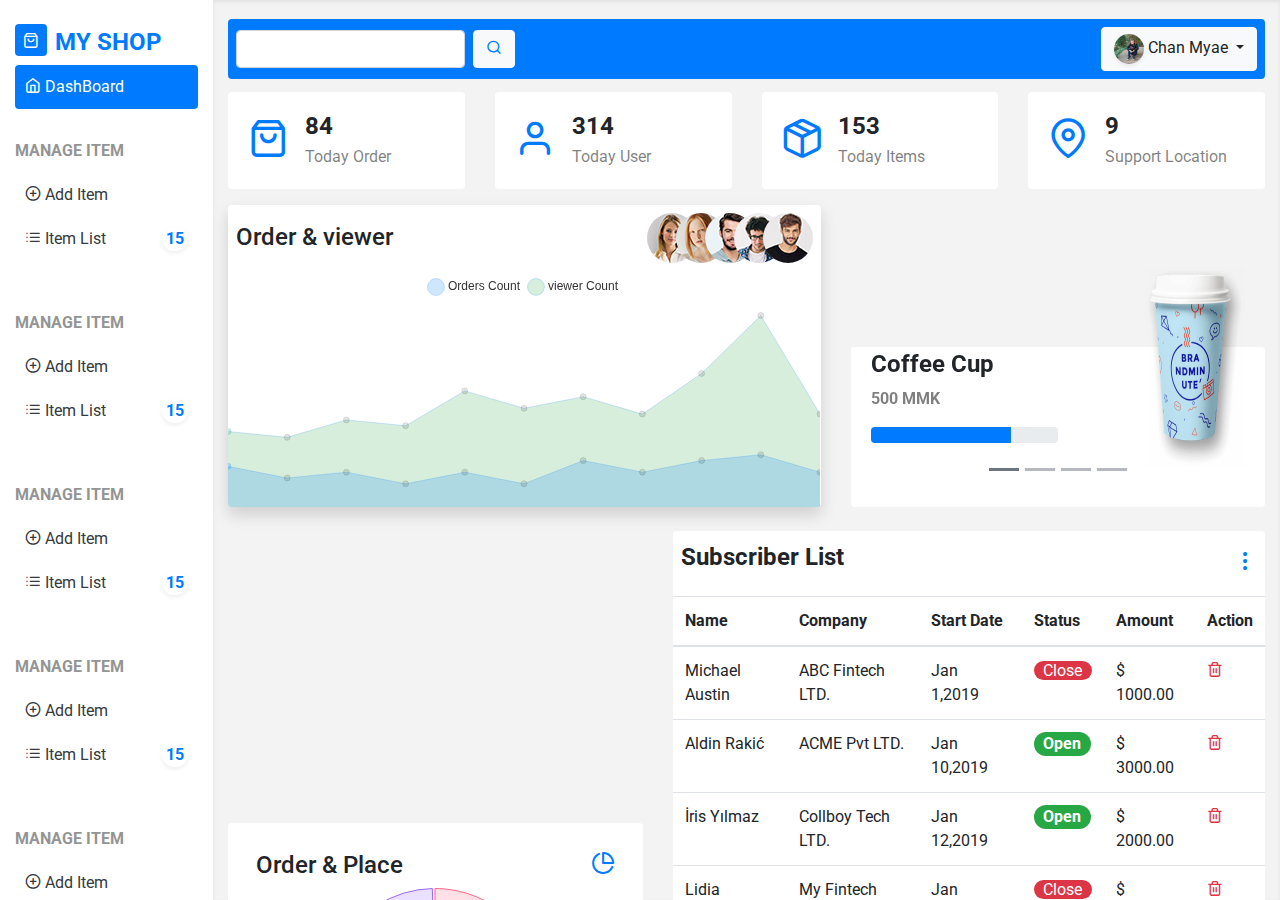
<file: dashboard.html>
<!DOCTYPE html>
<html lang="en">

<head>
    <meta charset="UTF-8" />
    <meta http-equiv="X-UA-Compatible" content="IE=edge" />
    <meta name="viewport" content="width=device-width, initial-scale=1.0" />
    <title>Document</title>
    <link rel="stylesheet" href="vendor/bootstrap/css/bootstrap.min.css" />
    <link rel="stylesheet" href="vendor/feather-icons-web/feather.css" />
    <link rel="stylesheet" href="css/style.css" />
</head>

<body>
    <section class="main container-fluid">
        <div class="row">
            <div class="col-12 col-lg-3 col-xl-2 sidebar vh-100">
                <div class="d-flex justify-content-between align-items-center py-2 mt-3">
                    <div class="d-flex align-items-center">
                        <span class="bg-primary p-2 rounded d-flex justify-content-center align-items-center mr-2">
                            <i class="feather-shopping-bag text-white"></i>
                        </span>
                        <span class="font-weight-bolder h4 mb-0 mt-1 text-uppercase text-primary">
                            my shop</span>
                    </div>
                    <button class="hide-sidebar-btn btn btn-light d-block d-lg-none">
                        <i class="feather-x text-primary"></i>
                    </button>
                </div>
                <nav class="nav-menu">
                    <ul>
                        <li class="menu-item">
                            <a href="dashboard.html" class="menu-item-link active">
                                <span> <i class="feather-home"></i> DashBoard </span>
                            </a>
                        </li>
                        <li class="menu-spacer"></li>
                        <li class="menu-title"><span>Manage Item</span></li>
                        <li class="menu-item">
                            <a href="item-add.html" class="menu-item-link">
                                <span> <i class="feather-plus-circle"></i> Add Item </span>
                            </a>
                        </li>
                        <li class="menu-item">
                            <a href="item-list.html" class="menu-item-link">
                                <span> <i class="feather-list"></i> Item List </span>
                                <span class="badge badge-pill bg-white shadow-sm text-primary p-1">15</span>
                            </a>
                        </li>
                        <!-- stop -->
                        <li class="menu-spacer"></li>
                        <li class="menu-spacer"></li>
                        <li class="menu-title"><span>Manage Item</span></li>
                        <li class="menu-item">
                            <a href="item-add.html" class="menu-item-link">
                                <span> <i class="feather-plus-circle"></i> Add Item </span>
                            </a>
                        </li>
                        <li class="menu-item">
                            <a href="item-list.html" class="menu-item-link">
                                <span> <i class="feather-list"></i> Item List </span>
                                <span class="badge badge-pill bg-white shadow-sm text-primary p-1">15</span>
                            </a>
                        </li>
                        <li class="menu-spacer"></li>
                        <li class="menu-spacer"></li>
                        <li class="menu-title"><span>Manage Item</span></li>
                        <li class="menu-item">
                            <a href="item-add.html" class="menu-item-link">
                                <span> <i class="feather-plus-circle"></i> Add Item </span>
                            </a>
                        </li>
                        <li class="menu-item">
                            <a href="item-list.html" class="menu-item-link">
                                <span> <i class="feather-list"></i> Item List </span>
                                <span class="badge badge-pill bg-white shadow-sm text-primary p-1">15</span>
                            </a>
                        </li>
                        <li class="menu-spacer"></li>
                        <li class="menu-spacer"></li>
                        <li class="menu-title"><span>Manage Item</span></li>
                        <li class="menu-item">
                            <a href="item-add.html" class="menu-item-link">
                                <span> <i class="feather-plus-circle"></i> Add Item </span>
                            </a>
                        </li>
                        <li class="menu-item">
                            <a href="item-list.html" class="menu-item-link">
                                <span> <i class="feather-list"></i> Item List </span>
                                <span class="badge badge-pill bg-white shadow-sm text-primary p-1">15</span>
                            </a>
                        </li>
                        <li class="menu-spacer"></li>
                        <li class="menu-spacer"></li>
                        <li class="menu-title"><span>Manage Item</span></li>
                        <li class="menu-item">
                            <a href="item-add.html" class="menu-item-link">
                                <span> <i class="feather-plus-circle"></i> Add Item </span>
                            </a>
                        </li>
                        <li class="menu-item">
                            <a href="item-list.html" class="menu-item-link">
                                <span> <i class="feather-list"></i> Item List </span>
                                <span class="badge badge-pill bg-white shadow-sm text-primary p-1">15</span>
                            </a>
                        </li>
                        <li class="menu-spacer"></li>
                        <li class="menu-spacer"></li>
                        <li class="menu-title"><span>Manage Item</span></li>
                        <li class="menu-item">
                            <a href="item-add.html" class="menu-item-link">
                                <span> <i class="feather-plus-circle"></i> Add Item </span>
                            </a>
                        </li>
                        <li class="menu-item">
                            <a href="item-list.html" class="menu-item-link">
                                <span> <i class="feather-list"></i> Item List </span>
                                <span class="badge badge-pill bg-white shadow-sm text-primary p-1">15</span>
                            </a>
                        </li>
                        <li class="menu-spacer"></li>
                        <li class="menu-spacer"></li>
                        <li class="menu-title"><span>Manage Item</span></li>
                        <li class="menu-item">
                            <a href="item-add.html" class="menu-item-link">
                                <span> <i class="feather-plus-circle"></i> Add Item </span>
                            </a>
                        </li>
                        <li class="menu-item">
                            <a href="item-list.html" class="menu-item-link">
                                <span> <i class="feather-list"></i> Item List </span>
                                <span class="badge badge-pill bg-white shadow-sm text-primary p-1">15</span>
                            </a>
                        </li>
                        <li class="menu-spacer"></li>
                    </ul>
                </nav>
            </div>
            <div class="col-12 col-lg-9 col-xl-10 content py-3 vh-100">
                <div class="row header mb-3">
                    <div class="col-12">
                        <div class="p-2 bg-primary d-flex justify-content-between align-items-center rounded">
                            <button class="show-sidebar-btn btn btn-primary d-block d-lg-none">
                                <i class="feather-menu text-light"></i>
                            </button>
                            <form action="" class="d-none d-md-none d-lg-block">
                                <div class="form-inline">
                                    <input type="text" class="form-control mr-2" />
                                    <button class="btn btn-light">
                                        <i class="feather-search text-primary"></i>
                                    </button>
                                </div>
                            </form>
                            <div class="dropdown">
                                <button class="btn btn-light dropdown-toggle" type="button" id="dropdownMenuButton"
                                    data-toggle="dropdown" aria-haspopup="true" aria-expanded="false">
                                    <img src="img/user/me.jpeg" class="user-img shadow-sm" alt="" />
                                    Chan Myae
                                </button>
                                <div class="dropdown-menu" aria-labelledby="dropdownMenuButton">
                                    <a class="dropdown-item" href="#">Action</a>
                                    <a class="dropdown-item" href="#">Another action</a>
                                    <div class="dropdown-divider"></div>
                                    <a class="dropdown-item" href="#">Logout</a>
                                </div>
                            </div>
                        </div>
                    </div>
                </div>
                <!-- stop -->
                <div class="row">
                    <div class="col-12 col-md-6 col-lg-6 col-xl-3">
                        <div class="card mb-3 status-card" onclick="go('item-list.html')">
                            <div class="card-body">
                                <div class="row align-items-center">
                                    <div class="col-3">
                                        <i class="feather-shopping-bag h1 text-primary"></i>
                                    </div>
                                    <div class="col-9">
                                        <p class="mb-1 h4 font-weight-bolder">
                                            <span class="counter-up">123</span>
                                        </p>
                                        <p class="mb-0 text-black-50">Today Order</p>
                                    </div>
                                </div>
                            </div>
                        </div>
                    </div>
                    <div class="col-12 col-md-6 col-lg-6 col-xl-3">
                        <div class="card mb-3 status-card" onclick="go('')">
                            <div class="card-body">
                                <div class="row align-items-center">
                                    <div class="col-3">
                                        <i class="feather-user h1 text-primary"></i>
                                    </div>
                                    <div class="col-9">
                                        <p class="mb-1 h4 font-weight-bolder">
                                            <span class="counter-up">456</span>
                                        </p>
                                        <p class="mb-0 text-black-50">Today User</p>
                                    </div>
                                </div>
                            </div>
                        </div>
                    </div>
                    <div class="col-12 col-md-6 col-lg-6 col-xl-3">
                        <div class="card mb-3 status-card" onclick="go('item-list.html')">
                            <div class="card-body">
                                <div class="row align-items-center">
                                    <div class="col-3">
                                        <i class="feather-package h1 text-primary"></i>
                                    </div>
                                    <div class="col-9">
                                        <p class="mb-1 h4 font-weight-bolder">
                                            <span class="counter-up">223</span>
                                        </p>
                                        <p class="mb-0 text-black-50">Today Items</p>
                                    </div>
                                </div>
                            </div>
                        </div>
                    </div>
                    <div class="col-12 col-md-6 col-lg-6 col-xl-3">
                        <div class="card mb-3 status-card" onclick="go('https://google.com')">
                            <div class="card-body">
                                <div class="row align-items-center">
                                    <div class="col-3">
                                        <i class="feather-map-pin h1 text-primary"></i>
                                    </div>
                                    <div class="col-9">
                                        <p class="mb-1 h4 font-weight-bolder">
                                            <span class="counter-up">14</span>
                                        </p>
                                        <p class="mb-0 text-black-50">Support Location</p>
                                    </div>
                                </div>
                            </div>
                        </div>
                    </div>
                </div>
                <div class="row align-items-end">
                    <div class="col-12 col-xl-7">
                        <div class="card overflow-hidden shadow mb-4">
                            <div class="">
                                <div class="d-flex justify-content-between align-items-center p-2">
                                    <h4 class="mb-0">Order & viewer</h4>
                                    <div class="">
                                        <img src="img/user/avatar1.jpg" class="ov-img rounded-circle" alt="" />
                                        <img src="img/user/avatar2.jpg" class="ov-img rounded-circle" alt="" />
                                        <img src="img/user/avatar3.jpg" class="ov-img rounded-circle" alt="" />
                                        <img src="img/user/avatar4.jpg" class="ov-img rounded-circle" alt="" />
                                        <img src="img/user/avatar5.jpg" class="ov-img rounded-circle" alt="" />
                                    </div>
                                </div>
                                <canvas id="ov" height="120"></canvas>
                            </div>
                        </div>
                    </div>
                    <div class="col-12 col-md-6 col-xl-5">
                        <div class="card mb-4 item-carousel-card">
                            <div class="card-body carousel-height">
                                <div id="carouselExampleIndicators" class="carousel slide item-carousel"
                                    data-ride="carousel">
                                    <ol class="carousel-indicators carousel-buttom">
                                        <li data-target="#carouselExampleIndicators" data-slide-to="0"
                                            class="active bg-secondary"></li>
                                        <li data-target="#carouselExampleIndicators" data-slide-to="1"
                                            class="bg-secondary"></li>
                                        <li data-target="#carouselExampleIndicators" data-slide-to="2"
                                            class="bg-secondary"></li>
                                        <li data-target="#carouselExampleIndicators" data-slide-to="3"
                                            class="bg-secondary"></li>
                                    </ol>
                                    <div class="carousel-inner">
                                        <div class="carousel-item active">
                                            <div class="item-card">
                                                <div class="d-flex justify-content-between align-items-end">
                                                    <div class="w-50">
                                                        <h4 class="font-weight-bolder">Coffee Cup</h4>
                                                        <p class="font-weight-bolder text-black-50 mb-3">
                                                            500 MMK
                                                        </p>
                                                        <div class="progress mb-4">
                                                            <div class="progress-bar" role="progressbar"
                                                                style="width: 75%" aria-valuenow="25" aria-valuemin="0"
                                                                aria-valuemax="100"></div>
                                                        </div>
                                                    </div>
                                                    <img src="img/item/item1.png" class="item-card-img" alt="" />
                                                </div>
                                            </div>
                                        </div>
                                        <div class="carousel-item">
                                            <div class="item-card">
                                                <div class="d-flex justify-content-between align-items-end">
                                                    <div class="w-50">
                                                        <h4 class="font-weight-bolder">Stick</h4>
                                                        <p class="font-weight-bolder text-black-50 mb-3">
                                                            1500 MMK
                                                        </p>
                                                        <div class="progress mb-4">
                                                            <div class="progress-bar" role="progressbar"
                                                                style="width: 65%" aria-valuenow="25" aria-valuemin="0"
                                                                aria-valuemax="100"></div>
                                                        </div>
                                                    </div>
                                                    <img src="img/item/item2.png" class="item-card-img" alt="" />
                                                </div>
                                            </div>
                                        </div>
                                        <div class="carousel-item">
                                            <div class="item-card">
                                                <div class="d-flex justify-content-between align-items-end">
                                                    <div class="w-50">
                                                        <h4 class="font-weight-bolder">Book</h4>
                                                        <p class="font-weight-bolder text-black-50 mb-3">
                                                            200 MMK
                                                        </p>
                                                        <div class="progress mb-4">
                                                            <div class="progress-bar" role="progressbar"
                                                                style="width: 95%" aria-valuenow="25" aria-valuemin="0"
                                                                aria-valuemax="100"></div>
                                                        </div>
                                                    </div>
                                                    <img src="img/item/item3.png" class="item-card-img" alt="" />
                                                </div>
                                            </div>
                                        </div>
                                        <div class="carousel-item">
                                            <div class="item-card">
                                                <div class="d-flex justify-content-between align-items-end">
                                                    <div class="w-50">
                                                        <h4 class="font-weight-bolder">Name Card</h4>
                                                        <p class="font-weight-bolder text-black-50 mb-3">
                                                            800 MMK
                                                        </p>
                                                        <div class="progress mb-4">
                                                            <div class="progress-bar" role="progressbar"
                                                                style="width: 35%" aria-valuenow="25" aria-valuemin="0"
                                                                aria-valuemax="100"></div>
                                                        </div>
                                                    </div>
                                                    <img src="img/item/item4.png" class="item-card-img" alt="" />
                                                </div>
                                            </div>
                                        </div>
                                    </div>
                                </div>
                            </div>
                        </div>
                    </div>
                    <div class="col-12 col-md-6 col-xl-5">
                        <div class="card mb-4">
                            <div class="card-body">
                                <div class="d-flex justify-content-between align-items-center p-2">
                                    <h4 class="mb-0">Order & Place</h4>
                                    <div class="">
                                        <i class="feather-pie-chart h4 mb-0 text-primary"></i>
                                    </div>
                                </div>
                                <canvas id="op" height="200"></canvas>
                            </div>
                        </div>
                    </div>
                    <div class="col-12 col-xl-7">
                        <div class="card mb-4 overflow-hidden">
                            <div class="">
                                <div class="d-flex justify-content-between align-items-center p-2">
                                    <h4 class="mb-3 font-weight-bolder mt-1">
                                        Subscriber List
                                    </h4>
                                    <div class="">
                                        <i class="feather-more-vertical h4 mb-0 text-primary"></i>
                                    </div>
                                </div>
                                <table class="table table-hover mb-0 sub-list table-responsive">
                                    <thead>
                                        <tr>
                                            <th>Name</th>
                                            <th>Company</th>
                                            <th>Start Date</th>
                                            <th>Status</th>
                                            <th>Amount</th>
                                            <th>Action</th>
                                        </tr>
                                    </thead>
                                    <tbody>
                                        <tr>
                                            <td>Michael Austin</td>
                                            <td>ABC Fintech LTD.</td>
                                            <td>Jan 1,2019</td>
                                            <td>
                                                <span class="bage badge-pill badge-danger">Close</span>
                                            </td>
                                            <td>$ 1000.00</td>
                                            <td class="center-align">
                                                <a href="#"><i class="feather-trash-2 text-danger"></i></a>
                                            </td>
                                        </tr>
                                        <tr>
                                            <td>Aldin Rakić</td>
                                            <td>ACME Pvt LTD.</td>
                                            <td>Jan 10,2019</td>
                                            <td>
                                                <span class="badge badge-pill badge-success">Open</span>
                                            </td>
                                            <td>$ 3000.00</td>
                                            <td class="center-align">
                                                <a href="#"><i class="feather-trash-2 text-danger"></i></a>
                                            </td>
                                        </tr>
                                        <tr>
                                            <td>İris Yılmaz</td>
                                            <td>Collboy Tech LTD.</td>
                                            <td>Jan 12,2019</td>
                                            <td>
                                                <span class="badge badge-pill badge-success">Open</span>
                                            </td>
                                            <td>$ 2000.00</td>
                                            <td class="center-align">
                                                <a href="#"><i class="feather-trash-2 text-danger"></i></a>
                                            </td>
                                        </tr>
                                        <tr>
                                            <td>Lidia Livescu</td>
                                            <td>My Fintech LTD.</td>
                                            <td>Jan 14,2019</td>
                                            <td>
                                                <span class="bage badge-pill badge-danger">Close</span>
                                            </td>
                                            <td>$ 1100.00</td>
                                            <td class="center-align">
                                                <a href="#"><i class="feather-trash-2 text-danger"></i></a>
                                            </td>
                                        </tr>
                                        <!-- <tr> <td>Lidia Livescu</td><td>My Fintech LTD.</td><td>Jan 14,2019</td><td><span class="bage badge-pill badge-danger">Close</span> </td><td>$ 1100.00</td><td class="center-align"><a href="#"><i class="feather-trash-2 text-danger"></i></a></td></tr>-->
                                        <tr>
                                            <td>Michael Austin</td>
                                            <td>ABC Fintech LTD.</td>
                                            <td>Jan 1,2019</td>
                                            <td>
                                                <span class="bage badge-pill badge-danger">Close</span>
                                            </td>
                                            <td>$ 1000.00</td>
                                            <td class="center-align">
                                                <a href="#"><i class="feather-trash-2 text-danger"></i></a>
                                            </td>
                                        </tr>
                                        <tr>
                                            <td>Aldin Rakić</td>
                                            <td>ACME Pvt LTD.</td>
                                            <td>Jan 10,2019</td>
                                            <td>
                                                <span class="badge badge-pill badge-success">Open</span>
                                            </td>
                                            <td>$ 3000.00</td>
                                            <td class="center-align">
                                                <a href="#"><i class="feather-trash-2 text-danger"></i></a>
                                            </td>
                                        </tr>
                                        <tr>
                                            <td>İris Yılmaz</td>
                                            <td>Collboy Tech LTD.</td>
                                            <td>Jan 12,2019</td>
                                            <td>
                                                <span class="badge badge-pill badge-success">Open</span>
                                            </td>
                                            <td>$ 2000.00</td>
                                            <td class="center-align">
                                                <a href="#"><i class="feather-trash-2 text-danger"></i></a>
                                            </td>
                                        </tr>
                                    </tbody>
                                </table>
                            </div>
                        </div>
                    </div>
                </div>
            </div>
        </div>
    </section>
    <script src="https://cdnjs.cloudflare.com/ajax/libs/jquery/3.5.1/jquery.min.js"></script>
    <!-- <script src="https://cdnjs.cloudflare.com/ajax/libs/popper.js/2.9.2/umd/popper.min.js"></script> -->
    <script src="vendor/bootstrap/js/bootstrap.bundle.min.js"></script>
    <script src="vendor/way_point/jquery.waypoints.min.js"></script>
    <script src="vendor/counter_up/counter_up.js"></script>
    <script src="vendor/chart_js/Chart.min.js"></script>
    <script src="js/script.js"></script>
</body>

</html>
</file>
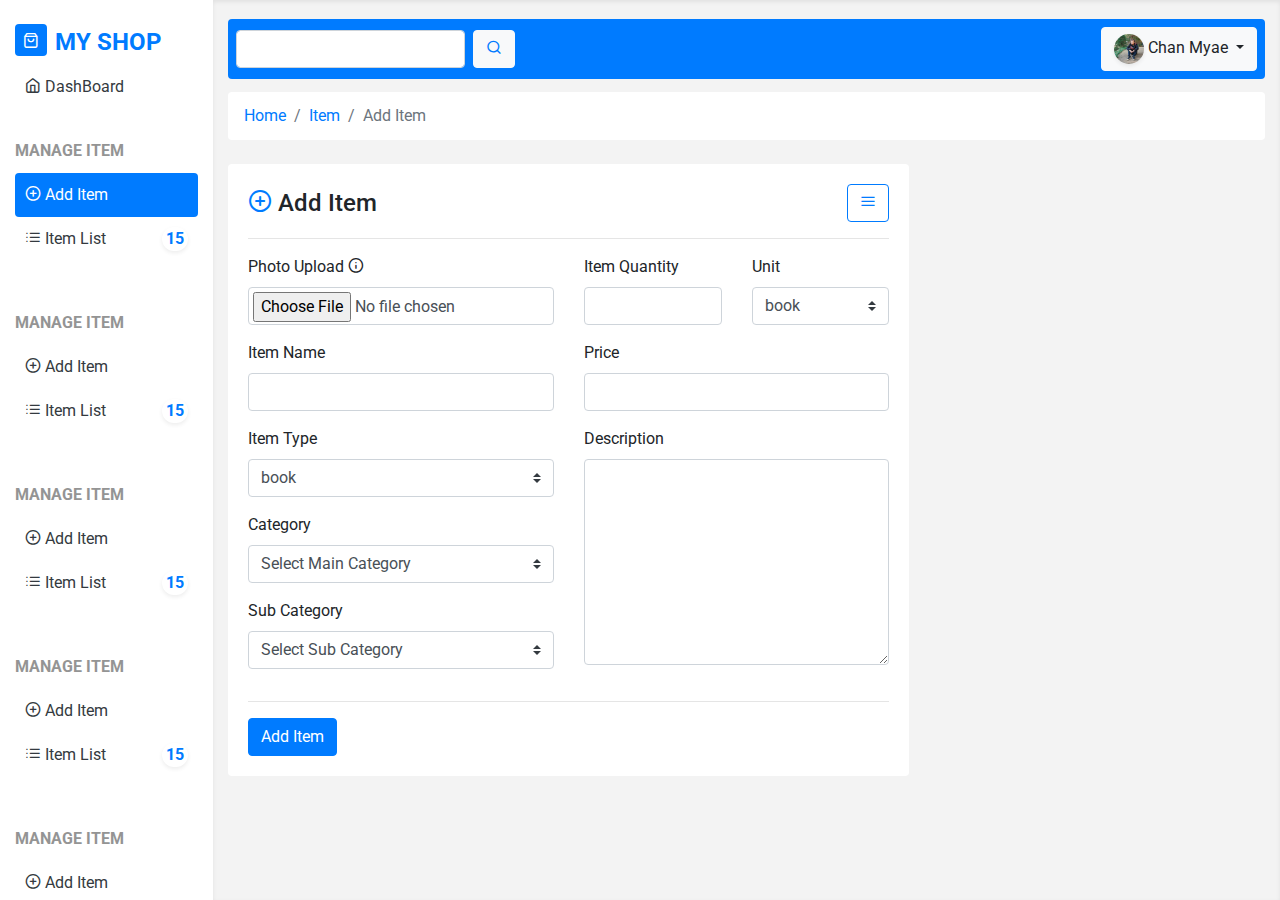
<file: item-add.html>
<!DOCTYPE html>
<html lang="en">

<head>
    <meta charset="UTF-8" />
    <meta http-equiv="X-UA-Compatible" content="IE=edge" />
    <meta name="viewport" content="width=device-width, initial-scale=1.0" />
    <title>Document</title>
    <link rel="stylesheet" href="vendor/bootstrap/css/bootstrap.min.css" />
    <link rel="stylesheet" href="vendor/feather-icons-web/feather.css" />
    <link rel="stylesheet" href="css/style.css" />
</head>

<body>
    <section class="main container-fluid">
        <div class="row">
            <div class="col-12 col-lg-3 col-xl-2 sidebar vh-100">
                <div class="d-flex justify-content-between align-items-center py-2 mt-3">
                    <div class="d-flex align-items-center">
                        <span class="bg-primary p-2 rounded d-flex justify-content-center align-items-center mr-2">
                            <i class="feather-shopping-bag text-white"></i>
                        </span>
                        <span class="font-weight-bolder h4 mb-0 mt-1 text-uppercase text-primary">
                            my shop</span>
                    </div>
                    <button class="hide-sidebar-btn btn btn-light d-block d-lg-none">
                        <i class="feather-x text-primary"></i>
                    </button>
                </div>
                <nav class="nav-menu">
                    <ul>
                        <li class="menu-item">
                            <a href="dashboard.html" class="menu-item-link">
                                <span> <i class="feather-home"></i> DashBoard </span>
                            </a>
                        </li>
                        <li class="menu-spacer"></li>
                        <li class="menu-title"><span>Manage Item</span></li>
                        <li class="menu-item">
                            <a href="item-add.html" class="menu-item-link active">
                                <span> <i class="feather-plus-circle"></i> Add Item </span>
                            </a>
                        </li>
                        <li class="menu-item">
                            <a href="item-list.html" class="menu-item-link">
                                <span> <i class="feather-list"></i> Item List </span>
                                <span class="badge badge-pill bg-white shadow-sm text-primary p-1">15</span>
                            </a>
                        </li>
                        <li class="menu-spacer"></li>
                        <li class="menu-spacer"></li>
                        <li class="menu-title"><span>Manage Item</span></li>
                        <li class="menu-item">
                            <a href="item-add.html" class="menu-item-link">
                                <span> <i class="feather-plus-circle"></i> Add Item </span>
                            </a>
                        </li>
                        <li class="menu-item">
                            <a href="item-list.html" class="menu-item-link">
                                <span> <i class="feather-list"></i> Item List </span>
                                <span class="badge badge-pill bg-white shadow-sm text-primary p-1">15</span>
                            </a>
                        </li>
                        <li class="menu-spacer"></li>
                        <li class="menu-spacer"></li>
                        <li class="menu-title"><span>Manage Item</span></li>
                        <li class="menu-item">
                            <a href="item-add.html" class="menu-item-link">
                                <span> <i class="feather-plus-circle"></i> Add Item </span>
                            </a>
                        </li>
                        <li class="menu-item">
                            <a href="item-list.html" class="menu-item-link">
                                <span> <i class="feather-list"></i> Item List </span>
                                <span class="badge badge-pill bg-white shadow-sm text-primary p-1">15</span>
                            </a>
                        </li>
                        <li class="menu-spacer"></li>
                        <li class="menu-spacer"></li>
                        <li class="menu-title"><span>Manage Item</span></li>
                        <li class="menu-item">
                            <a href="item-add.html" class="menu-item-link">
                                <span> <i class="feather-plus-circle"></i> Add Item </span>
                            </a>
                        </li>
                        <li class="menu-item">
                            <a href="item-list.html" class="menu-item-link">
                                <span> <i class="feather-list"></i> Item List </span>
                                <span class="badge badge-pill bg-white shadow-sm text-primary p-1">15</span>
                            </a>
                        </li>
                        <li class="menu-spacer"></li>
                        <li class="menu-spacer"></li>
                        <li class="menu-title"><span>Manage Item</span></li>
                        <li class="menu-item">
                            <a href="item-add.html" class="menu-item-link">
                                <span> <i class="feather-plus-circle"></i> Add Item </span>
                            </a>
                        </li>
                        <li class="menu-item">
                            <a href="item-list.html" class="menu-item-link">
                                <span> <i class="feather-list"></i> Item List </span>
                                <span class="badge badge-pill bg-white shadow-sm text-primary p-1">15</span>
                            </a>
                        </li>
                        <li class="menu-spacer"></li>
                        <li class="menu-spacer"></li>
                        <li class="menu-title"><span>Manage Item</span></li>
                        <li class="menu-item">
                            <a href="item-add.html" class="menu-item-link">
                                <span> <i class="feather-plus-circle"></i> Add Item </span>
                            </a>
                        </li>
                        <li class="menu-item">
                            <a href="item-list.html" class="menu-item-link">
                                <span> <i class="feather-list"></i> Item List </span>
                                <span class="badge badge-pill bg-white shadow-sm text-primary p-1">15</span>
                            </a>
                        </li>
                        <li class="menu-spacer"></li>
                        <li class="menu-spacer"></li>
                        <li class="menu-title"><span>Manage Item</span></li>
                        <li class="menu-item">
                            <a href="item-add.html" class="menu-item-link">
                                <span> <i class="feather-plus-circle"></i> Add Item </span>
                            </a>
                        </li>
                        <li class="menu-item">
                            <a href="item-list.html" class="menu-item-link">
                                <span> <i class="feather-list"></i> Item List </span>
                                <span class="badge badge-pill bg-white shadow-sm text-primary p-1">15</span>
                            </a>
                        </li>
                        <li class="menu-spacer"></li>
                    </ul>
                </nav>
            </div>
            <div class="col-12 col-lg-9 col-xl-10 content py-3 vh-100">
                <div class="row header mb-3">
                    <div class="col-12">
                        <div class="p-2 bg-primary d-flex justify-content-between align-items-center rounded">
                            <button class="show-sidebar-btn btn btn-primary d-block d-lg-none">
                                <i class="feather-menu text-light"></i>
                            </button>
                            <form action="" class="d-none d-md-none d-lg-block">
                                <div class="form-inline">
                                    <input type="text" class="form-control mr-2" />
                                    <button class="btn btn-light">
                                        <i class="feather-search text-primary"></i>
                                    </button>
                                </div>
                            </form>
                            <div class="dropdown">
                                <button class="btn btn-light dropdown-toggle" type="button" id="dropdownMenuButton"
                                    data-toggle="dropdown" aria-haspopup="true" aria-expanded="false">
                                    <img src="img/user/me.jpeg" class="user-img shadow-sm" alt="" />
                                    Chan Myae
                                </button>
                                <div class="dropdown-menu" aria-labelledby="dropdownMenuButton">
                                    <a class="dropdown-item" href="#">Action</a>
                                    <a class="dropdown-item" href="#">Another action</a>
                                    <div class="dropdown-divider"></div>
                                    <a class="dropdown-item" href="#">Logout</a>
                                </div>
                            </div>
                        </div>
                    </div>
                </div>
                <!-- content start -->
                <div class="row">
                    <div class="col-12">
                        <nav aria-label="breadcrumb">
                            <ol class="breadcrumb bg-white mb-4">
                                <li class="breadcrumb-item">
                                    <a href="dashboard.html">Home</a>
                                </li>
                                <li class="breadcrumb-item">
                                    <a href="item-list.html">Item</a>
                                </li>
                                <li class="breadcrumb-item active" aria-current="page">
                                    Add Item
                                </li>
                            </ol>
                        </nav>
                    </div>
                </div>
                <div class="row">
                    <div class="col-12 col-xl-8">
                        <div class="card mb-4">
                            <div class="card-body">
                                <div class="d-flex justify-content-between align-items-center">
                                    <h4 class="mb-0">
                                        <i class="feather-plus-circle text-primary"></i> Add Item
                                    </h4>
                                    <a href="item-list.html" class="btn btn-outline-primary">
                                        <i class="feather-menu"></i>
                                    </a>
                                </div>
                                <hr />
                                <form action="#" method="post">
                                    <div class="row">
                                        <div class="col-12 col-md-6">
                                            <div class="form-group">
                                                <label for="photo">Photo Upload </label>
                                                <i class="feather-info" title="Only support jpg and png"></i>
                                                <input type="file" name="photo" class="form-control p-1" id="photo" />
                                            </div>
                                            <div class="form-group">
                                                <label for="name">Item Name</label>
                                                <input type="text" id="name" name="name" class="form-control" />
                                            </div>
                                            <div class="form-group">
                                                <label for="t">Item Type</label>
                                                <select name="type" id="t" class="form-control custom-select">
                                                    <option value="0">book</option>
                                                    <option value="1">clock</option>
                                                </select>
                                            </div>
                                            <div class="form-group">
                                                <label for="c">Category</label>
                                                <select name="type" id="c" class="form-control custom-select">
                                                    <option value="" selected disabled>
                                                        Select Main Category
                                                    </option>
                                                </select>
                                            </div>
                                            <div class="form-group">
                                                <label for="sc">Sub Category</label>
                                                <select name="type" id="sc" class="form-control custom-select">
                                                    <option value="" selected disabled>
                                                        Select Sub Category
                                                    </option>
                                                </select>
                                            </div>
                                        </div>
                                        <div class="col-12 col-md-6">
                                            <div class="row">
                                                <div class="col-6">
                                                    <div class="">
                                                        <label for="q">Item Quantity</label>
                                                        <input type="text" id="q" class="form-control" />
                                                    </div>
                                                </div>
                                                <div class="col-6">
                                                    <div class="form-group">
                                                        <label for="type">Unit</label>
                                                        <select name="type" id="type"
                                                            class="form-control custom-select">
                                                            <option value="0">book</option>
                                                            <option value="1">clock</option>
                                                        </select>
                                                    </div>
                                                </div>
                                            </div>
                                            <div class="form-group">
                                                <label for="Price">Price</label>
                                                <input type="text" id="Price" name="Price" class="form-control" />
                                            </div>
                                            <div class="form-group">
                                                <label for="des">Description</label>
                                                <textarea type="text" id="des" name="des" rows="8"
                                                    class="form-control"></textarea>
                                            </div>
                                        </div>
                                    </div>
                                    <hr />
                                    <button class="btn btn-primary">Add Item</button>
                                </form>
                            </div>
                        </div>
                    </div>
                </div>
                <!-- content end -->
            </div>
        </div>
    </section>
    <script src="https://cdnjs.cloudflare.com/ajax/libs/jquery/3.5.1/jquery.min.js"></script>
    <script src="https://cdnjs.cloudflare.com/ajax/libs/popper.js/2.9.2/umd/popper.min.js"></script>
    <script src="vendor/bootstrap/js/bootstrap.bundle.min.js"></script>
    <script src="vendor/way_point/jquery.waypoints.min.js"></script>
    <script src="js/item-add.js"></script>
</body>

</html>
</file>
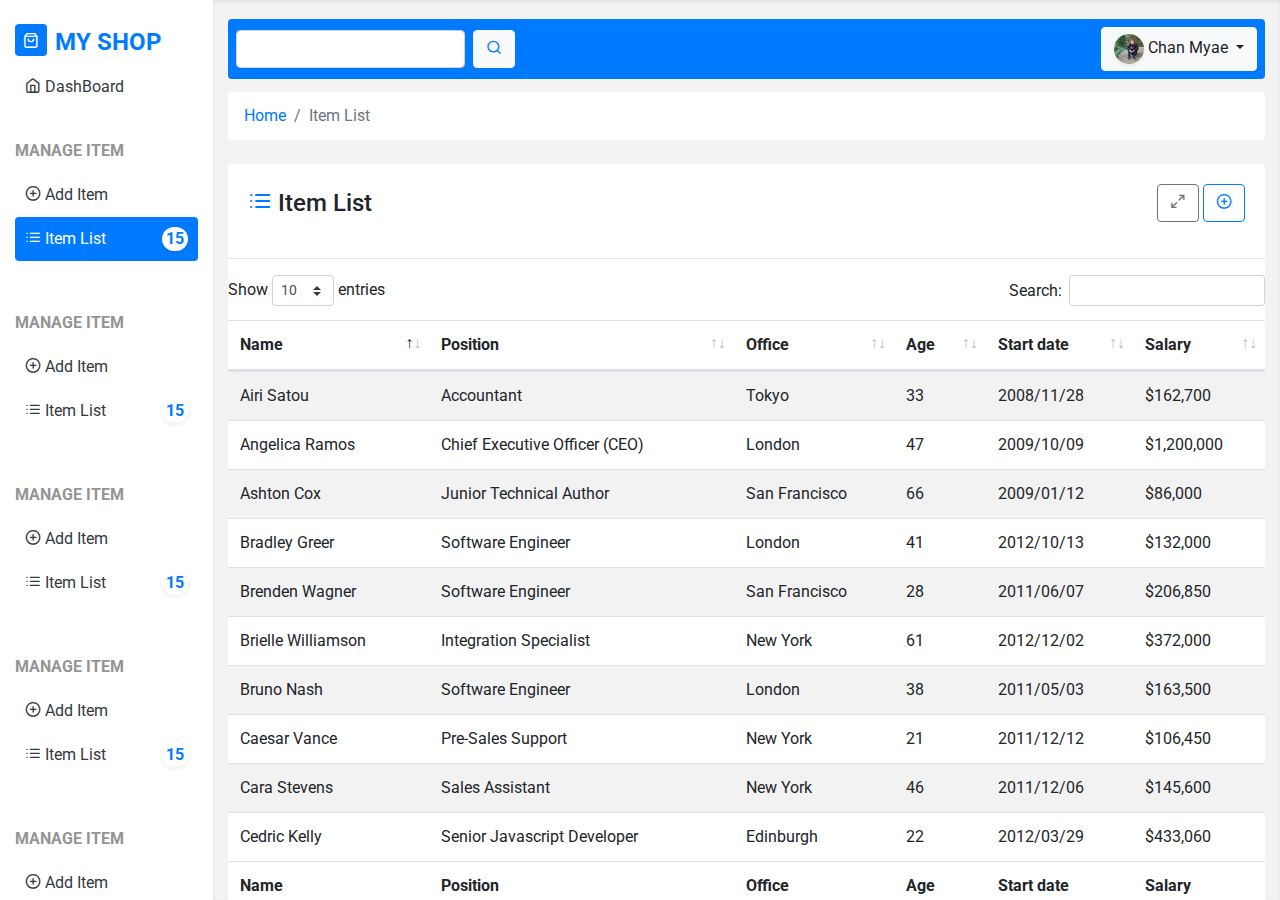
<file: item-list.html>
<!DOCTYPE html>
<html lang="en">

<head>
    <meta charset="UTF-8" />
    <meta http-equiv="X-UA-Compatible" content="IE=edge" />
    <meta name="viewport" content="width=device-width, initial-scale=1.0" />
    <title>Document</title>
    <link rel="stylesheet" href="vendor/bootstrap/css/bootstrap.min.css" />
    <link rel="stylesheet" href="vendor/feather-icons-web/feather.css" />
    <link rel="stylesheet" href="vendor/data_table/dataTables.bootstrap4.min.css" />
    <link rel="stylesheet" href="css/style.css" />
</head>

<body>
    <section class="main container-fluid">
        <div class="row">
            <div class="col-12 col-lg-3 col-xl-2 sidebar vh-100">
                <div class="d-flex justify-content-between align-items-center py-2 mt-3">
                    <div class="d-flex align-items-center">
                        <span class="bg-primary p-2 rounded d-flex justify-content-center align-items-center mr-2">
                            <i class="feather-shopping-bag text-white"></i>
                        </span>
                        <span class="font-weight-bolder h4 mb-0 mt-1 text-uppercase text-primary">
                            my shop</span>
                    </div>
                    <button class="hide-sidebar-btn btn btn-light d-block d-lg-none">
                        <i class="feather-x text-primary"></i>
                    </button>
                </div>
                <nav class="nav-menu">
                    <ul>
                        <li class="menu-item">
                            <a href="dashboard.html" class="menu-item-link">
                                <span> <i class="feather-home"></i> DashBoard </span>
                            </a>
                        </li>
                        <li class="menu-spacer"></li>
                        <li class="menu-title"><span>Manage Item</span></li>
                        <li class="menu-item">
                            <a href="item-add.html" class="menu-item-link">
                                <span> <i class="feather-plus-circle"></i> Add Item </span>
                            </a>
                        </li>
                        <li class="menu-item">
                            <a href="item-list.html" class="menu-item-link active">
                                <span> <i class="feather-list"></i> Item List </span>
                                <span class="badge badge-pill bg-white shadow-sm text-primary p-1">15</span>
                            </a>
                        </li>
                        <li class="menu-spacer"></li>
                        <li class="menu-spacer"></li>
                        <li class="menu-title"><span>Manage Item</span></li>
                        <li class="menu-item">
                            <a href="item-add.html" class="menu-item-link">
                                <span> <i class="feather-plus-circle"></i> Add Item </span>
                            </a>
                        </li>
                        <li class="menu-item">
                            <a href="item-list.html" class="menu-item-link">
                                <span> <i class="feather-list"></i> Item List </span>
                                <span class="badge badge-pill bg-white shadow-sm text-primary p-1">15</span>
                            </a>
                        </li>
                        <li class="menu-spacer"></li>
                        <li class="menu-spacer"></li>
                        <li class="menu-title"><span>Manage Item</span></li>
                        <li class="menu-item">
                            <a href="item-add.html" class="menu-item-link">
                                <span> <i class="feather-plus-circle"></i> Add Item </span>
                            </a>
                        </li>
                        <li class="menu-item">
                            <a href="item-list.html" class="menu-item-link">
                                <span> <i class="feather-list"></i> Item List </span>
                                <span class="badge badge-pill bg-white shadow-sm text-primary p-1">15</span>
                            </a>
                        </li>
                        <li class="menu-spacer"></li>
                        <li class="menu-spacer"></li>
                        <li class="menu-title"><span>Manage Item</span></li>
                        <li class="menu-item">
                            <a href="item-add.html" class="menu-item-link">
                                <span> <i class="feather-plus-circle"></i> Add Item </span>
                            </a>
                        </li>
                        <li class="menu-item">
                            <a href="item-list.html" class="menu-item-link">
                                <span> <i class="feather-list"></i> Item List </span>
                                <span class="badge badge-pill bg-white shadow-sm text-primary p-1">15</span>
                            </a>
                        </li>
                        <li class="menu-spacer"></li>
                        <li class="menu-spacer"></li>
                        <li class="menu-title"><span>Manage Item</span></li>
                        <li class="menu-item">
                            <a href="item-add.html" class="menu-item-link">
                                <span> <i class="feather-plus-circle"></i> Add Item </span>
                            </a>
                        </li>
                        <li class="menu-item">
                            <a href="item-list.html" class="menu-item-link">
                                <span> <i class="feather-list"></i> Item List </span>
                                <span class="badge badge-pill bg-white shadow-sm text-primary p-1">15</span>
                            </a>
                        </li>
                        <li class="menu-spacer"></li>
                        <li class="menu-spacer"></li>
                        <li class="menu-title"><span>Manage Item</span></li>
                        <li class="menu-item">
                            <a href="item-add.html" class="menu-item-link">
                                <span> <i class="feather-plus-circle"></i> Add Item </span>
                            </a>
                        </li>
                        <li class="menu-item">
                            <a href="item-list.html" class="menu-item-link">
                                <span> <i class="feather-list"></i> Item List </span>
                                <span class="badge badge-pill bg-white shadow-sm text-primary p-1">15</span>
                            </a>
                        </li>
                        <li class="menu-spacer"></li>
                    </ul>
                </nav>
            </div>
            <div class="col-12 col-lg-9 col-xl-10 content py-3 vh-100">
                <div class="row header mb-3">
                    <div class="col-12">
                        <div class="p-2 bg-primary d-flex justify-content-between align-items-center rounded">
                            <button class="show-sidebar-btn btn btn-primary d-block d-lg-none">
                                <i class="feather-menu text-light"></i>
                            </button>
                            <form action="" class="d-none d-md-none d-lg-block">
                                <div class="form-inline">
                                    <input type="text" class="form-control mr-2" />
                                    <button class="btn btn-light">
                                        <i class="feather-search text-primary"></i>
                                    </button>
                                </div>
                            </form>
                            <div class="dropdown">
                                <button class="btn btn-light dropdown-toggle" type="button" id="dropdownMenuButton"
                                    data-toggle="dropdown" aria-haspopup="true" aria-expanded="false">
                                    <img src="img/user/me.jpeg" class="user-img shadow-sm" alt="" />
                                    Chan Myae
                                </button>
                                <div class="dropdown-menu" aria-labelledby="dropdownMenuButton">
                                    <a class="dropdown-item" href="#">Action</a>
                                    <a class="dropdown-item" href="#">Another action</a>
                                    <div class="dropdown-divider"></div>
                                    <a class="dropdown-item" href="#">Logout</a>
                                </div>
                            </div>
                        </div>
                    </div>
                </div>
                <!-- content area start -->
                <div class="row">
                    <div class="col-12">
                        <nav aria-label="breadcrumb">
                            <ol class="breadcrumb bg-white mb-4">
                                <li class="breadcrumb-item">
                                    <a href="dashboard.html">Home</a>
                                </li>
                                <li class="breadcrumb-item active" aria-current="page">
                                    Item List
                                </li>
                            </ol>
                        </nav>
                    </div>
                </div>
                <div class="row">
                    <div class="col-12">
                        <div class="card mb-4">
                            <div class="card-body">
                                <div class="d-flex justify-content-between align-items-center">
                                    <h4 class="mb-0">
                                        <i class="feather-list text-primary"></i> Item List
                                    </h4>
                                    <div class="">
                                        <a href="#" class="btn btn-outline-secondary full-screen-btn">
                                            <i class="feather-maximize-2"></i>
                                        </a>
                                        <a href="item-add.html" class="btn btn-outline-primary">
                                            <i class="feather-plus-circle"></i>
                                        </a>
                                    </div>
                                </div>
                            </div>
                            <hr />

                            <table id="list" class="table table-striped table-responsive">
                                <thead>
                                    <tr>
                                        <th>Name</th>
                                        <th>Position</th>
                                        <th>Office</th>
                                        <th>Age</th>
                                        <th>Start date</th>
                                        <th>Salary</th>
                                    </tr>
                                </thead>
                                <tbody>
                                    <tr>
                                        <td>Tiger Nixon</td>
                                        <td>System Architect</td>
                                        <td>Edinburgh</td>
                                        <td>61</td>
                                        <td>2011/04/25</td>
                                        <td>$320,800</td>
                                    </tr>
                                    <tr>
                                        <td>Garrett Winters</td>
                                        <td>Accountant</td>
                                        <td>Tokyo</td>
                                        <td>63</td>
                                        <td>2011/07/25</td>
                                        <td>$170,750</td>
                                    </tr>
                                    <tr>
                                        <td>Ashton Cox</td>
                                        <td>Junior Technical Author</td>
                                        <td>San Francisco</td>
                                        <td>66</td>
                                        <td>2009/01/12</td>
                                        <td>$86,000</td>
                                    </tr>
                                    <tr>
                                        <td>Cedric Kelly</td>
                                        <td>Senior Javascript Developer</td>
                                        <td>Edinburgh</td>
                                        <td>22</td>
                                        <td>2012/03/29</td>
                                        <td>$433,060</td>
                                    </tr>
                                    <tr>
                                        <td>Airi Satou</td>
                                        <td>Accountant</td>
                                        <td>Tokyo</td>
                                        <td>33</td>
                                        <td>2008/11/28</td>
                                        <td>$162,700</td>
                                    </tr>
                                    <tr>
                                        <td>Brielle Williamson</td>
                                        <td>Integration Specialist</td>
                                        <td>New York</td>
                                        <td>61</td>
                                        <td>2012/12/02</td>
                                        <td>$372,000</td>
                                    </tr>
                                    <tr>
                                        <td>Herrod Chandler</td>
                                        <td>Sales Assistant</td>
                                        <td>San Francisco</td>
                                        <td>59</td>
                                        <td>2012/08/06</td>
                                        <td>$137,500</td>
                                    </tr>
                                    <tr>
                                        <td>Rhona Davidson</td>
                                        <td>Integration Specialist</td>
                                        <td>Tokyo</td>
                                        <td>55</td>
                                        <td>2010/10/14</td>
                                        <td>$327,900</td>
                                    </tr>
                                    <tr>
                                        <td>Colleen Hurst</td>
                                        <td>Javascript Developer</td>
                                        <td>San Francisco</td>
                                        <td>39</td>
                                        <td>2009/09/15</td>
                                        <td>$205,500</td>
                                    </tr>
                                    <tr>
                                        <td>Sonya Frost</td>
                                        <td>Software Engineer</td>
                                        <td>Edinburgh</td>
                                        <td>23</td>
                                        <td>2008/12/13</td>
                                        <td>$103,600</td>
                                    </tr>
                                    <tr>
                                        <td>Jena Gaines</td>
                                        <td>Office Manager</td>
                                        <td>London</td>
                                        <td>30</td>
                                        <td>2008/12/19</td>
                                        <td>$90,560</td>
                                    </tr>
                                    <tr>
                                        <td>Quinn Flynn</td>
                                        <td>Support Lead</td>
                                        <td>Edinburgh</td>
                                        <td>22</td>
                                        <td>2013/03/03</td>
                                        <td>$342,000</td>
                                    </tr>
                                    <tr>
                                        <td>Charde Marshall</td>
                                        <td>Regional Director</td>
                                        <td>San Francisco</td>
                                        <td>36</td>
                                        <td>2008/10/16</td>
                                        <td>$470,600</td>
                                    </tr>
                                    <tr>
                                        <td>Haley Kennedy</td>
                                        <td>Senior Marketing Designer</td>
                                        <td>London</td>
                                        <td>43</td>
                                        <td>2012/12/18</td>
                                        <td>$313,500</td>
                                    </tr>
                                    <tr>
                                        <td>Tatyana Fitzpatrick</td>
                                        <td>Regional Director</td>
                                        <td>London</td>
                                        <td>19</td>
                                        <td>2010/03/17</td>
                                        <td>$385,750</td>
                                    </tr>
                                    <tr>
                                        <td>Michael Silva</td>
                                        <td>Marketing Designer</td>
                                        <td>London</td>
                                        <td>66</td>
                                        <td>2012/11/27</td>
                                        <td>$198,500</td>
                                    </tr>
                                    <tr>
                                        <td>Paul Byrd</td>
                                        <td>Chief Financial Officer (CFO)</td>
                                        <td>New York</td>
                                        <td>64</td>
                                        <td>2010/06/09</td>
                                        <td>$725,000</td>
                                    </tr>
                                    <tr>
                                        <td>Gloria Little</td>
                                        <td>Systems Administrator</td>
                                        <td>New York</td>
                                        <td>59</td>
                                        <td>2009/04/10</td>
                                        <td>$237,500</td>
                                    </tr>
                                    <tr>
                                        <td>Bradley Greer</td>
                                        <td>Software Engineer</td>
                                        <td>London</td>
                                        <td>41</td>
                                        <td>2012/10/13</td>
                                        <td>$132,000</td>
                                    </tr>
                                    <tr>
                                        <td>Dai Rios</td>
                                        <td>Personnel Lead</td>
                                        <td>Edinburgh</td>
                                        <td>35</td>
                                        <td>2012/09/26</td>
                                        <td>$217,500</td>
                                    </tr>
                                    <tr>
                                        <td>Jenette Caldwell</td>
                                        <td>Development Lead</td>
                                        <td>New York</td>
                                        <td>30</td>
                                        <td>2011/09/03</td>
                                        <td>$345,000</td>
                                    </tr>
                                    <tr>
                                        <td>Yuri Berry</td>
                                        <td>Chief Marketing Officer (CMO)</td>
                                        <td>New York</td>
                                        <td>40</td>
                                        <td>2009/06/25</td>
                                        <td>$675,000</td>
                                    </tr>
                                    <tr>
                                        <td>Caesar Vance</td>
                                        <td>Pre-Sales Support</td>
                                        <td>New York</td>
                                        <td>21</td>
                                        <td>2011/12/12</td>
                                        <td>$106,450</td>
                                    </tr>
                                    <tr>
                                        <td>Doris Wilder</td>
                                        <td>Sales Assistant</td>
                                        <td>Sydney</td>
                                        <td>23</td>
                                        <td>2010/09/20</td>
                                        <td>$85,600</td>
                                    </tr>
                                    <tr>
                                        <td>Angelica Ramos</td>
                                        <td>Chief Executive Officer (CEO)</td>
                                        <td>London</td>
                                        <td>47</td>
                                        <td>2009/10/09</td>
                                        <td>$1,200,000</td>
                                    </tr>
                                    <tr>
                                        <td>Gavin Joyce</td>
                                        <td>Developer</td>
                                        <td>Edinburgh</td>
                                        <td>42</td>
                                        <td>2010/12/22</td>
                                        <td>$92,575</td>
                                    </tr>
                                    <tr>
                                        <td>Jennifer Chang</td>
                                        <td>Regional Director</td>
                                        <td>Singapore</td>
                                        <td>28</td>
                                        <td>2010/11/14</td>
                                        <td>$357,650</td>
                                    </tr>
                                    <tr>
                                        <td>Brenden Wagner</td>
                                        <td>Software Engineer</td>
                                        <td>San Francisco</td>
                                        <td>28</td>
                                        <td>2011/06/07</td>
                                        <td>$206,850</td>
                                    </tr>
                                    <tr>
                                        <td>Fiona Green</td>
                                        <td>Chief Operating Officer (COO)</td>
                                        <td>San Francisco</td>
                                        <td>48</td>
                                        <td>2010/03/11</td>
                                        <td>$850,000</td>
                                    </tr>
                                    <tr>
                                        <td>Shou Itou</td>
                                        <td>Regional Marketing</td>
                                        <td>Tokyo</td>
                                        <td>20</td>
                                        <td>2011/08/14</td>
                                        <td>$163,000</td>
                                    </tr>
                                    <tr>
                                        <td>Michelle House</td>
                                        <td>Integration Specialist</td>
                                        <td>Sydney</td>
                                        <td>37</td>
                                        <td>2011/06/02</td>
                                        <td>$95,400</td>
                                    </tr>
                                    <tr>
                                        <td>Suki Burks</td>
                                        <td>Developer</td>
                                        <td>London</td>
                                        <td>53</td>
                                        <td>2009/10/22</td>
                                        <td>$114,500</td>
                                    </tr>
                                    <tr>
                                        <td>Prescott Bartlett</td>
                                        <td>Technical Author</td>
                                        <td>London</td>
                                        <td>27</td>
                                        <td>2011/05/07</td>
                                        <td>$145,000</td>
                                    </tr>
                                    <tr>
                                        <td>Gavin Cortez</td>
                                        <td>Team Leader</td>
                                        <td>San Francisco</td>
                                        <td>22</td>
                                        <td>2008/10/26</td>
                                        <td>$235,500</td>
                                    </tr>
                                    <tr>
                                        <td>Martena Mccray</td>
                                        <td>Post-Sales support</td>
                                        <td>Edinburgh</td>
                                        <td>46</td>
                                        <td>2011/03/09</td>
                                        <td>$324,050</td>
                                    </tr>
                                    <tr>
                                        <td>Unity Butler</td>
                                        <td>Marketing Designer</td>
                                        <td>San Francisco</td>
                                        <td>47</td>
                                        <td>2009/12/09</td>
                                        <td>$85,675</td>
                                    </tr>
                                    <tr>
                                        <td>Howard Hatfield</td>
                                        <td>Office Manager</td>
                                        <td>San Francisco</td>
                                        <td>51</td>
                                        <td>2008/12/16</td>
                                        <td>$164,500</td>
                                    </tr>
                                    <tr>
                                        <td>Hope Fuentes</td>
                                        <td>Secretary</td>
                                        <td>San Francisco</td>
                                        <td>41</td>
                                        <td>2010/02/12</td>
                                        <td>$109,850</td>
                                    </tr>
                                    <tr>
                                        <td>Vivian Harrell</td>
                                        <td>Financial Controller</td>
                                        <td>San Francisco</td>
                                        <td>62</td>
                                        <td>2009/02/14</td>
                                        <td>$452,500</td>
                                    </tr>
                                    <tr>
                                        <td>Timothy Mooney</td>
                                        <td>Office Manager</td>
                                        <td>London</td>
                                        <td>37</td>
                                        <td>2008/12/11</td>
                                        <td>$136,200</td>
                                    </tr>
                                    <tr>
                                        <td>Jackson Bradshaw</td>
                                        <td>Director</td>
                                        <td>New York</td>
                                        <td>65</td>
                                        <td>2008/09/26</td>
                                        <td>$645,750</td>
                                    </tr>
                                    <tr>
                                        <td>Olivia Liang</td>
                                        <td>Support Engineer</td>
                                        <td>Singapore</td>
                                        <td>64</td>
                                        <td>2011/02/03</td>
                                        <td>$234,500</td>
                                    </tr>
                                    <tr>
                                        <td>Bruno Nash</td>
                                        <td>Software Engineer</td>
                                        <td>London</td>
                                        <td>38</td>
                                        <td>2011/05/03</td>
                                        <td>$163,500</td>
                                    </tr>
                                    <tr>
                                        <td>Sakura Yamamoto</td>
                                        <td>Support Engineer</td>
                                        <td>Tokyo</td>
                                        <td>37</td>
                                        <td>2009/08/19</td>
                                        <td>$139,575</td>
                                    </tr>
                                    <tr>
                                        <td>Thor Walton</td>
                                        <td>Developer</td>
                                        <td>New York</td>
                                        <td>61</td>
                                        <td>2013/08/11</td>
                                        <td>$98,540</td>
                                    </tr>
                                    <tr>
                                        <td>Finn Camacho</td>
                                        <td>Support Engineer</td>
                                        <td>San Francisco</td>
                                        <td>47</td>
                                        <td>2009/07/07</td>
                                        <td>$87,500</td>
                                    </tr>
                                    <tr>
                                        <td>Serge Baldwin</td>
                                        <td>Data Coordinator</td>
                                        <td>Singapore</td>
                                        <td>64</td>
                                        <td>2012/04/09</td>
                                        <td>$138,575</td>
                                    </tr>
                                    <tr>
                                        <td>Zenaida Frank</td>
                                        <td>Software Engineer</td>
                                        <td>New York</td>
                                        <td>63</td>
                                        <td>2010/01/04</td>
                                        <td>$125,250</td>
                                    </tr>
                                    <tr>
                                        <td>Zorita Serrano</td>
                                        <td>Software Engineer</td>
                                        <td>San Francisco</td>
                                        <td>56</td>
                                        <td>2012/06/01</td>
                                        <td>$115,000</td>
                                    </tr>
                                    <tr>
                                        <td>Jennifer Acosta</td>
                                        <td>Junior Javascript Developer</td>
                                        <td>Edinburgh</td>
                                        <td>43</td>
                                        <td>2013/02/01</td>
                                        <td>$75,650</td>
                                    </tr>
                                    <tr>
                                        <td>Cara Stevens</td>
                                        <td>Sales Assistant</td>
                                        <td>New York</td>
                                        <td>46</td>
                                        <td>2011/12/06</td>
                                        <td>$145,600</td>
                                    </tr>
                                    <tr>
                                        <td>Hermione Butler</td>
                                        <td>Regional Director</td>
                                        <td>London</td>
                                        <td>47</td>
                                        <td>2011/03/21</td>
                                        <td>$356,250</td>
                                    </tr>
                                    <tr>
                                        <td>Lael Greer</td>
                                        <td>Systems Administrator</td>
                                        <td>London</td>
                                        <td>21</td>
                                        <td>2009/02/27</td>
                                        <td>$103,500</td>
                                    </tr>
                                    <tr>
                                        <td>Jonas Alexander</td>
                                        <td>Developer</td>
                                        <td>San Francisco</td>
                                        <td>30</td>
                                        <td>2010/07/14</td>
                                        <td>$86,500</td>
                                    </tr>
                                    <tr>
                                        <td>Shad Decker</td>
                                        <td>Regional Director</td>
                                        <td>Edinburgh</td>
                                        <td>51</td>
                                        <td>2008/11/13</td>
                                        <td>$183,000</td>
                                    </tr>
                                    <tr>
                                        <td>Michael Bruce</td>
                                        <td>Javascript Developer</td>
                                        <td>Singapore</td>
                                        <td>29</td>
                                        <td>2011/06/27</td>
                                        <td>$183,000</td>
                                    </tr>
                                    <tr>
                                        <td>Donna Snider</td>
                                        <td>Customer Support</td>
                                        <td>New York</td>
                                        <td>27</td>
                                        <td>2011/01/25</td>
                                        <td>$112,000</td>
                                    </tr>
                                </tbody>
                                <tfoot>
                                    <tr>
                                        <th>Name</th>
                                        <th>Position</th>
                                        <th>Office</th>
                                        <th>Age</th>
                                        <th>Start date</th>
                                        <th>Salary</th>
                                    </tr>
                                </tfoot>
                            </table>
                        </div>
                    </div>
                </div>
                <!-- content area end -->
            </div>
        </div>
    </section>
    <script src="https://cdnjs.cloudflare.com/ajax/libs/jquery/3.5.1/jquery.min.js"></script>
    <script src="https://cdnjs.cloudflare.com/ajax/libs/popper.js/2.9.2/umd/popper.min.js"></script>
    <script src="vendor/bootstrap/js/bootstrap.bundle.min.js"></script>
    <script src="vendor/data_table/jquery.dataTables.min.js"></script>
    <script src="vendor/data_table/dataTables.bootstrap4.min.js"></script>
    <script src="js/item-list.js"></script>
</body>

</html>
</file>
<file: vendor/feather-icons-web/feather.css>
@font-face {
	font-family: 'Feather';
	src:
	url('fonts/Feather.ttf?sdxovp') format('truetype'),
	url('fonts/Feather.woff?sdxovp') format('woff'),
	url('fonts/Feather.svg?sdxovp#Feather') format('svg');
	font-weight: normal;
	font-style: normal;
}
[class^="feather-"], [class*=" feather-"] {
	font-family: 'feather' !important;
	speak: none;
	font-style: normal;
	font-weight: normal;
	font-variant: normal;
	text-transform: none;
	line-height: 1;
	-webkit-font-smoothing: antialiased;
	-moz-osx-font-smoothing: grayscale;
}

.feather-activity:before {
	content: "\e900";
}
.feather-airplay:before {
	content: "\e901";
}
.feather-alert-circle:before {
	content: "\e902";
}
.feather-alert-octagon:before {
	content: "\e903";
}
.feather-alert-triangle:before {
	content: "\e904";
}
.feather-align-center:before {
	content: "\e905";
}
.feather-align-justify:before {
	content: "\e906";
}
.feather-align-left:before {
	content: "\e907";
}
.feather-align-right:before {
	content: "\e908";
}
.feather-anchor:before {
	content: "\e909";
}
.feather-aperture:before {
	content: "\e90a";
}
.feather-archive:before {
	content: "\e90b";
}
.feather-arrow-down:before {
	content: "\e90c";
}
.feather-arrow-down-circle:before {
	content: "\e90d";
}
.feather-arrow-down-left:before {
	content: "\e90e";
}
.feather-arrow-down-right:before {
	content: "\e90f";
}
.feather-arrow-left:before {
	content: "\e910";
}
.feather-arrow-left-circle:before {
	content: "\e911";
}
.feather-arrow-right:before {
	content: "\e912";
}
.feather-arrow-right-circle:before {
	content: "\e913";
}
.feather-arrow-up:before {
	content: "\e914";
}
.feather-arrow-up-circle:before {
	content: "\e915";
}
.feather-arrow-up-left:before {
	content: "\e916";
}
.feather-arrow-up-right:before {
	content: "\e917";
}
.feather-at-sign:before {
	content: "\e918";
}
.feather-award:before {
	content: "\e919";
}
.feather-bar-chart:before {
	content: "\e91a";
}
.feather-bar-chart-2:before {
	content: "\e91b";
}
.feather-battery:before {
	content: "\e91c";
}
.feather-battery-charging:before {
	content: "\e91d";
}
.feather-bell:before {
	content: "\e91e";
}
.feather-bell-off:before {
	content: "\e91f";
}
.feather-bluetooth:before {
	content: "\e920";
}
.feather-bold:before {
	content: "\e921";
}
.feather-book:before {
	content: "\e922";
}
.feather-book-open:before {
	content: "\e923";
}
.feather-bookmark:before {
	content: "\e924";
}
.feather-box:before {
	content: "\e925";
}
.feather-briefcase:before {
	content: "\e926";
}
.feather-calendar:before {
	content: "\e927";
}
.feather-camera:before {
	content: "\e928";
}
.feather-camera-off:before {
	content: "\e929";
}
.feather-cast:before {
	content: "\e92a";
}
.feather-check:before {
	content: "\e92b";
}
.feather-check-circle:before {
	content: "\e92c";
}
.feather-check-square:before {
	content: "\e92d";
}
.feather-chevron-down:before {
	content: "\e92e";
}
.feather-chevron-left:before {
	content: "\e92f";
}
.feather-chevron-right:before {
	content: "\e930";
}
.feather-chevron-up:before {
	content: "\e931";
}
.feather-chevrons-down:before {
	content: "\e932";
}
.feather-chevrons-left:before {
	content: "\e933";
}
.feather-chevrons-right:before {
	content: "\e934";
}
.feather-chevrons-up:before {
	content: "\e935";
}
.feather-chrome:before {
	content: "\e936";
}
.feather-circle:before {
	content: "\e937";
}
.feather-clipboard:before {
	content: "\e938";
}
.feather-clock:before {
	content: "\e939";
}
.feather-cloud:before {
	content: "\e93a";
}
.feather-cloud-drizzle:before {
	content: "\e93b";
}
.feather-cloud-lightning:before {
	content: "\e93c";
}
.feather-cloud-off:before {
	content: "\e93d";
}
.feather-cloud-rain:before {
	content: "\e93e";
}
.feather-cloud-snow:before {
	content: "\e93f";
}
.feather-code:before {
	content: "\e940";
}
.feather-codepen:before {
	content: "\e941";
}
.feather-command:before {
	content: "\e942";
}
.feather-compass:before {
	content: "\e943";
}
.feather-copy:before {
	content: "\e944";
}
.feather-corner-down-left:before {
	content: "\e945";
}
.feather-corner-down-right:before {
	content: "\e946";
}
.feather-corner-left-down:before {
	content: "\e947";
}
.feather-corner-left-up:before {
	content: "\e948";
}
.feather-corner-right-down:before {
	content: "\e949";
}
.feather-corner-right-up:before {
	content: "\e94a";
}
.feather-corner-up-left:before {
	content: "\e94b";
}
.feather-corner-up-right:before {
	content: "\e94c";
}
.feather-cpu:before {
	content: "\e94d";
}
.feather-credit-card:before {
	content: "\e94e";
}
.feather-crop:before {
	content: "\e94f";
}
.feather-crosshair:before {
	content: "\e950";
}
.feather-database:before {
	content: "\e951";
}
.feather-delete:before {
	content: "\e952";
}
.feather-disc:before {
	content: "\e953";
}
.feather-dollar-sign:before {
	content: "\e954";
}
.feather-download:before {
	content: "\e955";
}
.feather-download-cloud:before {
	content: "\e956";
}
.feather-droplet:before {
	content: "\e957";
}
.feather-edit:before {
	content: "\e958";
}
.feather-edit-2:before {
	content: "\e959";
}
.feather-edit-3:before {
	content: "\e95a";
}
.feather-external-link:before {
	content: "\e95b";
}
.feather-eye:before {
	content: "\e95c";
}
.feather-eye-off:before {
	content: "\e95d";
}
.feather-facebook:before {
	content: "\e95e";
}
.feather-fast-forward:before {
	content: "\e95f";
}
.feather-feather:before {
	content: "\e960";
}
.feather-file:before {
	content: "\e961";
}
.feather-file-minus:before {
	content: "\e962";
}
.feather-file-plus:before {
	content: "\e963";
}
.feather-file-text:before {
	content: "\e964";
}
.feather-film:before {
	content: "\e965";
}
.feather-filter:before {
	content: "\e966";
}
.feather-flag:before {
	content: "\e967";
}
.feather-folder:before {
	content: "\e968";
}
.feather-folder-minus:before {
	content: "\e969";
}
.feather-folder-plus:before {
	content: "\e96a";
}
.feather-gift:before {
	content: "\e96b";
}
.feather-git-branch:before {
	content: "\e96c";
}
.feather-git-commit:before {
	content: "\e96d";
}
.feather-git-merge:before {
	content: "\e96e";
}
.feather-git-pull-request:before {
	content: "\e96f";
}
.feather-github:before {
	content: "\e970";
}
.feather-gitlab:before {
	content: "\e971";
}
.feather-globe:before {
	content: "\e972";
}
.feather-grid:before {
	content: "\e973";
}
.feather-hard-drive:before {
	content: "\e974";
}
.feather-hash:before {
	content: "\e975";
}
.feather-headphones:before {
	content: "\e976";
}
.feather-heart:before {
	content: "\e977";
}
.feather-help-circle:before {
	content: "\e978";
}
.feather-home:before {
	content: "\e979";
}
.feather-image:before {
	content: "\e97a";
}
.feather-inbox:before {
	content: "\e97b";
}
.feather-info:before {
	content: "\e97c";
}
.feather-instagram:before {
	content: "\e97d";
}
.feather-italic:before {
	content: "\e97e";
}
.feather-layers:before {
	content: "\e97f";
}
.feather-layout:before {
	content: "\e980";
}
.feather-life-buoy:before {
	content: "\e981";
}
.feather-link:before {
	content: "\e982";
}
.feather-link-2:before {
	content: "\e983";
}
.feather-linkedin:before {
	content: "\e984";
}
.feather-list:before {
	content: "\e985";
}
.feather-loader:before {
	content: "\e986";
}
.feather-lock:before {
	content: "\e987";
}
.feather-log-in:before {
	content: "\e988";
}
.feather-log-out:before {
	content: "\e989";
}
.feather-mail:before {
	content: "\e98a";
}
.feather-map:before {
	content: "\e98b";
}
.feather-map-pin:before {
	content: "\e98c";
}
.feather-maximize:before {
	content: "\e98d";
}
.feather-maximize-2:before {
	content: "\e98e";
}
.feather-menu:before {
	content: "\e98f";
}
.feather-message-circle:before {
	content: "\e990";
}
.feather-message-square:before {
	content: "\e991";
}
.feather-mic:before {
	content: "\e992";
}
.feather-mic-off:before {
	content: "\e993";
}
.feather-minimize:before {
	content: "\e994";
}
.feather-minimize-2:before {
	content: "\e995";
}
.feather-minus:before {
	content: "\e996";
}
.feather-minus-circle:before {
	content: "\e997";
}
.feather-minus-square:before {
	content: "\e998";
}
.feather-monitor:before {
	content: "\e999";
}
.feather-moon:before {
	content: "\e99a";
}
.feather-more-horizontal:before {
	content: "\e99b";
}
.feather-more-vertical:before {
	content: "\e99c";
}
.feather-move:before {
	content: "\e99d";
}
.feather-music:before {
	content: "\e99e";
}
.feather-navigation:before {
	content: "\e99f";
}
.feather-navigation-2:before {
	content: "\e9a0";
}
.feather-octagon:before {
	content: "\e9a1";
}
.feather-package:before {
	content: "\e9a2";
}
.feather-paperclip:before {
	content: "\e9a3";
}
.feather-pause:before {
	content: "\e9a4";
}
.feather-pause-circle:before {
	content: "\e9a5";
}
.feather-percent:before {
	content: "\e9a6";
}
.feather-phone:before {
	content: "\e9a7";
}
.feather-phone-call:before {
	content: "\e9a8";
}
.feather-phone-forwarded:before {
	content: "\e9a9";
}
.feather-phone-incoming:before {
	content: "\e9aa";
}
.feather-phone-missed:before {
	content: "\e9ab";
}
.feather-phone-off:before {
	content: "\e9ac";
}
.feather-phone-outgoing:before {
	content: "\e9ad";
}
.feather-pie-chart:before {
	content: "\e9ae";
}
.feather-play:before {
	content: "\e9af";
}
.feather-play-circle:before {
	content: "\e9b0";
}
.feather-plus:before {
	content: "\e9b1";
}
.feather-plus-circle:before {
	content: "\e9b2";
}
.feather-plus-square:before {
	content: "\e9b3";
}
.feather-pocket:before {
	content: "\e9b4";
}
.feather-power:before {
	content: "\e9b5";
}
.feather-printer:before {
	content: "\e9b6";
}
.feather-radio:before {
	content: "\e9b7";
}
.feather-refresh-ccw:before {
	content: "\e9b8";
}
.feather-refresh-cw:before {
	content: "\e9b9";
}
.feather-repeat:before {
	content: "\e9ba";
}
.feather-rewind:before {
	content: "\e9bb";
}
.feather-rotate-ccw:before {
	content: "\e9bc";
}
.feather-rotate-cw:before {
	content: "\e9bd";
}
.feather-rss:before {
	content: "\e9be";
}
.feather-save:before {
	content: "\e9bf";
}
.feather-scissors:before {
	content: "\e9c0";
}
.feather-search:before {
	content: "\e9c1";
}
.feather-send:before {
	content: "\e9c2";
}
.feather-server:before {
	content: "\e9c3";
}
.feather-settings:before {
	content: "\e9c4";
}
.feather-share:before {
	content: "\e9c5";
}
.feather-share-2:before {
	content: "\e9c6";
}
.feather-shield:before {
	content: "\e9c7";
}
.feather-shield-off:before {
	content: "\e9c8";
}
.feather-shopping-bag:before {
	content: "\e9c9";
}
.feather-shopping-cart:before {
	content: "\e9ca";
}
.feather-shuffle:before {
	content: "\e9cb";
}
.feather-sidebar:before {
	content: "\e9cc";
}
.feather-skip-back:before {
	content: "\e9cd";
}
.feather-skip-forward:before {
	content: "\e9ce";
}
.feather-slack:before {
	content: "\e9cf";
}
.feather-slash:before {
	content: "\e9d0";
}
.feather-sliders:before {
	content: "\e9d1";
}
.feather-smartphone:before {
	content: "\e9d2";
}
.feather-speaker:before {
	content: "\e9d3";
}
.feather-square:before {
	content: "\e9d4";
}
.feather-star:before {
	content: "\e9d5";
}
.feather-stop-circle:before {
	content: "\e9d6";
}
.feather-sun:before {
	content: "\e9d7";
}
.feather-sunrise:before {
	content: "\e9d8";
}
.feather-sunset:before {
	content: "\e9d9";
}
.feather-tablet:before {
	content: "\e9da";
}
.feather-tag:before {
	content: "\e9db";
}
.feather-target:before {
	content: "\e9dc";
}
.feather-terminal:before {
	content: "\e9dd";
}
.feather-thermometer:before {
	content: "\e9de";
}
.feather-thumbs-down:before {
	content: "\e9df";
}
.feather-thumbs-up:before {
	content: "\e9e0";
}
.feather-toggle-left:before {
	content: "\e9e1";
}
.feather-toggle-right:before {
	content: "\e9e2";
}
.feather-trash:before {
	content: "\e9e3";
}
.feather-trash-2:before {
	content: "\e9e4";
}
.feather-trending-down:before {
	content: "\e9e5";
}
.feather-trending-up:before {
	content: "\e9e6";
}
.feather-triangle:before {
	content: "\e9e7";
}
.feather-truck:before {
	content: "\e9e8";
}
.feather-tv:before {
	content: "\e9e9";
}
.feather-twitter:before {
	content: "\e9ea";
}
.feather-type:before {
	content: "\e9eb";
}
.feather-umbrella:before {
	content: "\e9ec";
}
.feather-underline:before {
	content: "\e9ed";
}
.feather-unlock:before {
	content: "\e9ee";
}
.feather-upload:before {
	content: "\e9ef";
}
.feather-upload-cloud:before {
	content: "\e9f0";
}
.feather-user:before {
	content: "\e9f1";
}
.feather-user-check:before {
	content: "\e9f2";
}
.feather-user-minus:before {
	content: "\e9f3";
}
.feather-user-plus:before {
	content: "\e9f4";
}
.feather-user-x:before {
	content: "\e9f5";
}
.feather-users:before {
	content: "\e9f6";
}
.feather-video:before {
	content: "\e9f7";
}
.feather-video-off:before {
	content: "\e9f8";
}
.feather-voicemail:before {
	content: "\e9f9";
}
.feather-volume:before {
	content: "\e9fa";
}
.feather-volume-1:before {
	content: "\e9fb";
}
.feather-volume-2:before {
	content: "\e9fc";
}
.feather-volume-x:before {
	content: "\e9fd";
}
.feather-watch:before {
	content: "\e9fe";
}
.feather-wifi:before {
	content: "\e9ff";
}
.feather-wifi-off:before {
	content: "\ea00";
}
.feather-wind:before {
	content: "\ea01";
}
.feather-x:before {
	content: "\ea02";
}
.feather-x-circle:before {
	content: "\ea03";
}
.feather-x-square:before {
	content: "\ea04";
}
.feather-youtube:before {
	content: "\ea05";
}
.feather-zap:before {
	content: "\ea06";
}
.feather-zap-off:before {
	content: "\ea07";
}
.feather-zoom-in:before {
	content: "\ea08";
}
.feather-zoom-out:before {
	content: "\ea09";
}
</file>
<file: css/style.css>
@import url(https://fonts.googleapis.com/css2?family=Roboto:ital,wght@0,100;0,300;0,400;1,900&display=swap);

* {
    font-family: Roboto, sans-serif
}

:root {
    --primary-soft: #f3f3f3
}

.nav-menu ul {
    list-style: none;
    margin: 0;
    padding: 0
}

.menu-title {
    padding: 10px 0;
    text-transform: uppercase;
    font-weight: 700;
    color: #949494
}

.menu-item-link {
    display: flex;
    justify-content: space-between;
    color: var(--dark);
    padding: 10px
}

.menu-item-link.active {
    background-color: var(--primary);
    color: #fff !important;
    border-radius: .25rem
}

.menu-item {
    transition: .5s
}

.menu-item:hover {
    background-color: var(--primary-soft);
    border-radius: .25rem
}

.menu-item-link:hover {
    text-decoration: none;
    color: var(--dark);
    border-radius: .25rem
}

.menu-spacer {
    padding: 10px 0
}

.content {
    background-color: var(--primary-soft);
    overflow: scroll;
    box-shadow: 0 .125rem .25rem rgba(0, 0, 0, .075) inset
}

.header {
    position: sticky;
    top: .2rem;
    z-index: 2000
}

.user-img {
    width: 30px;
    height: 30px;
    border-radius: 50%
}

.sidebar {
    overflow: scroll
}

.show-sidebar-btn {
    font-size: 2em;
    cursor: pointer
}

.full-screen-card {
    position: fixed;
    top: 0;
    left: 0;
    width: 100%;
    height: 100vh;
    overflow: scroll;
    z-index: 2005;
}

.card {
    border: none
}

.status-card {
    transition: .3s
}

.status-card:hover {
    transform: translateY(-3px);
    box-shadow: 0 0 15px rgba(0, 0, 0, .2)
}

.status-card:active {
    transform: scale(1.03);
    box-shadow: 0 0 15px rgba(0, 0, 0, .2)
}

.ov-img {
    margin-left: -25px
}

.item-carousel {
    margin-top: -100px
}

.item-card-img {
    height: 200px;
    width: 100px
}

.carousel-height {
    height: 160px
}

.carousel-buttom {
    bottom: -30px
}

.sub-list tr {
    transition: .3s;
    cursor: pointer
}

.sub-list tr:active {
    transform: scale(1.02)
}

@media screen and (max-width :500px) {
    .table-responsive {
        display: block !important
    }
}

@media screen and (max-width :780px) {
    .sidebar {
        position: fixed;
        width: 300px;
        z-index: 2001;
        display: block !important;
        background-color: #fff;
        margin-left: -100%
    }

    .item-carousel-card {
        margin-top: 100px
    }
}
</file>
<file: vendor/feather-icons-web/demo.css>
body {
  padding: 0;
  margin: 0;
  font-family: sans-serif;
  font-size: 1em;
  line-height: 1.5;
  color: #555;
  background: #fff;
}
h1 {
  font-size: 1.5em;
  font-weight: normal;
}
small {
  font-size: .66666667em;
}
a {
  color: #e74c3c;
  text-decoration: none;
}
a:hover, a:focus {
  box-shadow: 0 1px #e74c3c;
}
.bshadow0, input {
  box-shadow: inset 0 -2px #e7e7e7;
}
input:hover {
  box-shadow: inset 0 -2px #ccc;
}
input, fieldset {
  font-family: sans-serif;
  font-size: 1em;
  margin: 0;
  padding: 0;
  border: 0;
}
input {
  color: inherit;
  line-height: 1.5;
  height: 1.5em;
  padding: .25em 0;
}
input:focus {
  outline: none;
  box-shadow: inset 0 -2px #449fdb;
}
.glyph {
  font-size: 16px;
  width: 15em;
  padding-bottom: 1em;
  margin-right: 4em;
  margin-bottom: 1em;
  float: left;
  overflow: hidden;
}
.liga {
  width: 80%;
  width: calc(100% - 2.5em);
}
.talign-right {
  text-align: right;
}
.talign-center {
  text-align: center;
}
.bgc1 {
  background: #f1f1f1;
}
.fgc1 {
  color: #999;
}
.fgc0 {
  color: #000;
}
p {
  margin-top: 1em;
  margin-bottom: 1em;
}
.mvm {
  margin-top: .75em;
  margin-bottom: .75em;
}
.mtn {
  margin-top: 0;
}
.mtl, .mal {
  margin-top: 1.5em;
}
.mbl, .mal {
  margin-bottom: 1.5em;
}
.mal, .mhl {
  margin-left: 1.5em;
  margin-right: 1.5em;
}
.mhmm {
  margin-left: 1em;
  margin-right: 1em;
}
.mls {
  margin-left: .25em;
}
.ptl {
  padding-top: 1.5em;
}
.pbs, .pvs {
  padding-bottom: .25em;
}
.pvs, .pts {
  padding-top: .25em;
}
.unit {
  float: left;
}
.unitRight {
  float: right;
}
.size1of2 {
  width: 50%;
}
.size1of1 {
  width: 100%;
}
.clearfix:before, .clearfix:after {
  content: " ";
  display: table;
}
.clearfix:after {
  clear: both;
}
.hidden-true {
  display: none;
}
.textbox0 {
  width: 3em;
  background: #f1f1f1;
  padding: .25em .5em;
  line-height: 1.5;
  height: 1.5em;
}
#testDrive {
  display: block;
  padding-top: 24px;
  line-height: 1.5;
}
.fs0 {
  font-size: 16px;
}
.fs1 {
  font-size: 24px;
}
</file>
